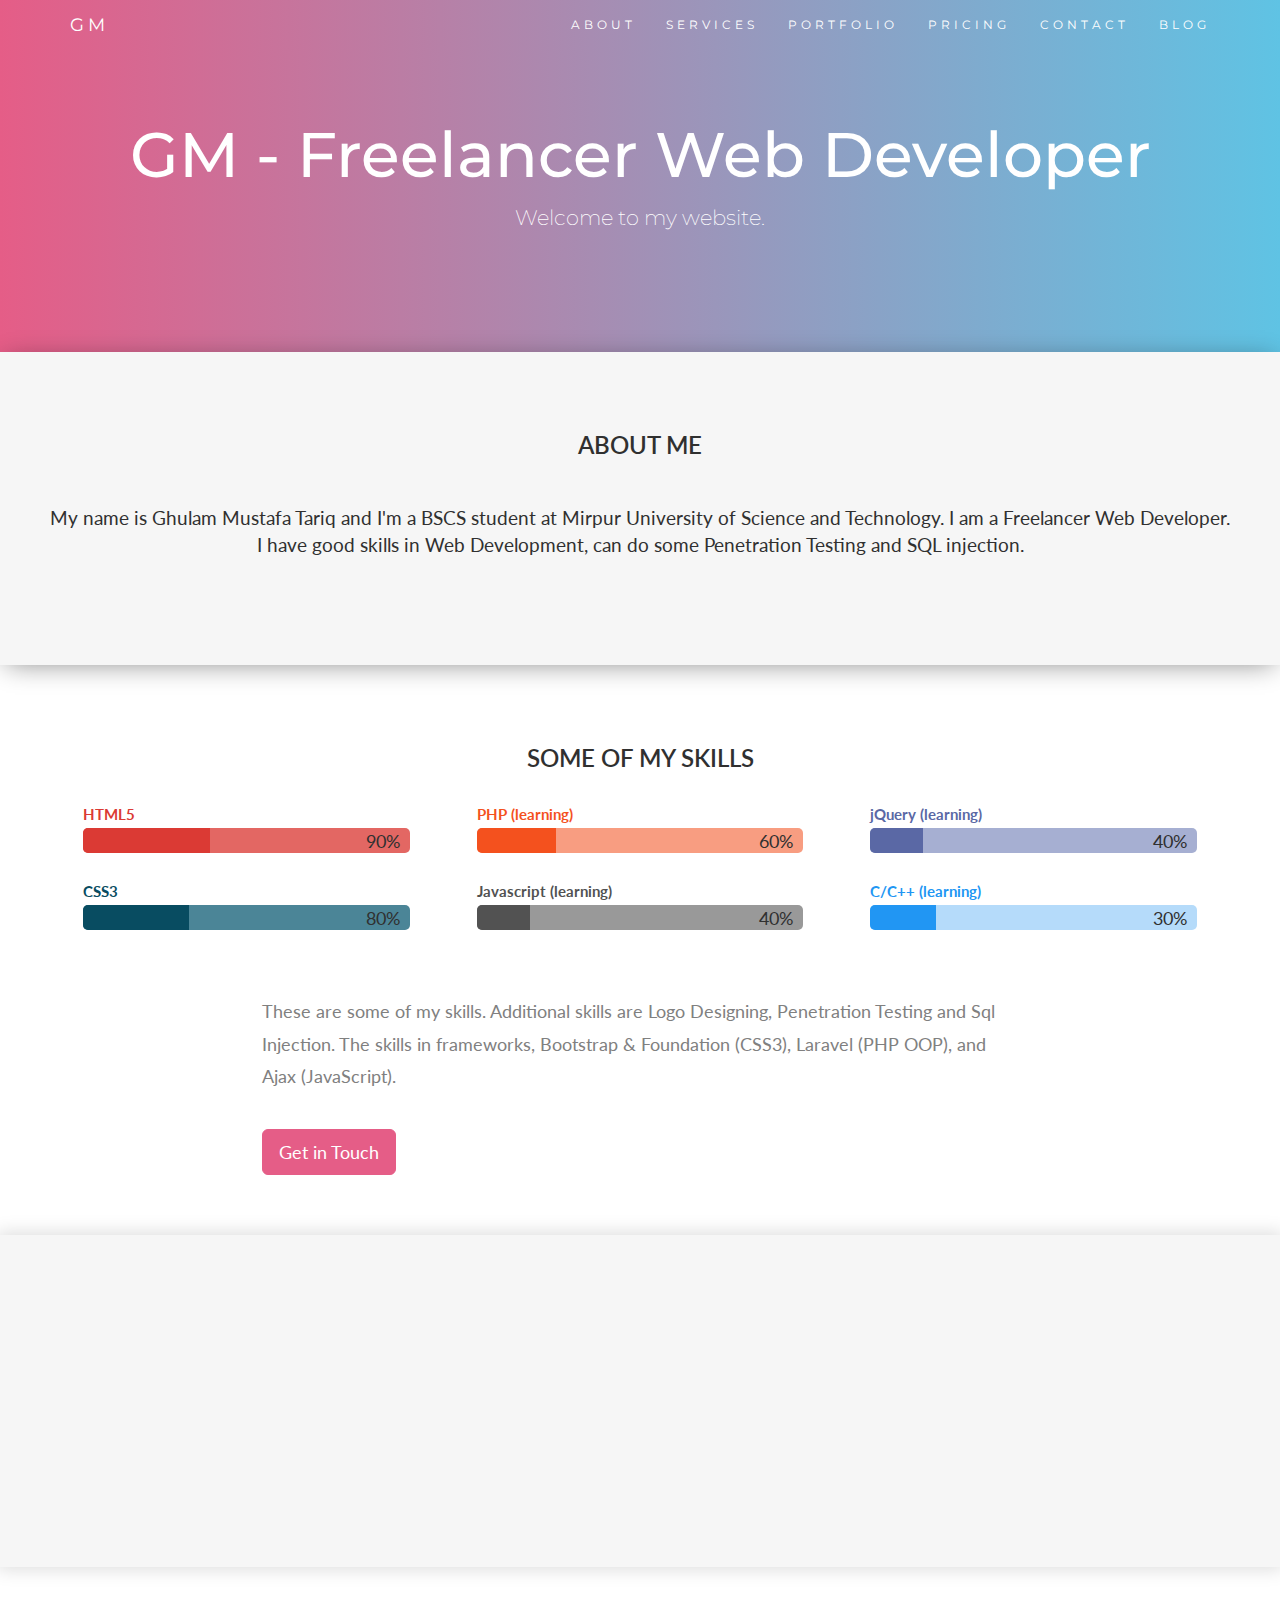
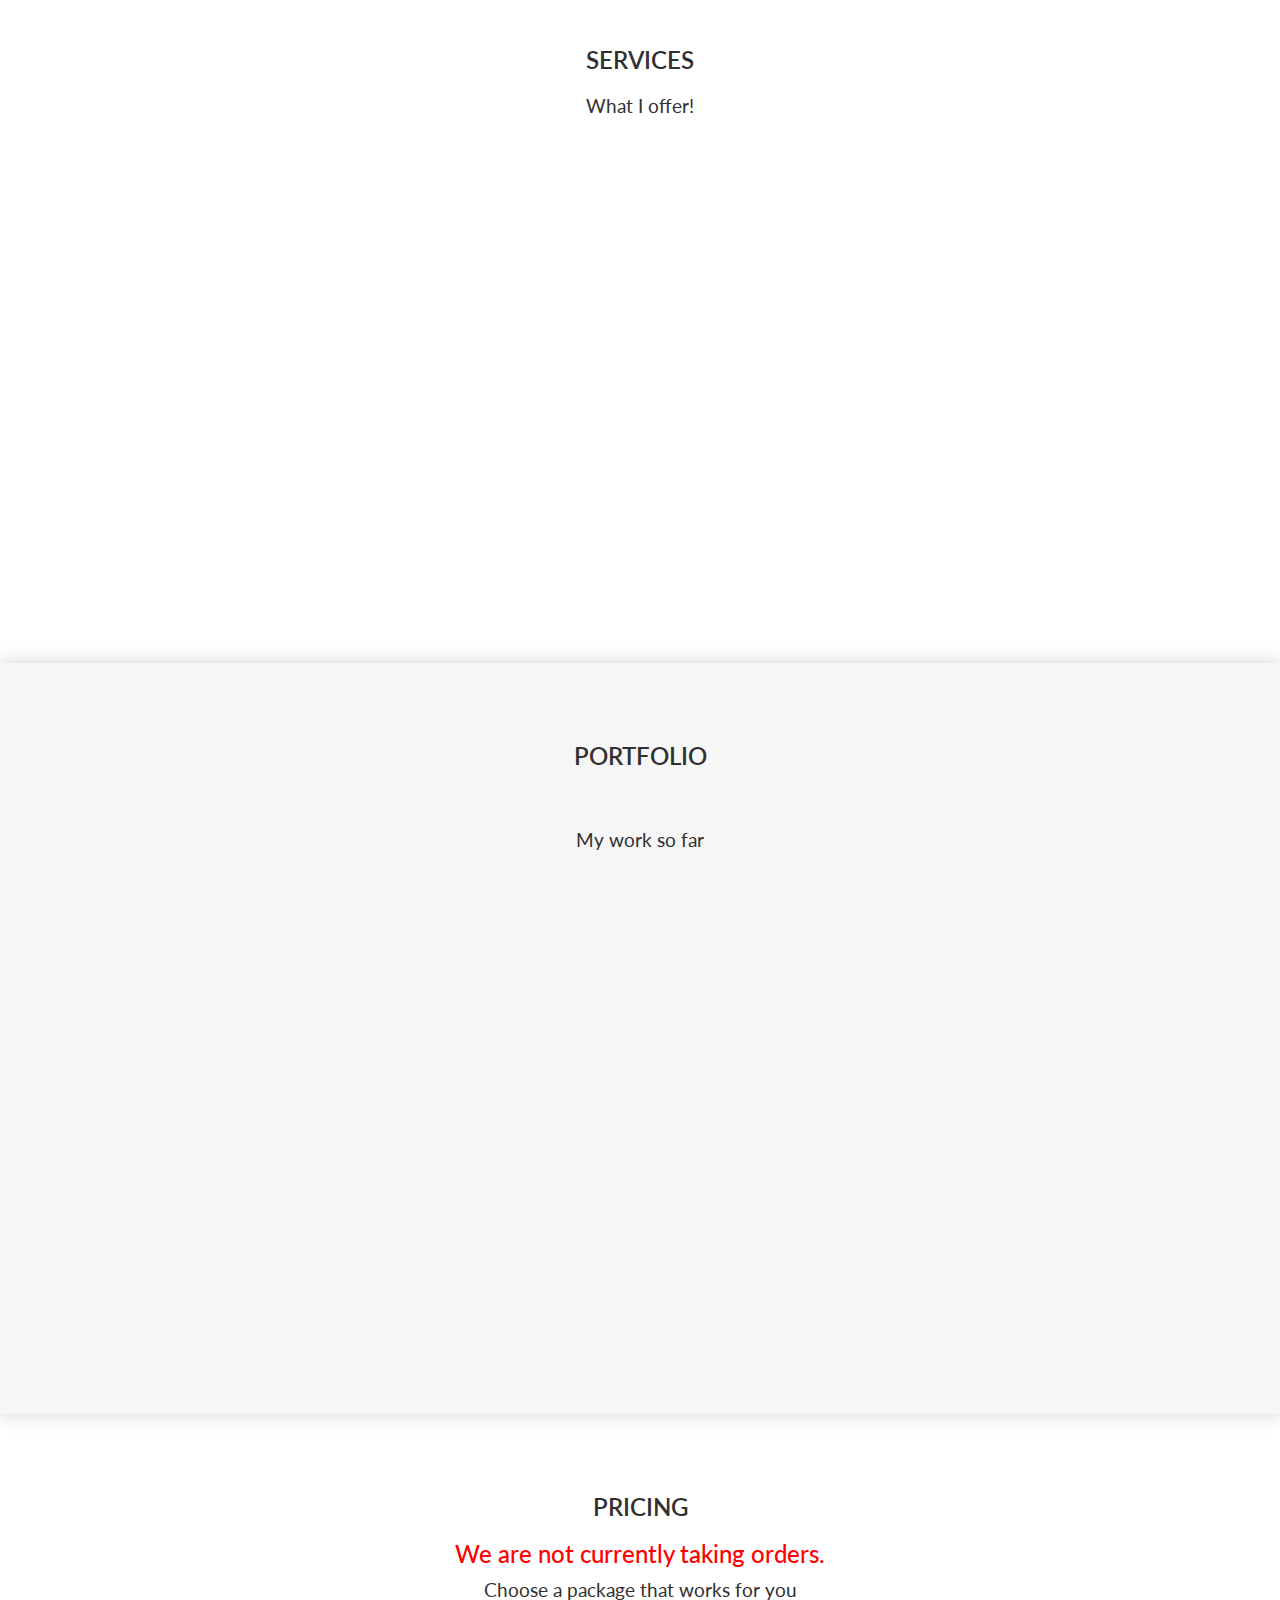
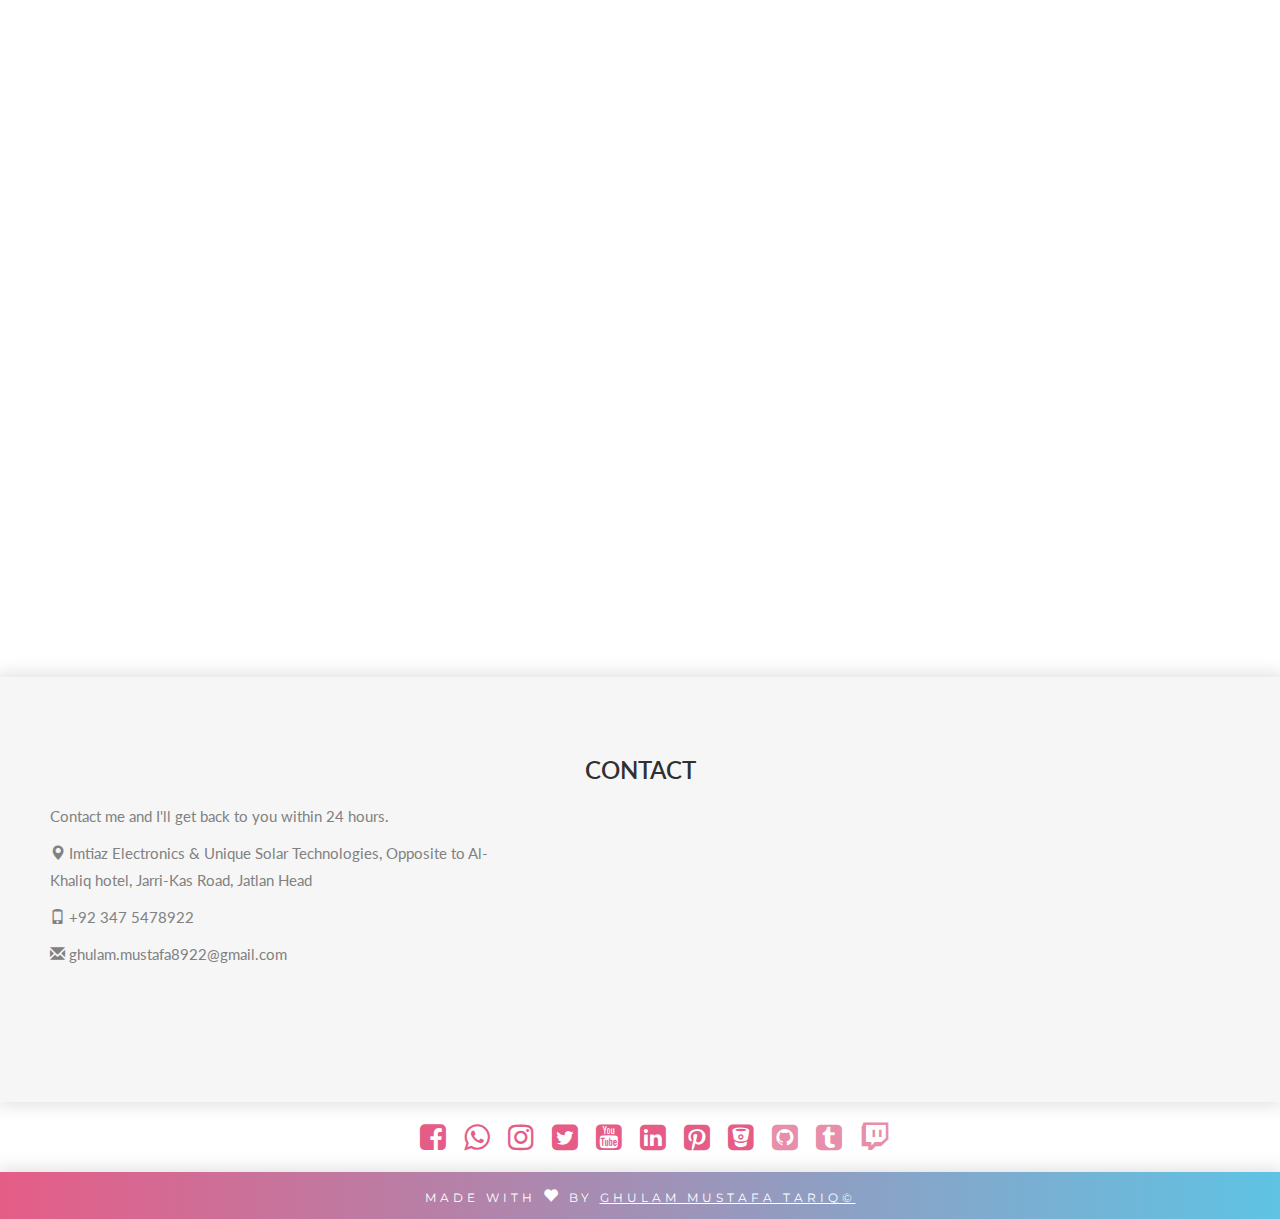
<file: index.html>
<!DOCTYPE html>
<html lang="en">
<head>
  <title>GM - Freelancer Web Developer</title>
  <meta charset="utf-8">
  <meta name="viewport" content="width=device-width, initial-scale=1">
  <link rel="stylesheet" href="https://maxcdn.bootstrapcdn.com/bootstrap/3.3.7/css/bootstrap.min.css">
  <link href="https://fonts.googleapis.com/css?family=Montserrat" rel="stylesheet" type="text/css">
  <link href="https://fonts.googleapis.com/css?family=Lato" rel="stylesheet" type="text/css">
  <link href="https://fonts.googleapis.com/icon?family=Material+Icons" rel="stylesheet">
  <link rel="stylesheet" href="https://cdnjs.cloudflare.com/ajax/libs/font-awesome/4.7.0/css/font-awesome.min.css">
  <script src="https://ajax.googleapis.com/ajax/libs/jquery/3.3.1/jquery.min.js"></script>
  <script src="https://maxcdn.bootstrapcdn.com/bootstrap/3.3.7/js/bootstrap.min.js"></script>

  <link rel="stylesheet" type="text/css" href="css/custom-style.css">
  

</head>
<body id="myPage" data-spy="scroll" data-target=".navbar" data-offset="60">





<nav class="navbar navbar-default navbar-fixed-top">
  <div class="container">
    <div class="navbar-header">
      <button type="button" class="navbar-toggle" data-toggle="collapse" data-target="#myNavbar">
        <span class="icon-bar"></span>
        <span class="icon-bar"></span>
        <span class="icon-bar"></span>                        
      </button>
      <a class="navbar-brand" href="#myPage">GM</a>
    </div>
    <div class="collapse navbar-collapse" id="myNavbar">
      <ul class="nav navbar-nav navbar-right">
        <li><a class="button15" href="#about">ABOUT</a></li>
        <li><a class="button15" href="#services">SERVICES</a></li>
        <li><a class="button15" href="#portfolio" style="border: none;">PORTFOLIO</a></li>
        <li><a class="button15" href="#pricing" style="border: none;">PRICING</a></li>
        <li><a class="button15" href="#contact" style="border: none;">CONTACT</a></li>
        <li><a class="button15" href="blog.html" style="border: none;">BLOG</a></li>
      </ul>
    </div>
  </div>
</nav>

<div class="jumbotron" style="margin-bottom: 0px;">
  <div class="text-center">
    <h1>GM - Freelancer Web Developer</h1> 
    <p>Welcome to my website.</p>
  </div>
</div>
  <div id="abou" class="container-fluid bg-grey">
    <div class="row">
      <div class="col-sm-12" style="text-align: center;">
        <h2 style="padding-bottom: 10px; margin-bottom: 0px;">About Me</h2><br>
          <h4>My name is Ghulam Mustafa Tariq and I'm a BSCS student at Mirpur University of Science and Technology. I am a Freelancer Web Developer. I have good skills in Web Development, can do some Penetration Testing and SQL injection.</h4><br>
      </div>
    </div>
</div>

<!-- Container (About Section) -->


<!-- Container (About Section) -->
<div id="about" class="container-fluid">
  <div class="row">
    <div class="col-sm-12">

<h2 style="text-align: center;">Some of my skills</h2>

<div class="col-sm-4">
	<div class="bar-1">
    	<div class="title">HTML5</div>
    	<div style="background-color: #e36763;" class="bar" data-width="90%">
      	<div class="bar-inner">
      	</div>
      	<div class="bar-percent">90%</div>
    	</div>
    </div>
    <div class="bar-1">
	    <div class="title" style="color: #084c61;">CSS3</div>
    	<div style="background-color: #4b8597;" class="bar" data-width="80%">
      	<div class="bar-inner" style="background: #084c61;">
      	</div>
      	<div class="bar-percent">80%</div>
    	</div>
    </div>
</div>
<div class="col-sm-4">
    <div class="bar-1">
	    <div class="title" style="color: #f4511e;">PHP (learning)</div>
    	<div style="background-color: #f89d81;" class="bar" data-width="60%">
      	<div class="bar-inner" style="background: #f4511e;">
      	</div>
      	<div class="bar-percent">60%</div>
    	</div>
    </div>
    <div class="bar-1">
    	<div class="title" style="color: #525252;">Javascript (learning)</div>
    	<div style="background-color: #999999;" class="bar" data-width="40%">
      	<div class="bar-inner" style="background: #525252;">
      	</div>
      	<div class="bar-percent">40%</div>
    	</div>
    </div>
</div>
<div class="col-sm-4">
    <div class="bar-1">
    	<div class="title" style="color: #5a68a5">jQuery (learning)</div>
    	<div style="background-color: #a6afd2;" class="bar" data-width="40%">
      	<div class="bar-inner" style="background: #5a68a5;">
      	</div>
      	<div class="bar-percent">40%</div>
    	</div>
    </div>
    <div class="bar-1">
    	<div class="title" style="color: #2196F3;">C/C++ (learning)</div>
    	<div style="background-color: #b5dbfa;" class="bar" data-width="50%">
      	<div class="bar-inner" style="background: #2196F3;">
      	</div>
      	<div class="bar-percent">30%</div>
    	</div>
    </div>
</div>
  </div>
  </div>
  	<div class="col-sm-2"></div>
		<div class="col-sm-8">
			<p style="font-size: 18px; color: grey; padding-top: 4rem; ">These are some of my skills. Additional skills are Logo Designing, Penetration Testing and Sql Injection. The skills in frameworks, Bootstrap &amp; Foundation (CSS3), Laravel (PHP OOP), and Ajax (JavaScript).</p>
      		<br><a href="https://api.whatsapp.com/send?phone=03499194707" target="_blank"><button class="btn btn-default btn-lg btn-custom button15">Get in Touch</button></a>
    	</div><div class="col-sm-2"></div>
    </div>
</div>

<div class="container-fluid bg-grey cus-back">
  <div class="row slideanim">
    <div class="col-sm-4">
      <i class="material-icons logo-large" style="font-size: 150px; color:#e55d87;">format_paint</i>
    </div>
    <div class="col-sm-8">
      <h2>Design of the website</h2><br>
      <p>The websites are completely responsive and dynamic. Websites are based on the CSS3 frameworks of bootstrap and foundation to get the maximum responsiveness of the website. The back-end development of the website is based on PHP. The websites are fully dynamic, you can change the content of the website easily without any knowledge of the coding.</p>
    </div>
  </div>
</div>

<!-- Container (Services Section) -->
<div id="services" class="container-fluid text-center">
  <h2>SERVICES</h2>
  <h4>What I offer!</h4>
  <br>
  <div class="row slideanim">
    <div class="col-sm-4">
      <i class="material-icons logo-small">donut_small</i>
      <h4>SUPPORT</h4>
      <p>Full support of maintenance.</p>
    </div>
    <div class="col-sm-4">
      <i class="material-icons logo-small">verified_user</i>
      <h4>SECURITY</h4>
      <p>I chose the best servers to store your website with 100% security of data.</p>
    </div>
    <div class="col-sm-4">
      <i class="material-icons logo-small">aspect_ratio</i>
      <h4>RESPONSIVENESS</h4>
      <p>Websites are fully Responsive, means that the websites run perfect on every PC, Laptop, Tablet and Mobile Phone.</p>
    </div>
  </div>
  <br><br>
  <div class="row slideanim">
    <div class="col-sm-4">
      <i class="material-icons logo-small">bug_report</i>
      <h4>ERROR FREE</h4>
      <p>Websites are totally error free. The code is examined after the completion of website before posting it online.</p>
    </div>
    <div class="col-sm-4">
      <i class="material-icons logo-small">backup</i>
      <h4>BACKUP</h4>
      <p>Regular backup of your website is taken, if somehow website do not work we can recover it from the backup.</p>
    </div>
    <div class="col-sm-4">
      <i class="material-icons logo-small">feedback</i>
      <a href="#"><h4 style="color:#303030;">HAVE QUESTIONES</h4></a>
      <p>If you have questions you can contact me. I will try to answer your questions as soon as possible.</p>
    </div>
  </div>
</div>

<!-- Container (Portfolio Section) -->
<div id="portfolio" class="container-fluid text-center bg-grey cus-back">
  <h2>Portfolio</h2><br>
  <h4>My work so far</h4>
  <div class="row text-center slideanim">
    <div class="col-sm-4">
      <div class="thumbnail">
        <img src="images/gm.jpg" alt="GM - Freelancer" width="400" height="300">
        <p><strong>My Website</strong></p>
        <a href="gm.html">gm-freelancer.github.io</a>
      </div>
    </div>
    <div class="col-sm-4">
      <div class="thumbnail">
        <img src="images/uni.jpg" alt="Unique Solar Tech." width="400" height="300">
        <p><strong>Unique Solar Tech.</strong></p>
        <a href="uniquetech81.github.io">uniquetech81.github.io</a>
      </div>
    </div>
    <div class="col-sm-4">
      <div class="thumbnail">
        <img src="images/social.jpg" alt="Social Site" width="400" height="300">
        <p><strong>Social Website</strong></p>
        <p>In Development!</p>
      </div>
    </div>
  </div>
</div>

<!-- Container (Pricing Section) -->
<div id="pricing" class="container-fluid">
  <div class="text-center">
    <h2>Pricing</h2>
    <h3 style="color: red;">We are not currently taking orders.</h3>
    <h4>Choose a package that works for you</h4>
  </div>
  <div class="row slideanim">
    <div class="col-sm-4 col-xs-12">
      <div class="panel panel-default text-center cus-back">
        <div class="panel-heading">
          <h1>Basic</h1>
        </div>
        <div class="panel-body">
          <p><strong>Simple Clasic</strong> Design</p>
          <p><strong>Responsive</strong> Design</p>
          <p><strong>Single</strong> Page Template</p>
          <p><strong>Delivery Time</strong> 2 Days</p>
          <p><strong>No Content</strong> Upload</p>
          <p><strong>No</strong> Hosting</p>
          <p><strong>No</strong> Domain</p>
        </div>
        <div class="panel-footer">
          <h3>***</h3>
          <a href="https://api.whatsapp.com/send?phone=03499194707" target="_blank">
          	<button class="btn btn-lg button15">Order Here</button>
          </a>
        </div>
      </div>      
    </div>     
    <div class="col-sm-4 col-xs-12">
      <div class="panel panel-default text-center cus-back">
        <div class="panel-heading">
          <h1>Standard</h1>
        </div>
        <div class="panel-body">
          <p><strong>Good Looking</strong> Website</p>
          <p><strong>Responsive</strong> Design</p>
          <p><strong>4</strong> Page Template</p>
          <p><strong>Delivery Time</strong> 5 Days</p>
          <p><strong>No Content</strong> Upload</p>
          <p><strong>No</strong> Hosting</p>
          <p><strong>No</strong> Domain</p>
        </div>
        <div class="panel-footer">
          <h3>***</h3>
          <a href="https://api.whatsapp.com/send?phone=03499194707" target="_blank">
          	<button class="btn btn-lg button15">Order Here</button>
          </a>
        </div>
      </div>      
    </div>       
    <div class="col-sm-4 col-xs-12">
      <div class="panel panel-default text-center cus-back">
        <div class="panel-heading">
          <h1>Premium</h1>
        </div>
        <div class="panel-body">
          <p><strong>Great Looking</strong> Website</p>
          <p><strong>Responsive</strong> Design</p>
          <p><strong>Unlimited</strong> Pages Template</p>
          <p><strong>Delivery Time</strong> 15 Days</p>
          <p><strong>Content</strong> Upload</p>
          <p><strong>Hosting</strong> Included</p>
          <p><strong>Domain</strong> Included</p>
        </div>
        <div class="panel-footer">
          <h3>***</h3>
          <a href="https://api.whatsapp.com/send?phone=03499194707" target="_blank">
          	<button class="btn btn-lg button15">Order Here</button>
          </a>
        </div>
      </div>      
    </div>    
  </div>
</div>

<!-- Container (Contact Section) -->
<div id="contact" class="container-fluid bg-grey cus-back">
  <h2 class="text-center">CONTACT</h2>
  <div class="row">
    <div class="col-sm-5">
      <p>Contact me and I'll get back to you within 24 hours.</p>
      <p><span class="glyphicon glyphicon-map-marker"></span> Imtiaz Electronics &amp; Unique Solar Technologies, Opposite to Al-Khaliq hotel, Jarri-Kas Road, Jatlan Head</p>
      <p><span class="glyphicon glyphicon-phone"></span> +92 347 5478922</p>
      <p><span class="glyphicon glyphicon-envelope"></span> ghulam.mustafa8922@gmail.com</p>
    </div>
    <div class="col-sm-7 slideanim">
      <div class="row">
        <div class="col-sm-6 form-group">
          <input class="form-control" id="name" name="name" placeholder="Name" type="text" required>
        </div>
        <div class="col-sm-6 form-group">
          <input class="form-control" id="email" name="email" placeholder="Email" type="email" required>
        </div>
      </div>
      <textarea class="form-control" id="comments" name="comments" placeholder="Comment" rows="5"></textarea><br>
      <div class="row">
        <div class="col-sm-12 form-group">
          <a href="https://api.whatsapp.com/send?phone=03499194707" target="_blank"><button class="btn btn-default pull-right btn-custom button15" type="submit">Send</button></a>
<!-- The actual snackbar -->
        </div>
      </div>
    </div>
  </div>
</div>

<!-- Container (Pricing Section) -->
<div class="container-fluid" style="padding: 0px;">
  <div class="text-center">
    	<a href="facebook.com/ghulam.mustafa8922" target="_blank"><i class="fa fa-facebook-square"></i></a>
    	<a href="https://api.whatsapp.com/send?phone=03475478922" target="_blank"><i class="fa fa-whatsapp"></i></a>
    	<a href="https://www.instagram.com/gm_saaab/" target="_blank"><i class="fa fa-instagram"></i></a>
    	<a href="https://twitter.com/gm_saaab/" target="_blank"><i class="fa fa-twitter-square"></i></a>
    	<a href="https://www.youtube.com/channel/UC7OZeiuBcNrZEZ1BWjVtz2w" target="_blank"><i class="fa fa-youtube-square"></i></a>
    	<a href="https://www.linkedin.com/in/ghulam-mustafa-tariq-24822014b/" target="_blank"><i class="fa fa-linkedin-square"></i></a>
    	<a href="https://www.pinterest.com/ghulammustafata/" target="_blank"><i class="fa fa-pinterest-square"></i></a>
    	<a href="https://bitbucket.org/account/user/gm-gaming786/" target="_blank"><i class="fa fa-bitbucket-square"></i></a>
    	<i style="color: #e78faa;" class="fa fa-github-square"></i>
    	<i style="color: #e78faa;" class="fa fa-tumblr-square"></i>
    	<i style="color: #e78faa;" class="fa fa-twitch"></i>
  </div>
</div>

<footer class="container-fluid text-center cus-back" style="padding-top: 15px; padding-bottom: 0px; text-transform: uppercase;">
  <p>Made with <span class="glyphicon glyphicon-heart heart" style="font-size: 15px;"></span> by <a href="https://api.whatsapp.com/send?phone=03475478922">Ghulam Mustafa Tariq&copy;</a></p>
</footer>

<script>

	function myFunction() {
    // Get the snackbar DIV
    var x = document.getElementById("snackbar");

    // Add the "show" class to DIV
    x.className = "show";

    // After 3 seconds, remove the show class from DIV
    setTimeout(function(){ x.className = x.className.replace("show", ""); }, 5000);
} 

$(".bar").each(function(){
  $(this).find(".bar-inner").animate({
    width: $(this).attr("data-width")
  },2000)
});

$(document).ready(function(){
  // Add smooth scrolling to all links in navbar + footer link
  $(".navbar a, footer a[href='#myPage']").on('click', function(event) {
    // Make sure this.hash has a value before overriding default behavior
    if (this.hash !== "") {
      // Prevent default anchor click behavior
      event.preventDefault();

      // Store hash
      var hash = this.hash;

      // Using jQuery's animate() method to add smooth page scroll
      // The optional number (900) specifies the number of milliseconds it takes to scroll to the specified area
      $('html, body').animate({
        scrollTop: $(hash).offset().top
      }, 900, function(){
   
        // Add hash (#) to URL when done scrolling (default click behavior)
        window.location.hash = hash;
      });
    } // End if
  });
  
  $(window).scroll(function() {
    $(".slideanim").each(function(){
      var pos = $(this).offset().top;

      var winTop = $(window).scrollTop();
        if (pos < winTop + 600) {
          $(this).addClass("slide");
        }
    });
  });
})
</script>


<script>
$(document).ready(function() {
//Preloader
$(window).on("load", function() {
preloaderFadeOutTime = 500;
function hidePreloader() {
var preloader = $('.spinner-wrapper');
preloader.fadeOut(preloaderFadeOutTime);
}
hidePreloader();
});
});
</script>


</body>
</html>
</file>
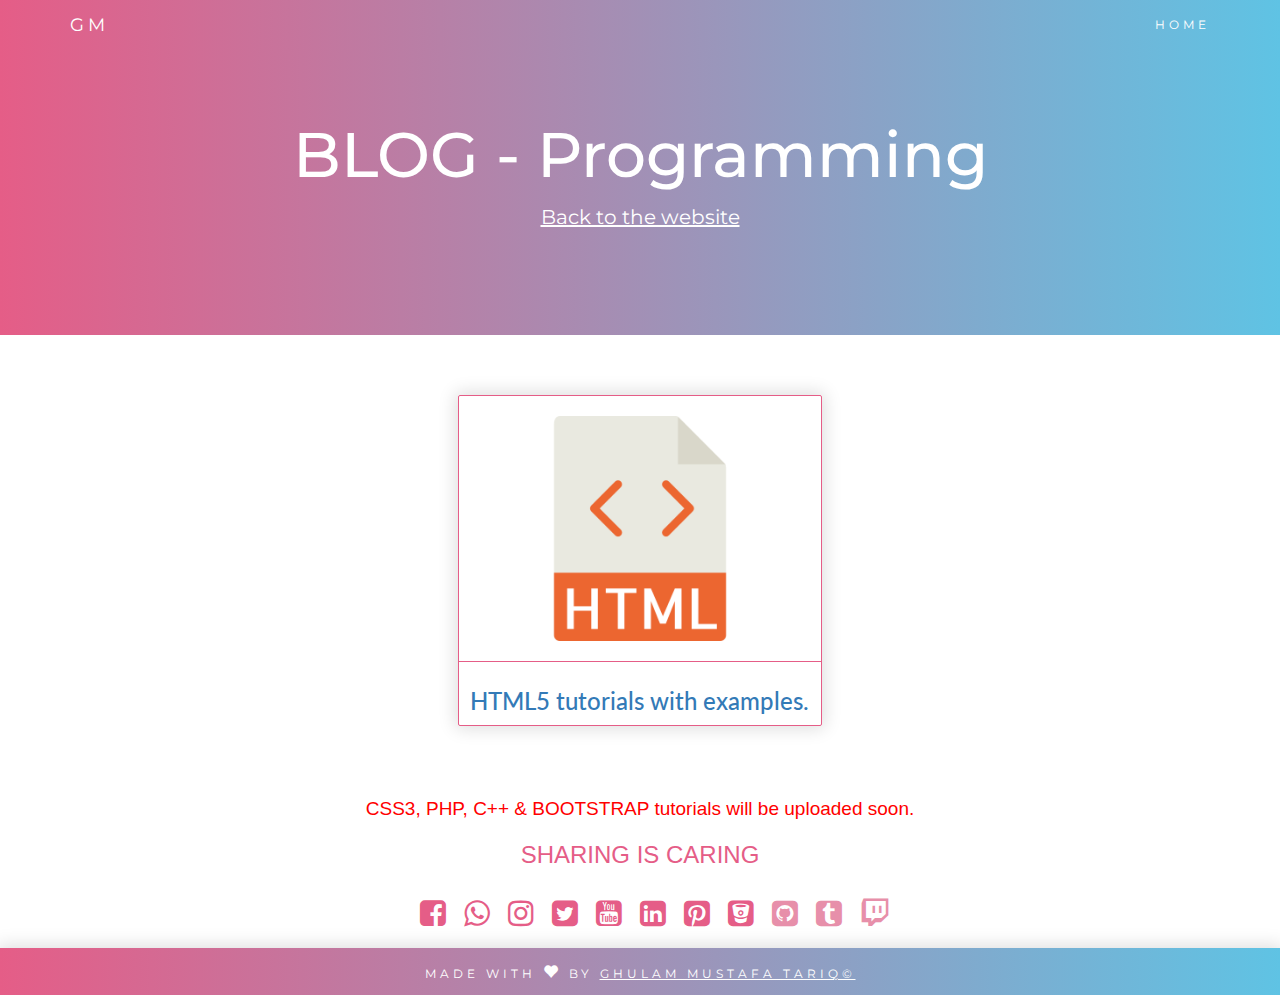
<file: blog.html>
<!DOCTYPE html>
<html lang="en">
<head>
  <title>GM - Freelancer Web Developer</title>
  <meta charset="utf-8">
  <meta name="viewport" content="width=device-width, initial-scale=1">
  <link rel="stylesheet" href="https://maxcdn.bootstrapcdn.com/bootstrap/3.3.7/css/bootstrap.min.css">
  <link href="https://fonts.googleapis.com/css?family=Montserrat" rel="stylesheet" type="text/css">
  <link href="https://fonts.googleapis.com/css?family=Lato" rel="stylesheet" type="text/css">
  <link href="https://fonts.googleapis.com/icon?family=Material+Icons" rel="stylesheet">
  <link rel="stylesheet" href="https://cdnjs.cloudflare.com/ajax/libs/font-awesome/4.7.0/css/font-awesome.min.css">
  <script src="https://ajax.googleapis.com/ajax/libs/jquery/3.3.1/jquery.min.js"></script>
  <script src="https://maxcdn.bootstrapcdn.com/bootstrap/3.3.7/js/bootstrap.min.js"></script>

  <link rel="stylesheet" type="text/css" href="css/custom-style.css">
  

</head>
<body id="myPage" data-spy="scroll" data-target=".navbar" data-offset="60">





<nav class="navbar navbar-default navbar-fixed-top">
  <div class="container">
    <div class="navbar-header">
      <button type="button" class="navbar-toggle" data-toggle="collapse" data-target="#myNavbar">
        <span class="icon-bar"></span>
        <span class="icon-bar"></span>
        <span class="icon-bar"></span>                        
      </button>
      <a class="navbar-brand" href="#myPage">GM</a>
    </div>
    <div class="collapse navbar-collapse" id="myNavbar">
      <ul class="nav navbar-nav navbar-right">
        <li><a class="button15" href="index.html">HOME</a></li>
      </ul>
    </div>
  </div>
</nav>

<div class="jumbotron text-center" style="margin-bottom: 0px;">
  <h1>BLOG - Programming</h1> 
  <a href="index.html">Back to the website</a>
</div>


<!-- Blog section (programmes) -->

<div class="container-fluid">
  <div class="row">
    <div class="col-sm-12">
      <div class="col-sm-4"></div><div class="col-sm-4 col-xs-12">
        <div class="card-custom cus-back">
          <div class="card-head-custom">
            <img src="images/html.png">
          </div>
          <div class="card-body-custom">
            <h3><a href="html5.html">HTML5 tutorials with examples.</a></h3>
          </div>
        </div>
      </div><div class="col-sm-4"></div>
    </div>
  </div>
<!-- main div -->
</div>

<div class="sharing">
  <h4 style="color: red;">CSS3, PHP, C++ & BOOTSTRAP tutorials will be uploaded soon.</h4>
  <h3>SHARING IS CARING</h3>
</div>









<!-- Container (Pricing Section) -->
<div class="container-fluid" style="padding: 0px;">
  <div class="text-center">
      <a href="facebook.com/ghulam.mustafa8922" target="_blank"><i class="fa fa-facebook-square"></i></a>
      <a href="https://api.whatsapp.com/send?phone=03475478922" target="_blank"><i class="fa fa-whatsapp"></i></a>
      <a href="https://www.instagram.com/ghulam.mustafa_gm/" target="_blank"><i class="fa fa-instagram"></i></a>
      <a href="https://twitter.com/GM_Gaming786/" target="_blank"><i class="fa fa-twitter-square"></i></a>
      <a href="https://www.youtube.com/channel/UC7OZeiuBcNrZEZ1BWjVtz2w" target="_blank"><i class="fa fa-youtube-square"></i></a>
      <a href="https://www.linkedin.com/in/ghulam-mustafa-tariq-24822014b/" target="_blank"><i class="fa fa-linkedin-square"></i></a>
      <a href="https://www.pinterest.com/ghulammustafata/" target="_blank"><i class="fa fa-pinterest-square"></i></a>
      <a href="https://bitbucket.org/account/user/gm-gaming786/" target="_blank"><i class="fa fa-bitbucket-square"></i></a>
      <i style="color: #e78faa;" class="fa fa-github-square"></i>
      <i style="color: #e78faa;" class="fa fa-tumblr-square"></i>
      <i style="color: #e78faa;" class="fa fa-twitch"></i>
  </div>
</div>

<footer class="container-fluid text-center cus-back" style="padding-top: 15px; padding-bottom: 0px; text-transform: uppercase;">
  <p>Made with <span class="glyphicon glyphicon-heart heart" style="font-size: 15px;"></span> by <a href="https://api.whatsapp.com/send?phone=03475478922">Ghulam Mustafa Tariq&copy;</a></p>
</footer>

<script>

  function myFunction() {
    // Get the snackbar DIV
    var x = document.getElementById("snackbar");

    // Add the "show" class to DIV
    x.className = "show";

    // After 3 seconds, remove the show class from DIV
    setTimeout(function(){ x.className = x.className.replace("show", ""); }, 5000);
} 

$(".bar").each(function(){
  $(this).find(".bar-inner").animate({
    width: $(this).attr("data-width")
  },2000)
});

$(document).ready(function(){
  // Add smooth scrolling to all links in navbar + footer link
  $(".navbar a, footer a[href='#myPage']").on('click', function(event) {
    // Make sure this.hash has a value before overriding default behavior
    if (this.hash !== "") {
      // Prevent default anchor click behavior
      event.preventDefault();

      // Store hash
      var hash = this.hash;

      // Using jQuery's animate() method to add smooth page scroll
      // The optional number (900) specifies the number of milliseconds it takes to scroll to the specified area
      $('html, body').animate({
        scrollTop: $(hash).offset().top
      }, 900, function(){
   
        // Add hash (#) to URL when done scrolling (default click behavior)
        window.location.hash = hash;
      });
    } // End if
  });
  
  $(window).scroll(function() {
    $(".slideanim").each(function(){
      var pos = $(this).offset().top;

      var winTop = $(window).scrollTop();
        if (pos < winTop + 600) {
          $(this).addClass("slide");
        }
    });
  });
})
</script>


<script>
$(document).ready(function() {
//Preloader
$(window).on("load", function() {
preloaderFadeOutTime = 500;
function hidePreloader() {
var preloader = $('.spinner-wrapper');
preloader.fadeOut(preloaderFadeOutTime);
}
hidePreloader();
});
});
</script>


</body>
</html>
</file>
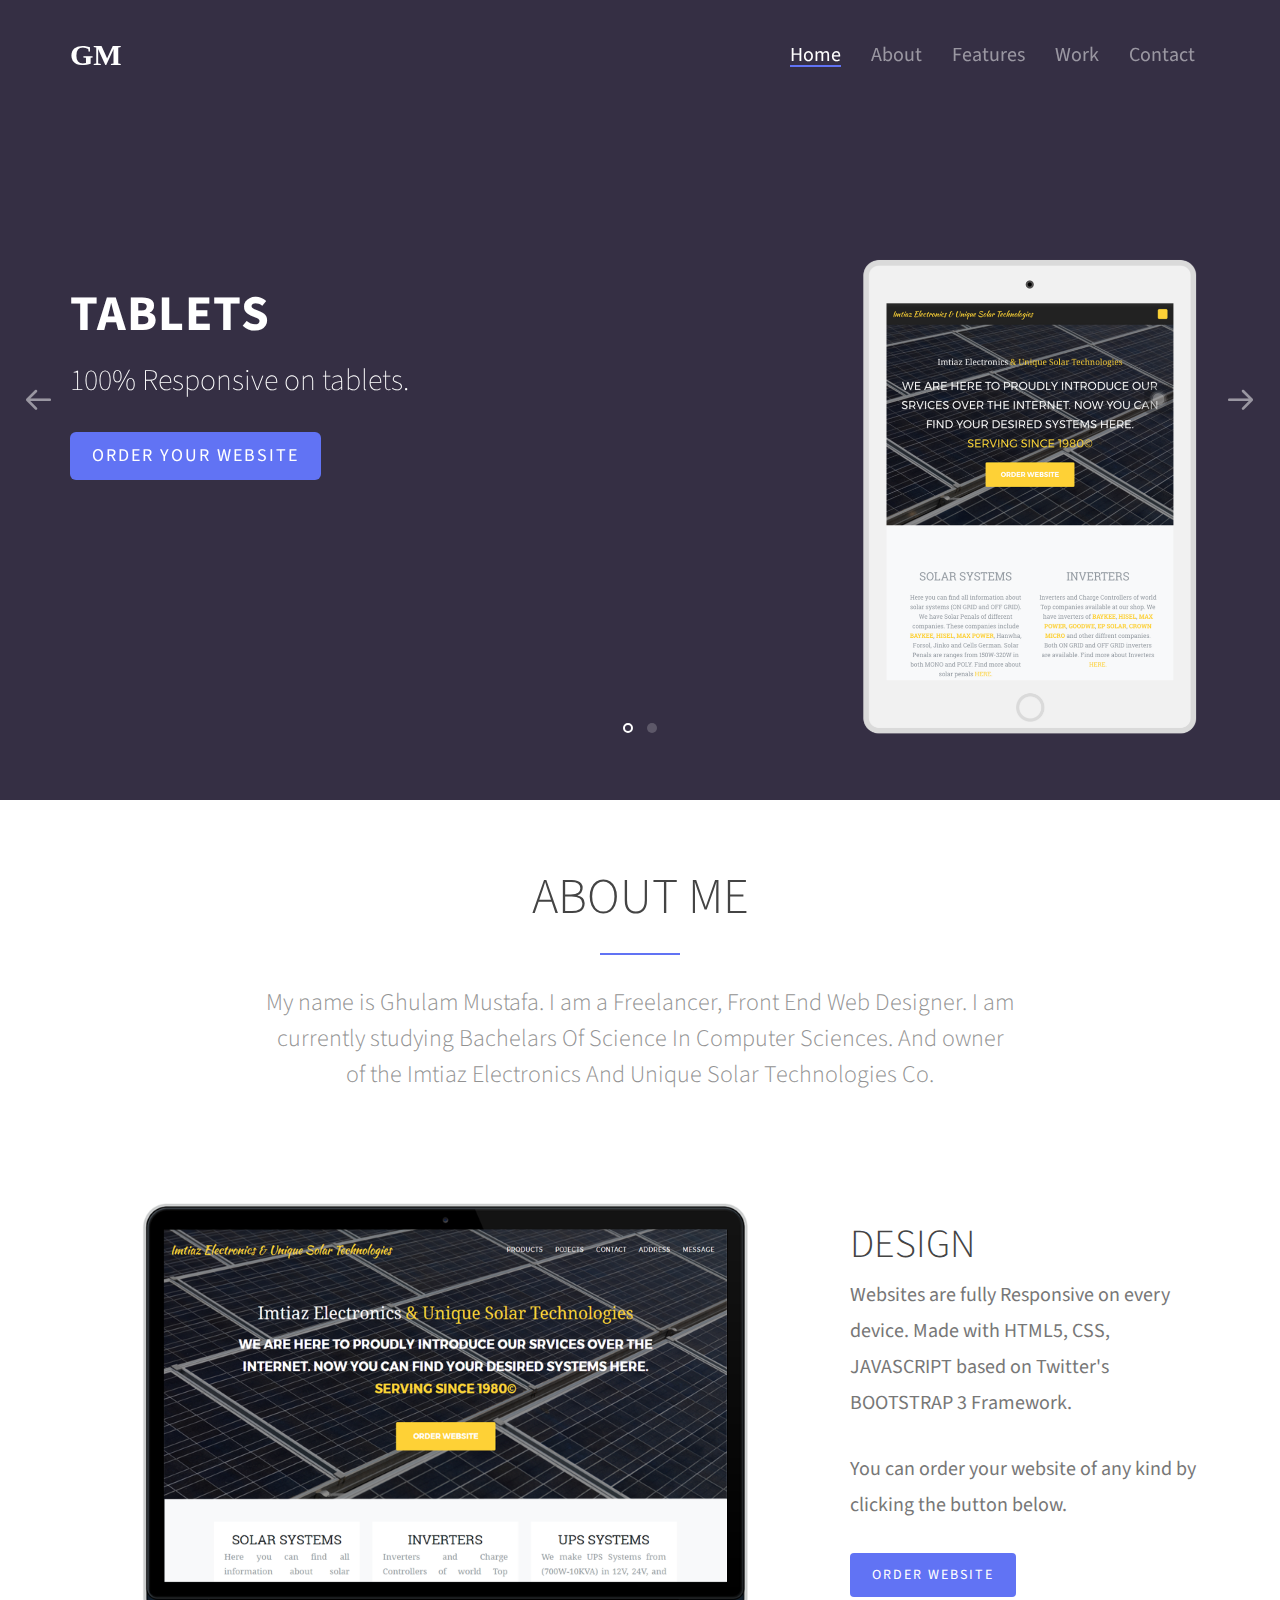
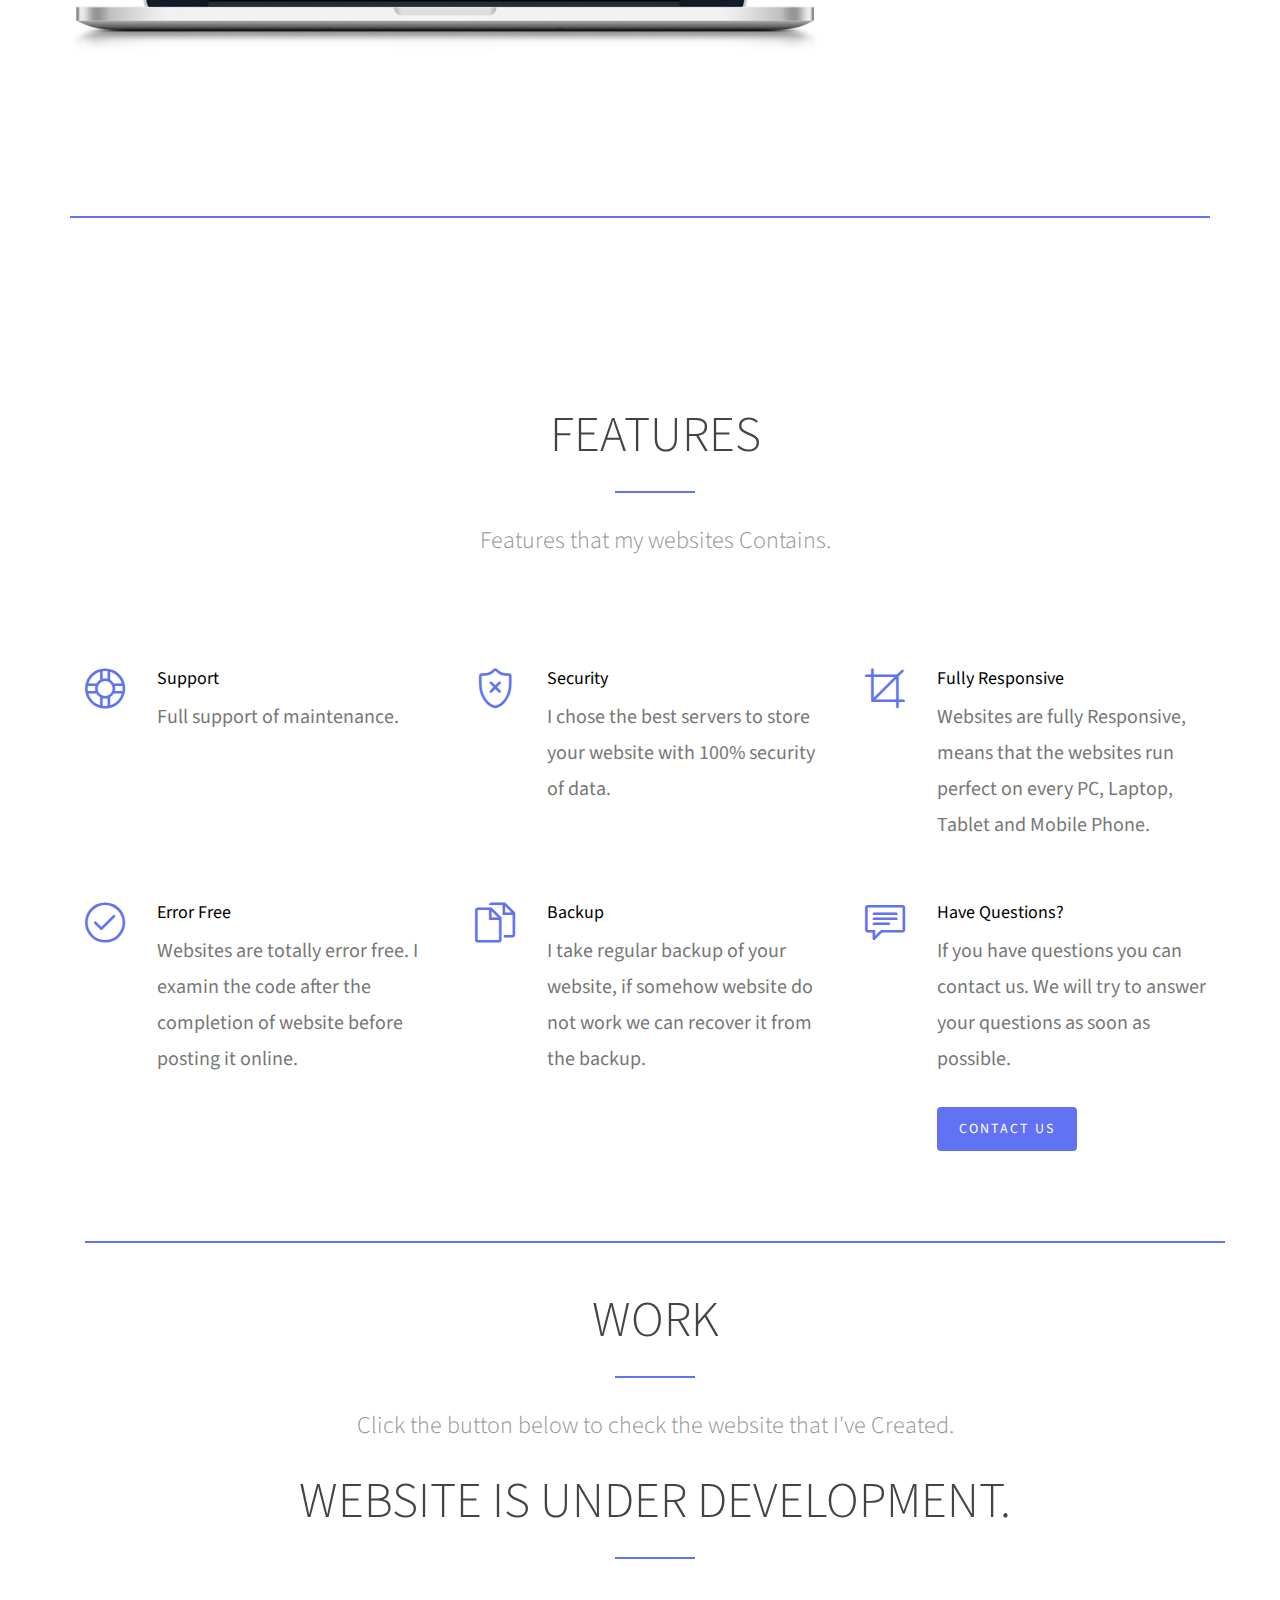
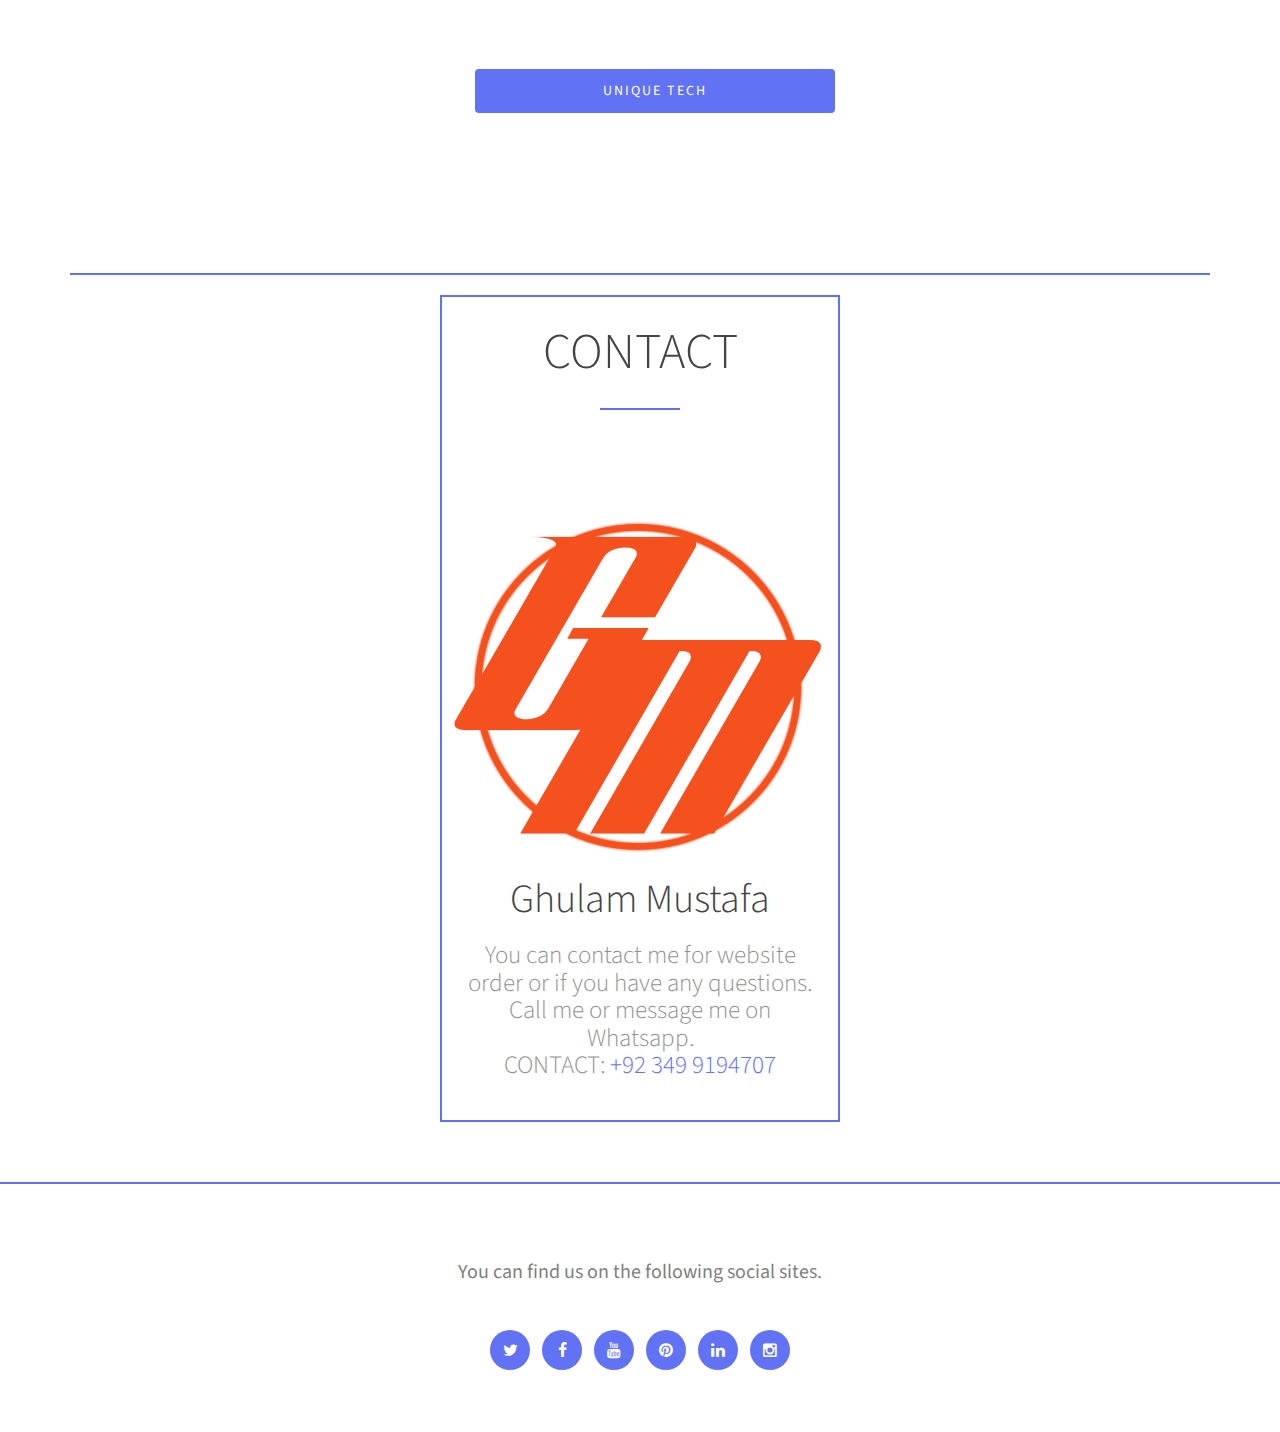
<file: gm.html>
<!DOCTYPE html>
<!--[if lt IE 7]>      <html class="no-js lt-ie9 lt-ie8 lt-ie7"> <![endif]-->
<!--[if IE 7]>         <html class="no-js lt-ie9 lt-ie8"> <![endif]-->
<!--[if IE 8]>         <html class="no-js lt-ie9"> <![endif]-->
<!--[if gt IE 8]><!-->
<html class="no-js">
<!--<![endif]-->

<head>
    <meta charset="utf-8">
    <meta http-equiv="X-UA-Compatible" content="IE=edge">
    <title>GM - Freelancer Front-End Web Designer</title>
    <meta name="viewport" content="width=device-width, initial-scale=1">


    <!-- Facebook and Twitter integration -->
    <meta property="og:title" content="" />
    <meta property="og:image" content="" />
    <meta property="og:url" content="" />
    <meta property="og:site_name" content="" />
    <meta property="og:description" content="" />
    <meta name="twitter:title" content="" />
    <meta name="twitter:image" content="" />
    <meta name="twitter:url" content="" />
    <meta name="twitter:card" content="" />

    <!-- Place favicon.ico and apple-touch-icon.png in the root directory -->
    <link rel="shortcut icon" href="images/LOGO.png">

    <link href="https://fonts.googleapis.com/css?family=Source+Sans+Pro:400,300,600,400italic,700" rel="stylesheet" type="text/css">

    <!-- Animate.css -->
    <link rel="stylesheet" href="css/animate.css">
    <!-- Icomoon Icon Fonts-->
    <link rel="stylesheet" href="css/icomoon.css">
    <!-- Simple Line Icons -->
    <link rel="stylesheet" href="css/simple-line-icons.css">
    <!-- Owl Carousel -->
    <link rel="stylesheet" href="css/owl.carousel.min.css">
    <link rel="stylesheet" href="css/owl.theme.default.min.css">
    <!-- Bootstrap  -->
    <link rel="stylesheet" href="css/bootstrap.css">
    <!-- style sheet -->
    <link rel="stylesheet" href="css/style.css">
</head>

<body>
    <header role="banner" id="fh5co-header">
        <div class="container">
            <!-- <div class="row"> -->
            <nav class="navbar navbar-default">
                <div class="navbar-header">
                    <!-- Mobile Toggle Menu Button -->
                    <a href="#" class="js-fh5co-nav-toggle fh5co-nav-toggle" data-toggle="collapse" data-target="#navbar" aria-expanded="false" aria-controls="navbar"><i></i></a>
                    <a class="navbar-brand" href="index.html">GM</a>
                </div>
                <div id="navbar" class="navbar-collapse collapse">
                    <ul class="nav navbar-nav navbar-right">
                        <li class="active"><a href="#" data-nav-section="home"><span>Home</span></a></li>
                        <li><a href="#" data-nav-section="about"><span>About</span></a></li>
                        <li><a href="#" data-nav-section="features"><span>Features</span></a></li>
                        <li><a href="#" data-nav-section="work"><span>Work</span></a></li>
                        <li><a href="#" data-nav-section="contact"><span>Contact</span></a></li>
                        
                    </ul>
                </div>
            </nav>
            <!-- </div> -->
        </div>
    </header>

    <div id="slider" data-section="home">
        <div class="owl-carousel owl-carousel-fullwidth">
            <!-- You may change the background color here. -->
            <div class="item" style="background: #352f44;">
                <div class="container" style="position: relative;">
                    <div class="row">
                        <div class="col-md-7 col-sm-7">
                            <div class="fh5co-owl-text-wrap">
                                <div class="fh5co-owl-text">
                                    <h1 class="fh5co-lead to-animate">Tablets</h1>
                                    <h2 class="fh5co-sub-lead to-animate">100% Responsive on tablets.</h2>
                                    <p class="to-animate-2"><a href="https://www.facebook.com/messages/t/user:434461016918139" target="_blank" class="btn btn-primary btn-lg">Order Your Website</a></p>
                                </div>
                            </div>
                        </div>
                        <div class="col-md-4 col-md-push-1 col-sm-4 col-sm-push-1 iphone-image">
                            <div class="iphone to-animate-2"><img src="images/ipad2.png" alt=""></div>
                        </div>

                    </div>
                </div>
            </div>
            <!-- You may change the background color here.  -->
            <div class="item" style="background: #38569f;">
                <div class="container" style="position: relative;">
                    <div class="row">
                        <div class="col-md-7 col-md-push-1 col-md-push-5 col-sm-7 col-sm-push-1 col-sm-push-5">
                            <div class="fh5co-owl-text-wrap">
                                <div class="fh5co-owl-text">
                                    <h1 class="fh5co-lead to-animate">Mobiles</h1>
                                    <h2 class="fh5co-sub-lead to-animate">100% Responsive on Mobile devices.</h2>
                                    <p class="to-animate-2"><a href="https://www.facebook.com/messages/t/user:434461016918139" target="_blank" class="btn btn-primary btn-lg">Order Your Website</a></p>
                                </div>
                            </div>
                        </div>
                        <div class="col-md-4 col-md-pull-7 col-sm-4 col-sm-pull-7 iphone-image">
                            <div class="iphone to-animate-2"><img src="images/iphone2.png" alt=""></div>
                        </div>

                    </div>
                </div>
            </div>

        </div>
    </div>

    <div id="fh5co-about-us" data-section="about">
        <div class="container">
            <div class="row row-bottom-padded-lg" id="about-us">
                <div class="col-md-12 section-heading text-center">
                    <h2 class="to-animate">About Me</h2>
                    <div class="row">
                        <div class="col-md-8 col-md-offset-2 to-animate">
                            <h3>My name is Ghulam Mustafa. I am a Freelancer, Front End Web Designer. I am currently studying Bachelars Of Science In Computer Sciences. And owner of the Imtiaz Electronics And Unique Solar Technologies Co.</h3>
                        </div>
                    </div>
                </div>

                <div class="col-md-8 to-animate">
                    <img src="images/macbook.png" class="img-responsive img-rounded" alt="">
                </div>
                <div class="col-md-4 to-animate">
                    <h2 style="font-size: 40px; font-weight: 300; color: #444">DESIGN</h2>
                    <p>Websites are fully Responsive on every device. Made with HTML5, CSS, JAVASCRIPT based on Twitter's BOOTSTRAP 3 Framework.</p>
                    <p>You can order your website of any kind by clicking the button below.</p>
                    <p><a href="https://www.facebook.com/messages/t/user:434461016918139" target="_blank" class="btn btn-primary">Order Website</a></p>
                </div>
            </div>

            <hr class="line">
            <div id="fh5co-features" data-section="features">
                <div class="container">
                    <div class="row">
                        <div class="col-md-12 section-heading text-center">
                            <h2 class="single-animate animate-features-1">Features</h2>
                            <div class="row">
                                <div class="col-md-8 col-md-offset-2 single-animate animate-features-2">
                                    <h3>Features that my websites Contains.</h3>
                                </div>
                            </div>
                        </div>
                    </div>
                    <div class="row row-bottom-padded-sm">
                        <div class="col-md-4 col-sm-6 col-xs-6 col-xxs-12 fh5co-service to-animate">
                            <div class="fh5co-icon"><i class="icon-support"></i></div>
                            <div class="fh5co-desc">
                                <h3>Support</h3>
                                <p>Full support of maintenance.</p>
                            </div>
                        </div>
                        <div class="col-md-4 col-sm-6 col-xs-6 col-xxs-12 fh5co-service to-animate">
                            <div class="fh5co-icon"><i class="icon-shield"></i></div>
                            <div class="fh5co-desc">
                                <h3>Security</h3>
                                <p>I chose the best servers to store your website with 100% security of data.</p>
                            </div>
                        </div>
                        <div class="clearfix visible-sm-block visible-xs-block"></div>
                        <div class="col-md-4 col-sm-6 col-xs-6 col-xxs-12 fh5co-service to-animate">
                            <div class="fh5co-icon"><i class="icon-crop"></i></div>
                            <div class="fh5co-desc">
                                <h3>Fully Responsive</h3>
                                <p>Websites are fully Responsive, means that the websites run perfect on every PC, Laptop, Tablet and Mobile Phone.</p>
                            </div>
                        </div>
                        <div class="col-md-4 col-sm-6 col-xs-6 col-xxs-12 fh5co-service to-animate">
                            <div class="fh5co-icon"><i class="icon-check"></i></div>
                            <div class="fh5co-desc">
                                <h3>Error Free</h3>
                                <p>Websites are totally error free. I examin the code after the completion of website before posting it online.</p>
                            </div>
                        </div>
                        <div class="clearfix visible-sm-block visible-xs-block"></div>
                        <div class="col-md-4 col-sm-6 col-xs-6 col-xxs-12 fh5co-service to-animate">
                            <div class="fh5co-icon"><i class="icon-docs"></i></div>
                            <div class="fh5co-desc">
                                <h3>Backup</h3>
                                <p>I take regular backup of your website, if somehow website do not work we can recover it from the backup.</p>
                            </div>
                        </div>
                        <div class="col-md-4 col-sm-6 col-xs-6 col-xxs-12 fh5co-service to-animate">
                            <div class="fh5co-icon"><i class="icon-speech"></i></div>
                            <div class="fh5co-desc">
                                <h3>Have Questions?</h3>
                                <p>If you have questions you can contact us. We will try to answer your questions as soon as possible.</p>
                                <a href="https://www.facebook.com/messages/t/user:434461016918139" target="_blank" class="btn btn-primary">Contact Us</a>
                            </div>
                        </div>
                        <div class="clearfix visible-sm-block visible-xs-block"></div>
                    </div>

                    <hr class="line">
                    <div class="row" data-section="work">
                        <div class="col-md-12 section-heading text-center">
                            <h2 class="single-animate animate-features-1">Work</h2>
                            <div class="row">
                                <div class="col-md-8 col-md-offset-2 single-animate animate-features-2">
                                    <h3>Click the button below to check the website that I've Created.</h3>
                                    <h2>Website is under development.</h2>
                                </div>
                            </div>
                        </div>
                    </div>
                    <div class="row">
                        <div class="col-md-4 col-md-offset-4 single-animate animate-features-3">
                            <a href="#" class="btn btn-primary btn-block">Unique Tech</a>
                        </div>
                    </div>
                </div>
            </div>

            <hr class="line">
            <div class="row" id="team" data-section="contact">
                <div class="col-md-12 section-heading text-center">
                    <h2>CONTACT</h2>
                </div>
                <div class="card1">
        <img src="images/LOGO.png" alt="GM" style="width:100%">
            <div class="container1">
                        <div class="row">
                            <div class="info">
                                <h2 class="info1">Ghulam Mustafa</h2>
                                <h3 class="info">You can contact me for website order or if you have any questions.<br>
                                        Call me or message me on Whatsapp.<br>
                                        CONTACT: <span style="color: #6173f4;">+92 349 9194707</span></h3>
                                </div>
                            </div>
                        </div>
                    </div>
                </div>
            </div>
        </div>

    <hr class="line">

    <footer id="footer" role="contentinfo">
        <div class="container">
            <div class="row row-bottom-padded-sm">
                <div class="col-md-12">
                    <p class="copyright text-center">You can find us on the following social sites.</p>
                </div>
            </div>
            <div class="row">
                <div class="col-md-12 text-center">
                    <ul class="social social-circle">
                        <li><a href="https://twitter.com/GM_Gaming786/" target="_blank"><i class="icon-twitter"></i></a></li>
                        <li><a href="https://www.facebook.com/gmgaming22/" target="_blank"><i class="icon-facebook"></i></a></li>
                        <li><a href="https://www.youtube.com/channel/UC7OZeiuBcNrZEZ1BWjVtz2w" target="_blank"><i class="icon-youtube"></i></a></li>
                        <li><a href="https://www.pinterest.com/ghulammustafata/" target="_blank"><i class="icon-pinterest"></i></a></li>
                        <li><a href="https://www.linkedin.com/in/ghulam-mustafa-tariq-24822014b/" target="_blank"><i class="icon-linkedin"></i></a></li>
                        <li><a href="https://www.instagram.com/ghulam.mustafa_gm/" target="_blank"><i class="icon-instagram"></i></a></li>
                    </ul>
                </div>
            </div>
        </div>
    </footer>

    <!-- jQuery -->
    <script src="js/jquery.min.js"></script>
    <!-- jQuery Easing -->
    <script src="js/jquery.easing.1.3.js"></script>
    <!-- Bootstrap -->
    <script src="js/bootstrap.min.js"></script>
    <!-- Waypoints -->
    <script src="js/jquery.waypoints.min.js"></script>
    <!-- Owl Carousel -->
    <script src="js/owl.carousel.min.js"></script>
    <!-- Main JS (Do not remove) -->
    <script src="js/main.js"></script>

</body>

</html>
</file>
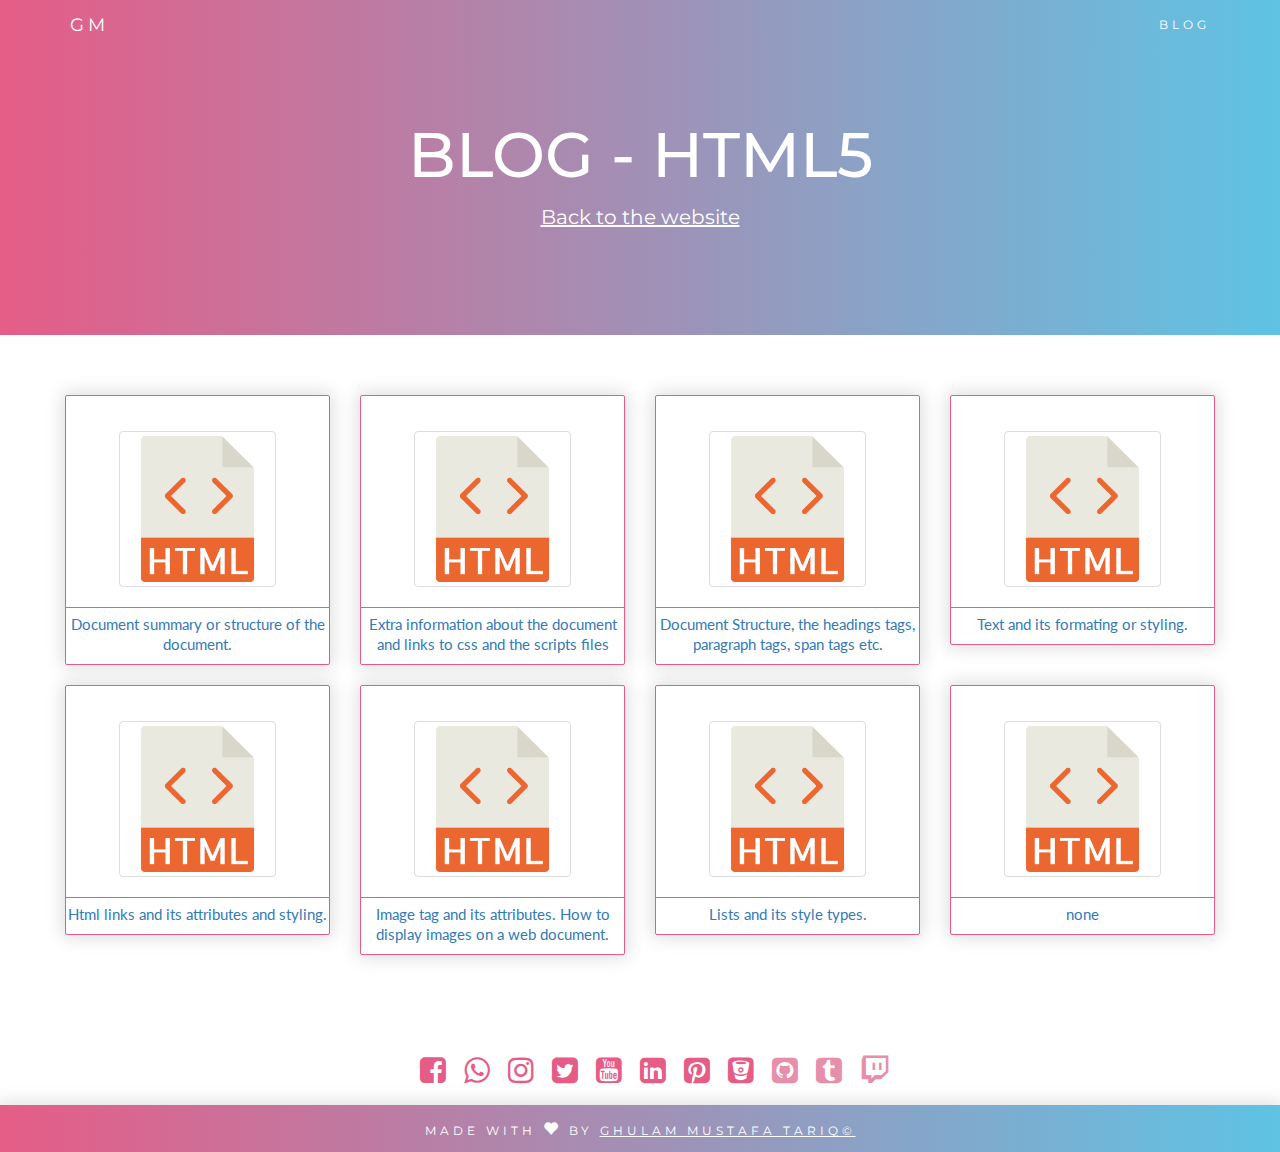
<file: html5.html>
<!DOCTYPE html>
<html lang="en">
<head>
  <title>GM - Freelancer Web Developer</title>
  <meta charset="utf-8">
  <meta name="viewport" content="width=device-width, initial-scale=1">
  <link rel="stylesheet" href="https://maxcdn.bootstrapcdn.com/bootstrap/3.3.7/css/bootstrap.min.css">
  <link href="https://fonts.googleapis.com/css?family=Montserrat" rel="stylesheet" type="text/css">
  <link href="https://fonts.googleapis.com/css?family=Lato" rel="stylesheet" type="text/css">
  <link href="https://fonts.googleapis.com/icon?family=Material+Icons" rel="stylesheet">
  <link rel="stylesheet" href="https://cdnjs.cloudflare.com/ajax/libs/font-awesome/4.7.0/css/font-awesome.min.css">
  <script src="https://ajax.googleapis.com/ajax/libs/jquery/3.3.1/jquery.min.js"></script>
  <script src="https://maxcdn.bootstrapcdn.com/bootstrap/3.3.7/js/bootstrap.min.js"></script>

  <link rel="stylesheet" type="text/css" href="css/custom-style.css">
  

</head>
<body id="myPage" data-spy="scroll" data-target=".navbar" data-offset="60">





<nav class="navbar navbar-default navbar-fixed-top">
  <div class="container">
    <div class="navbar-header">
      <button type="button" class="navbar-toggle" data-toggle="collapse" data-target="#myNavbar">
        <span class="icon-bar"></span>
        <span class="icon-bar"></span>
        <span class="icon-bar"></span>                        
      </button>
      <a class="navbar-brand" href="#myPage">GM</a>
    </div>
    <div class="collapse navbar-collapse" id="myNavbar">
      <ul class="nav navbar-nav navbar-right">
        <li><a class="button15" href="blog.html">BLOG</a></li>
      </ul>
    </div>
  </div>
</nav>

<div class="jumbotron text-center" style="margin-bottom: 0px;">
  <h1>BLOG - HTML5</h1> 
  <a href="index.html">Back to the website</a>
  <h5 class="update">Updated on 4 April 2018</h5>
</div>


<!-- Blog section (programmes) -->

<div class="container-fluid">
  <div class="row">
    <div class="col-sm-12">
      <div class="col-sm-3">
        <div class="card-custom cus-back html5-link">
          <div class="card-head-custom">
            <img src="images/html.png" class="img-thumbnail">
          </div>
          <div class="card-body-custom">
            <p><a href="html5/summary1.html">Document summary or structure of the document.</a></p>
          </div>
        </div>
      </div>
      <div class="col-sm-3">
        <div class="card-custom cus-back html5-link">
          <div class="card-head-custom">
            <img src="images/html.png" class="img-thumbnail">
          </div>
          <div class="card-body-custom">
            <p><a href="html5/information2.html">Extra information about the document and links to css and the scripts files</a></p>
          </div>
        </div>
      </div>
      <div class="col-sm-3">
        <div class="card-custom cus-back html5-link">
          <div class="card-head-custom">
            <img src="images/html.png" class="img-thumbnail">
          </div>
          <div class="card-body-custom">
            <p><a href="html5/structure3.html">Document Structure, the headings tags, paragraph tags, span tags etc.</a></p>
          </div>
        </div>
      </div>
      <div class="col-sm-3">
        <div class="card-custom cus-back html5-link">
          <div class="card-head-custom">
            <img src="images/html.png" class="img-thumbnail">
          </div>
          <div class="card-body-custom">
            <p><a href="html5/text4.html">Text and its formating or styling.</a></p>
          </div>
        </div>
      </div>
    </div>
  </div>
  <div class="row">
    <div class="col-sm-12">
      <div class="col-sm-3">
        <div class="card-custom cus-back html5-link">
          <div class="card-head-custom">
            <img src="images/html.png" class="img-thumbnail">
          </div>
          <div class="card-body-custom">
            <p><a href="html5/links5.html">Html links and its attributes and styling.</a></p>
          </div>
        </div>
      </div>
      <div class="col-sm-3">
        <div class="card-custom cus-back html5-link">
          <div class="card-head-custom">
            <img src="images/html.png" class="img-thumbnail">
          </div>
          <div class="card-body-custom">
            <p><a href="html5/image6.html">Image tag and its attributes. How to display images on a web document.</a></p>
          </div>
        </div>
      </div>
      <div class="col-sm-3">
        <div class="card-custom cus-back html5-link">
          <div class="card-head-custom">
            <img src="images/html.png" class="img-thumbnail">
          </div>
          <div class="card-body-custom">
            <p><a href="html5/lists7.html">Lists and its style types.</a></p>
          </div>
        </div>
      </div>
      <div class="col-sm-3">
        <div class="card-custom cus-back html5-link">
          <div class="card-head-custom">
            <img src="images/html.png" class="img-thumbnail">
          </div>
          <div class="card-body-custom">
            <p><a href="">none</a></p>
          </div>
        </div>
      </div>
    </div>
  </div>
<!-- main div -->
</div>


<!-- Container (Pricing Section) -->
<div class="container-fluid" style="padding: 0px;">
  <div class="text-center">
      <a href="facebook.com/ghulam.mustafa8922" target="_blank"><i class="fa fa-facebook-square"></i></a>
      <a href="https://api.whatsapp.com/send?phone=03475478922" target="_blank"><i class="fa fa-whatsapp"></i></a>
      <a href="https://www.instagram.com/ghulam.mustafa_gm/" target="_blank"><i class="fa fa-instagram"></i></a>
      <a href="https://twitter.com/GM_Gaming786/" target="_blank"><i class="fa fa-twitter-square"></i></a>
      <a href="https://www.youtube.com/channel/UC7OZeiuBcNrZEZ1BWjVtz2w" target="_blank"><i class="fa fa-youtube-square"></i></a>
      <a href="https://www.linkedin.com/in/ghulam-mustafa-tariq-24822014b/" target="_blank"><i class="fa fa-linkedin-square"></i></a>
      <a href="https://www.pinterest.com/ghulammustafata/" target="_blank"><i class="fa fa-pinterest-square"></i></a>
      <a href="https://bitbucket.org/account/user/gm-gaming786/" target="_blank"><i class="fa fa-bitbucket-square"></i></a>
      <i style="color: #e78faa;" class="fa fa-github-square"></i>
      <i style="color: #e78faa;" class="fa fa-tumblr-square"></i>
      <i style="color: #e78faa;" class="fa fa-twitch"></i>
  </div>
</div>

<footer class="container-fluid text-center cus-back" style="padding-top: 15px; padding-bottom: 0px; text-transform: uppercase;">
  <p>Made with <span class="glyphicon glyphicon-heart heart" style="font-size: 15px;"></span> by <a href="https://api.whatsapp.com/send?phone=03475478922">Ghulam Mustafa Tariq&copy;</a></p>
</footer>

<script>

  function myFunction() {
    // Get the snackbar DIV
    var x = document.getElementById("snackbar");

    // Add the "show" class to DIV
    x.className = "show";

    // After 3 seconds, remove the show class from DIV
    setTimeout(function(){ x.className = x.className.replace("show", ""); }, 5000);
} 

$(".bar").each(function(){
  $(this).find(".bar-inner").animate({
    width: $(this).attr("data-width")
  },2000)
});

$(document).ready(function(){
  // Add smooth scrolling to all links in navbar + footer link
  $(".navbar a, footer a[href='#myPage']").on('click', function(event) {
    // Make sure this.hash has a value before overriding default behavior
    if (this.hash !== "") {
      // Prevent default anchor click behavior
      event.preventDefault();

      // Store hash
      var hash = this.hash;

      // Using jQuery's animate() method to add smooth page scroll
      // The optional number (900) specifies the number of milliseconds it takes to scroll to the specified area
      $('html, body').animate({
        scrollTop: $(hash).offset().top
      }, 900, function(){
   
        // Add hash (#) to URL when done scrolling (default click behavior)
        window.location.hash = hash;
      });
    } // End if
  });
  
  $(window).scroll(function() {
    $(".slideanim").each(function(){
      var pos = $(this).offset().top;

      var winTop = $(window).scrollTop();
        if (pos < winTop + 600) {
          $(this).addClass("slide");
        }
    });
  });
})
</script>


<script>
$(document).ready(function() {
//Preloader
$(window).on("load", function() {
preloaderFadeOutTime = 500;
function hidePreloader() {
var preloader = $('.spinner-wrapper');
preloader.fadeOut(preloaderFadeOutTime);
}
hidePreloader();
});
});
</script>


</body>
</html>
</file>
<file: _css/navigation.html>
<!DOCTYPE html>
<html>
<head>
	<title></title>


<script src="https://ajax.googleapis.com/ajax/libs/jquery/3.3.1/jquery.min.js"></script>


<style type="text/css">
	@import url("https://fonts.googleapis.com/css?family=Montserrat");

body,
html {
  background-color: #fff;
  height: 100%;
  width: 100%;
  padding: 0;
  margin: 0;
  font-family: "Montserrat", sans-serif;
}

main {
  height: 100%;
  position: relative;
  overflow: hidden;
}

.aside-section {
  top: 0;
  bottom: 0;
  position: absolute;
}

.aside-left {
  display: none;
  width: 40%;
  left: 0;
  background-color: #ff5964;
  -webkit-transform: translateY(-100%);
  -moz-transform: translateY(-100%);
  -ms-transform: translateY(-100%);
  -o-transform: translateY(-100%);
  transform: translateY(-100%);
  transition: transform 0.4s ease-in-out;
}

.aside-right {
  width: 100%;
  right: 0;
  background-color: #38618c;
  -webkit-transform: translateX(100%);
  -moz-transform: translateX(100%);
  -ms-transform: translateX(100%);
  -o-transform: translateX(100%);
  transform: translateX(100%);
  transition: transform 0.4s ease-in-out;
}

.aside-list {
  list-style: none;
  padding: 0;
  margin: 0;
  margin-top: 150px;
  text-align: left;
  padding-left: 50px;
}

.aside-content {
  margin-top: 150px;
  padding: 0 40px;
  position: relative;
  color: white;
  text-align: center;
}

.aside-list li {
  margin-bottom: 20px;
}

.aside-anchor::after {
  content: "";
  position: absolute;
  bottom: 0;
  background-color: #ff5964;
  left: 0;
  right: 0;
  height: 3px;
  border-radius: 3px;
}

.aside-anchor::before {
  border-radius: 3px;
  content: "";
  position: absolute;
  bottom: 0;
  background-color: #fff;
  left: 0;
  height: 3px;
  z-index: 1;
  width: 50%;
  -webkit-transition: transform 0.2s ease-in-out;
  -o-transition: transform 0.2s ease-in-out;
  transition: transform 0.2s ease-in-out;
}

.aside-anchor:hover:before {
  -webkit-transform: translateX(100%);
  -moz-transform: translateX(100%);
  -ms-transform: translateX(100%);
  -o-transform: translateX(100%);
  transform: translateX(100%);
}

.aside-anchor {
  padding-bottom: 7px;
  color: #fff;
  text-decoration: none;
  font-size: 30px;
  position: relative;
  font-weight: 500;
}

input[type="checkbox"] {
  display: none;
}

input[type="checkbox"]:checked ~ aside .aside-left {
  transform: translateY(0%);
}

input[type="checkbox"]:checked ~ aside .aside-right {
  transform: translateX(0%);
}

input[type="checkbox"]:checked ~ label .bar {
  background-color: #fff;
}

input[type="checkbox"]:checked ~ label .top {
  -webkit-transform: translateY(0px) rotateZ(45deg);
  -moz-transform: translateY(0px) rotateZ(45deg);
  -ms-transform: translateY(0px) rotateZ(45deg);
  -o-transform: translateY(0px) rotateZ(45deg);
  transform: translateY(0px) rotateZ(45deg);
}

input[type="checkbox"]:checked ~ label .bottom {
  -webkit-transform: translateY(-15px) rotateZ(-45deg);
  -moz-transform: translateY(-15px) rotateZ(-45deg);
  -ms-transform: translateY(-15px) rotateZ(-45deg);
  -o-transform: translateY(-15px) rotateZ(-45deg);
  transform: translateY(-15px) rotateZ(-45deg);
}

input[type="checkbox"]:checked ~ label .middle {
  width: 0;
}

.middle {
  margin: 0 auto;
}

label {
  top: 10px;
  display: inline-block;
  padding: 7px 10px;
  background-color: transparent;
  cursor: pointer;
  margin: 10px;
  z-index: 3;
  position: fixed;
}

.bar {
  display: block;
  background-color: #38618c;
  width: 30px;
  height: 3px;
  border-radius: 5px;
  margin: 5px auto;
  transition: background-color 0.4s ease-in, transform 0.4s ease-in,
    width 0.4s ease-in;
}

h1 {
  margin: 0;
  position: relative;
  top: 50%;
  left: 0;
  right: 0;
  transform: translateY(-50%);
  text-align: center;
  font-size: 30px;
}

h1 span {
  font-size: 20px;
  display: block;
}

p {
  font-size: 30px;
}

.button {
  display: inline-block;
  background-image: none;
  background-color: transparent;
  padding-bottom: 7px;
  position: relative;
  cursor: pointer;
  font-size: 20px;
  color: white;
  padding: 7px 50px;
  border: 2px solid white;
}

@media (min-width: 992px) {
  h1 {
    font-size: 40px;
  }
  .aside-left {
    display: block;
  }

  .aside-right {
    width: 60%;
  }
}


</style>


</head>
<body>

<main>
  <input type="checkbox" id="myInput">
  <label for="myInput">
      <span class="bar top"></span>
      <span class="bar middle"></span>
      <span class="bar bottom"></span>
    </label>
  <aside>
    <div class="aside-section aside-left">
      <div class="aside-content">
        <p> Some text that will make you click the cta </p>
        <button class="button"> CTA </button>
      </div>
    </div>
    <div class="aside-section aside-right">
      <ul class="aside-list">
        <li><a href="" class="aside-anchor">Link</a></li>
        <li><a href="" class="aside-anchor">Link</a></li>
        <li><a href="" class="aside-anchor">Link</a></li>
        <li><a href="" class="aside-anchor">Link</a></li>
      </ul>
    </div>
  </aside>
</main>

</body>
</html>
</file>
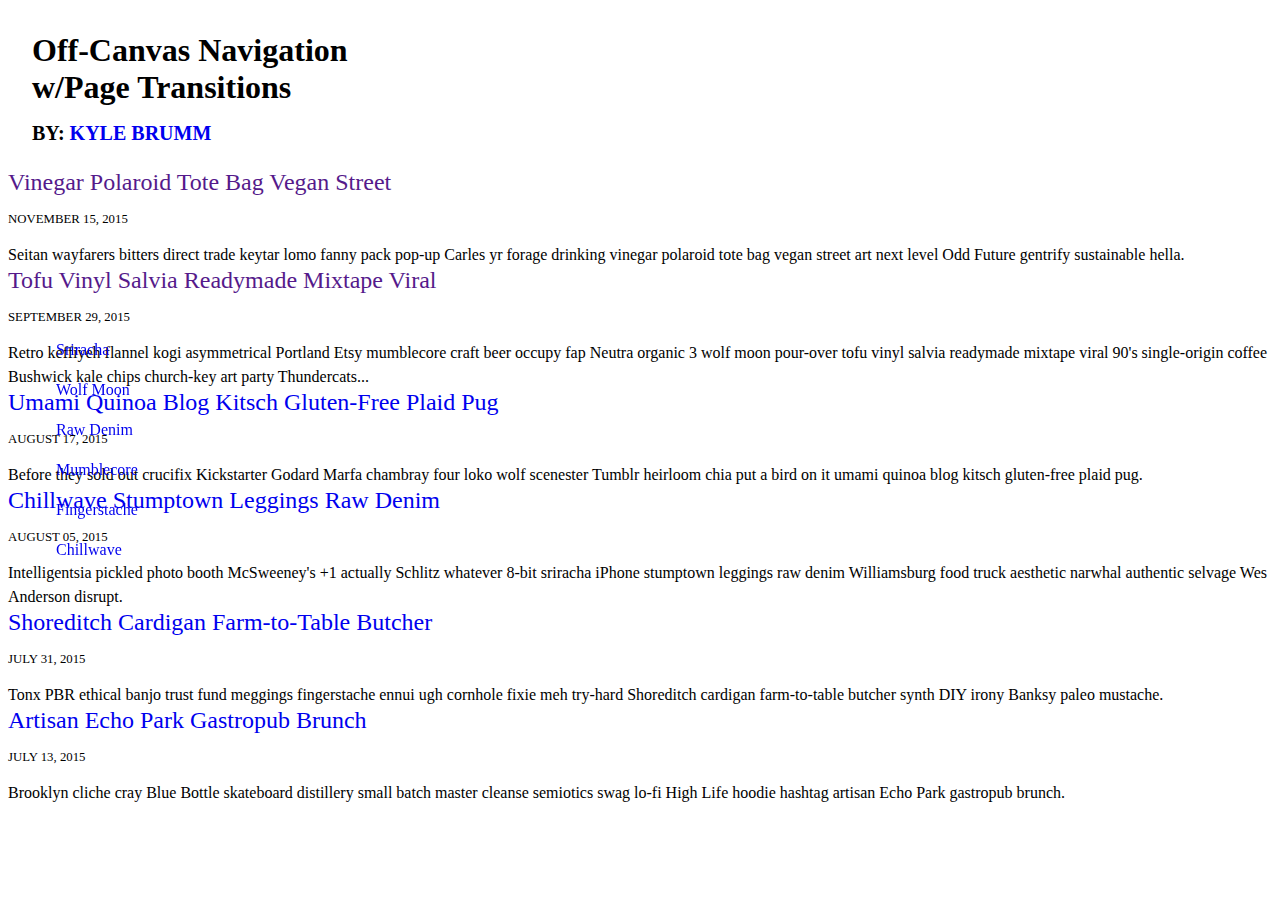
<file: _css/navigation2.html>
<!DOCTYPE html>
<html>
<head>
	<title></title>

<style type="text/css">
	// Colors
$primary: #7d87a8;
$primary-ultralight: mix(white, $primary, 65%);
$primary-light: mix(white, $primary, 40%);
$primary-dark: mix(black, $primary, 40%);
$primary-ultradark: mix(black, $primary, 80%);
$black: #333333;
$white: #eeeeee;

// Fonts
@import url(https://fonts.googleapis.com/css?family=Open+Sans:400|Raleway:300,700);
$open-sans: "Open Sans", Helvetica, arial, sans-serif;
$raleway: "Raleway", "Open Sans", sans-serif;

// Misc
$max-width: 800px;
$mobile-width: 600px;
$ease-in-out-cubic: cubic-bezier(0.645, 0.045, 0.355, 1);
$cubic-transition: 0.55s $ease-in-out-cubic;

$nav-bar-width: 60px;
$bar-length: 28px;
$bar-thickness: 4px;
$nav-item-delay: 0.05s;

// ------------------------------------------------------

*,
*:before,
*:after {
    box-sizing: border-box;
}

html {
    font-family: $open-sans;
    color: $black;
    background-color: $white;
}

body {
    &.is-froze {
        overflow: hidden;
        width: 100vw;
        height: 100vh;
    }
}

h1,
h2,
h3,
h4,
h5,
h6 {
    font-family: $raleway;
}

a {
    color: $black;
    text-decoration: none;
}

img {
    max-width: 100%;
}

a {
    transition: color 0.3s ease-in-out;

    &:hover {
        color: $primary;
    }
}

// ------------------------------------------------------

.main {
    overflow: hidden;
    position: relative;
    width: 100%;
    width: calc(100% - #{$nav-bar-width});
    height: 100vh;
    margin-left: $nav-bar-width;
    background-color: $white;
    transition: $cubic-transition;
    transform: scale(1) translate3d(0, 0, 0);
    clip-path: inset(0 0 0 0);
    will-change: width, height, opacity, transform, clip-path;
    z-index: 1;

    &.is-active {
        overflow: hidden;
        height: 100vh;
        width: 100vw;
        width: calc(100vw - #{$nav-bar-width});
        pointer-events: none;
        opacity: 0.25;
        transform: scale(0.9) translate3d(60%, 0, 0);

        @media (min-width: $mobile-width) {
            transform: scale(0.9) translate3d(40%, 0, 0);
        }
    }

    &.is-transition-out {
        clip-path: inset(0 0 0 100%);
    }
}

// --------------------------------------
// Hero
// --------------------------------------
.hero__content,
.content {
    max-width: $max-width;
    margin: 0 auto;
}

.hero {
    background-color: $primary-ultralight;
}

.hero__content {
    width: 100%;
    padding: 1.5rem;
    color: $primary-dark;
    z-index: 1;

    @media (min-width: $mobile-width) {
        padding: 6vmin;
    }
}

.hero__heading {
    margin: 0;
    font-size: 2rem;
    font-weight: bold;

    @media (min-width: $mobile-width) {
        font-size: 3rem;
    }
}

.hero__subheading {
    margin: 1rem 0 0;
    text-transform: uppercase;
    font-size: 1.25rem;

    @media (min-width: $mobile-width) {
        font-size: 1.5rem;
    }

    &,
    a {
        color: $primary-dark;
    }
}

// --------------------------------------
// Article
// --------------------------------------
.article {
    padding: 1.5rem;
    position: relative;

    @media (min-width: $mobile-width) {
        padding: 6vmin;
    }

    &:not(:last-of-type) {
        &:after {
            content: "";
            position: absolute;
            bottom: 0;
            left: 1.5rem;
            width: 50px;
            height: 2px;
            background-color: $primary;

            @media (min-width: $mobile-width) {
                left: 6vmin;
            }
        }
    }
}

.article__title {
    display: block;
    position: relative;
    font-family: $raleway;
    font-size: 1.5rem;
    color: $primary-ultradark;

    @media (min-width: $mobile-width) {
        font-size: 3vmin;
    }

    &:hover {
        color: $primary;
    }
}

.article__time {
    display: block;
    position: relative;
    text-transform: uppercase;
    font-size: 0.8rem;
    margin-top: 1rem;

    @media (min-width: $mobile-width) {
        font-size: 1.5vmin;
    }
}

.article__content {
    margin: 1rem 0 0;
    font-size: 1rem;
    line-height: 1.5;

    @media (min-width: $mobile-width) {
        font-size: 2vmin;
    }
}

// --------------------------------------
// Navigation
// --------------------------------------
.nav__bar {
    position: fixed;
    top: 0;
    bottom: 0;
    left: 0;
    width: $nav-bar-width;
    height: 100vh;
    border-right: 1px solid rgba($primary, 0.25);
    background-color: $primary-ultradark;
    z-index: 99;
}

.nav__trigger {
    display: block;
    position: absolute;
    top: 50%;
    left: ($nav-bar-width/2) - ($bar-length/2);
    padding: ($bar-thickness*2) 0;
    margin-top: -(($bar-thickness*5) / 2);
    transition: 0.2s ease-in-out;
    z-index: 99;

    .bars {
        position: relative;

        &,
        &:before,
        &:after {
            width: $bar-length;
            height: $bar-thickness;
            background-color: $primary;
            transition: 0.2s ease-in-out;
            border-radius: $bar-thickness;
        }

        &:before,
        &:after {
            content: "";
            display: block;
            position: absolute;
            top: 0;
            left: 0;
            will-change: transform;
        }

        &:before {
            transform: translateY(-($bar-thickness*2));
        }

        &:after {
            transform: translateY(($bar-thickness*2));
        }
    }

    &.is-active {
        transform: rotate(-45deg);

        .bars {
            &:before,
            &:after {
                transform: translateX(0) rotate(-90deg);
            }
        }
    }
}

.nav {
    position: fixed;
    top: 0;
    right: 0;
    bottom: 0;
    left: 0;
    background-color: $primary-ultradark;
    z-index: 0;
}

.nav__list {
    overflow: hidden;
    position: absolute;
    top: 50%;
    left: 0;
    width: 100%;
    margin: 0;
    padding-left: $nav-bar-width;
    list-style: none;
    font-family: $raleway;
    transform: translateY(-50%);

    .nav__item {
        padding: 0.5rem 1rem;

        @media (min-width: $mobile-width) {
            width: percentage(1/3);
            padding: 0.5rem 1rem;
        }
    }

    a {
        display: inline-block;
        color: $primary;
        font-size: 1rem;
        line-height: 1.5;

        &:hover {
            color: $primary-light;
        }

        &.is-active {
            color: $primary-ultralight;
        }

        @media (min-width: $mobile-width) {
            font-size: 1.5rem;
        }
    }
}

</style>


<script type="text/javascript">
	let navigation = {
    // Variables
    $navTrigger: document.querySelector('.nav__trigger'),
    $nav: document.querySelector('.nav'),
    $navItems: document.querySelectorAll('.nav__item a'),
    $main: document.querySelector('.main'),
    transitionEnd: 'webkitTransitionEnd otransitionend oTransitionEnd msTransitionEnd transitionend',
    isOpeningNav: false,

    init() {
        let self = this;

        // Reset overflow and height on load
        self.$main.style.overflow = 'auto';
        self.$main.style.height = 'auto';

        
        // Handle scroll events
        window.addEventListener('scroll', (e) => {
            if (window.scrollY == 0 && self.isOpeningNav) {
                self.isOpeningNav = false;
                
                // Add a small delay
                setTimeout(function() {
                    self.openNavigation();                    
                }, 150);
            }
        });

        // Handle .nav__trigger click event
        self.$navTrigger.addEventListener('click', (e) => {
            e.preventDefault();
            
            if (!self.$navTrigger.classList.contains('is-active')) {
                if (window.scrollY !== 0) {
                    // Scroll to top
                    window.scroll({ top: 0, left: 0, behavior: 'smooth' });

                    // Enable opening nav
                    self.isOpeningNav = true;                    
                } else {
                    self.openNavigation();
                }
            } else {
                self.closeNavigation();
            }
        });
                
        // Handle .nav__item click events
        self.$navItems.forEach((navLink) => {
            navLink.addEventListener('click', function(e) {
                e.preventDefault();
                
                // Remove is-active from all .nav__items
                self.$navItems.forEach((el) => {
                    el.classList.remove('is-active');
                });
                
                // Ad is-active to clicked .nav__item
                this.classList.add('is-active');
                
                // Transition the page
                self.transitionPage();
            });
        });
    },
    
    openNavigation() {
        let self = this;

        // .nav--trigger active
        self.$navTrigger.classList.add('is-active');

        // body froze
        document.body.classList.add('is-froze');

        // Remove old inline styles
        if (self.$main.style.removeProperty) {
            self.$main.style.removeProperty('overflow');
            self.$main.style.removeProperty('height');
        } else {
            self.$main.style.removeAttribute('overflow');
            self.$main.style.removeAttribute('height');
        }

        // .main active
        self.$main.classList.add('is-active');
    },
    
    closeNavigation() {
        let self = this;
        
        // .nav--trigger inactive
        self.$navTrigger.classList.remove('is-active');

        // .main inactive
        self.$main.classList.remove('is-active');
        self.$main.addEventListener('transitionend', (e) => {    
            if (e.propertyName == 'transform' && !self.$navTrigger.classList.contains('is-active')) {
                // Reset overflow and height
                self.$main.style.overflow = 'auto';
                self.$main.style.height = 'auto';

                // body unfroze
                document.body.classList.remove('is-froze');
            }
        });                    

        // no-csstransitions fallback
        if (document.documentElement.classList.contains('no-csstransitions')) {
            // .main inactive
            self.$main.classList.remove('is-active');

            // body unfroze
            document.body.classList.remove('is-froze');
        }
    },
    
    transitionPage() {
        let self = this;
        
        // .main transitioning
        self.$main.classList.add('is-transition-out');
        self.$main.addEventListener('transitionend', (e) => {    
            if (e.propertyName == 'clip-path') {
                if (self.$main.classList.contains('is-transition-in')) {
                    self.$main.classList.remove('is-transition-in');
                    self.$main.classList.remove('is-transition-out');
                    self.closeNavigation();
                }

                if (self.$main.classList.contains('is-transition-out')) {
                    self.$main.classList.remove('is-transition-out');
                    
                    // Add new content to .main
                    
                    setTimeout(function() {
                        self.$main.classList.add('is-transition-in');
                    }, 500);
                }
            }
        });
    }
}

navigation.init();
</script>


</head>
<body>

<!-- https://www.pinterest.com/pin/75576099974715878/ -->
<div class="nav__bar">
    <a href="#" class="nav__trigger">
        <div class="bars"></div>
    </a>        
</div>

<main class="main">
    <section class="hero">
        <div class="hero__content">
            <h1 class="hero__heading">Off-Canvas Navigation<br>w/Page Transitions</h1>
            <h4 class="hero__subheading">By: <a href="http://kylebrumm.com" target="_blank">Kyle Brumm</a></h4>
        </div>
    </section>
    
    <section class="content">
        <article class="article">
            <a href class="article__title">Vinegar Polaroid Tote Bag Vegan Street</a>
            
            <time class="article__time">NOVEMBER 15, 2015</time>
            
            <p class="article__content">
                Seitan wayfarers bitters direct trade  keytar lomo fanny pack pop-up Carles yr forage drinking vinegar polaroid tote bag vegan street art next level Odd Future gentrify sustainable hella.   
            </p>
        </article>
        
        <article class="article">
            <a href class="article__title">Tofu Vinyl Salvia Readymade Mixtape Viral</a>
            
            <time class="article__time">SEPTEMBER 29, 2015</time>
            
            <p class="article__content">
                Retro keffiyeh flannel kogi asymmetrical Portland Etsy mumblecore craft beer occupy fap Neutra organic 3 wolf moon pour-over tofu vinyl salvia readymade mixtape viral 90's single-origin coffee Bushwick kale chips church-key art party Thundercats...
            </p>
        </article>
        
        <article class="article">
            <a href="#" class="article__title">Umami Quinoa Blog Kitsch Gluten-Free Plaid Pug</a>
            
            <time class="article__time">AUGUST 17, 2015</time>
            
            <p class="article__content">
                Before they sold out crucifix Kickstarter Godard Marfa chambray four loko wolf scenester Tumblr heirloom chia put a bird on it umami quinoa blog kitsch gluten-free plaid pug.
            </p>
        </article>
        
        <article class="article">
            <a href="#" class="article__title">Chillwave Stumptown Leggings Raw Denim</a>            
            <time class="article__time">AUGUST 05, 2015</time>
            
            <p class="article__content">
                Intelligentsia pickled photo booth McSweeney's +1 actually Schlitz whatever 8-bit sriracha iPhone stumptown leggings raw denim Williamsburg food truck aesthetic narwhal authentic selvage Wes Anderson disrupt.
            </p>
        </article>
        
        <article class="article">
            <a href="#" class="article__title">Shoreditch Cardigan Farm-to-Table Butcher</a>
            
            <time class="article__time">JULY 31, 2015</time>
            
            <p class="article__content">
                Tonx PBR ethical banjo trust fund meggings fingerstache ennui ugh cornhole fixie meh try-hard Shoreditch cardigan farm-to-table butcher synth DIY irony Banksy paleo mustache.
            </p>
        </article>
        
        <article class="article">
            <a href="#" class="article__title">Artisan Echo Park Gastropub Brunch</a>
            
            <time class="article__time">JULY 13, 2015</time>
            
            <p class="article__content">
                Brooklyn cliche cray Blue Bottle skateboard distillery small batch master cleanse semiotics swag lo-fi High Life hoodie hashtag artisan Echo Park gastropub brunch.
            </p>
        </article>    
    </section>
</main>

<nav class="nav">
    <ul class="nav__list">
        <li class="nav__item"><a href="#">Sriracha</a></li>
        <li class="nav__item"><a href="#">Wolf Moon</a></li>
        <li class="nav__item"><a href="#">Raw Denim</a></li>
        <li class="nav__item"><a href="#">Mumblecore</a></li>
        <li class="nav__item"><a href="#">Fingerstache</a></li>
        <li class="nav__item"><a href="#">Chillwave</a></li>
    </ul>
</nav>

</body>
</html>
</file>
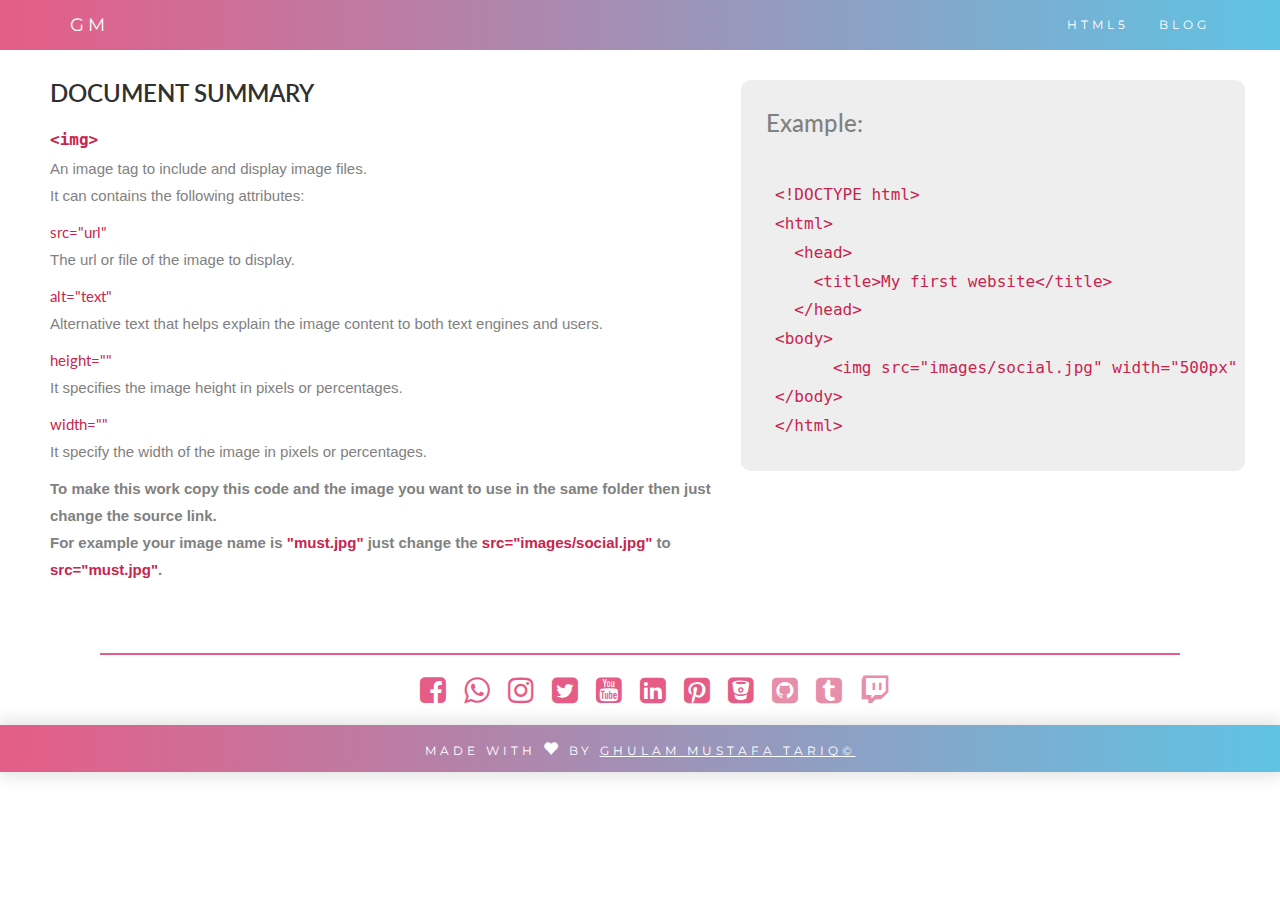
<file: html5/image6.html>
<!DOCTYPE html>
<html lang="en">
<head>
  <title>GM - Freelancer Web Developer</title>
  <meta charset="utf-8">
  <meta name="viewport" content="width=device-width, initial-scale=1">
  <link rel="stylesheet" href="https://maxcdn.bootstrapcdn.com/bootstrap/3.3.7/css/bootstrap.min.css">
  <link href="https://fonts.googleapis.com/css?family=Montserrat" rel="stylesheet" type="text/css">
  <link href="https://fonts.googleapis.com/css?family=Lato" rel="stylesheet" type="text/css">
  <link href="https://fonts.googleapis.com/icon?family=Material+Icons" rel="stylesheet">
  <link rel="stylesheet" href="https://cdnjs.cloudflare.com/ajax/libs/font-awesome/4.7.0/css/font-awesome.min.css">
  <script src="https://ajax.googleapis.com/ajax/libs/jquery/3.3.1/jquery.min.js"></script>
  <script src="https://maxcdn.bootstrapcdn.com/bootstrap/3.3.7/js/bootstrap.min.js"></script>

  <link rel="stylesheet" type="text/css" href="../css/custom-style.css">
  

</head>
<body id="myPage" data-spy="scroll" data-target=".navbar" data-offset="60">





<nav class="navbar navbar-default navbar-fixed-top">
  <div class="container">
    <div class="navbar-header">
      <button type="button" class="navbar-toggle" data-toggle="collapse" data-target="#myNavbar">
        <span class="icon-bar"></span>
        <span class="icon-bar"></span>
        <span class="icon-bar"></span>                        
      </button>
      <a class="navbar-brand" href="#myPage">GM</a>
    </div>
    <div class="collapse navbar-collapse" id="myNavbar">
      <ul class="nav navbar-nav navbar-right">
        <li><a class="button15" href="../html5.html">HTML5</a></li>
        <li><a class="button15" href="../blog.html">BLOG</a></li>
      </ul>
    </div>
  </div>
</nav>


<div class="container-fluid">
    <div class="row coding-paragraph">
      <div class="col-sm-7">
        <h2>Document Summary</h2>
<xmp class="xmpp"><img></xmp>
<p>An image tag to include and display image files.<br>
It can contains the following attributes:</p>

<span class="link-att">src="url"</span>
<p>The url or file of the image to display.</p>

<span class="link-att">alt="text"</span>
<p>Alternative text that helps explain the image content to both text engines and users.</p>

<span class="link-att">height=""</span>
<p>It specifies the image height in pixels or percentages.</p>

<span class="link-att">width=""</span>
<p>It specify the width of the image in pixels or percentages.</p>
	<p style="font-weight: bold">To make this work copy this code and the image you want to use in the same folder then just change the source link.<br>
	For example your image name is <span class="link-att">"must.jpg"</span> just change the <span class="link-att">src="images/social.jpg"</span> to <span class="link-att">src="must.jpg"</span>. 
	</p>
</div>

<div class="col-sm-5 coding">
          <h3>Example:</h3>
<xmp>
  <!DOCTYPE html>
  <html>
    <head>
      <title>My first website</title>
    </head>
  <body>
  	<img src="images/social.jpg" width="500px" height="500px;" alt="social_site">
  </body>
  </html>
</xmp>

		</div>
	</div>
</div>








<!-- Container (Pricing Section) -->
<div class="container-fluid" style="padding: 0px 10rem 0 10rem;">
  <div class="text-center" style="padding: 0px; border-top: 2px solid #e55d87;">
      <a href="facebook.com/ghulam.mustafa8922" target="_blank"><i class="fa fa-facebook-square"></i></a>
      <a href="https://api.whatsapp.com/send?phone=03475478922" target="_blank"><i class="fa fa-whatsapp"></i></a>
      <a href="https://www.instagram.com/ghulam.mustafa_gm/" target="_blank"><i class="fa fa-instagram"></i></a>
      <a href="https://twitter.com/GM_Gaming786/" target="_blank"><i class="fa fa-twitter-square"></i></a>
      <a href="https://www.youtube.com/channel/UC7OZeiuBcNrZEZ1BWjVtz2w" target="_blank"><i class="fa fa-youtube-square"></i></a>
      <a href="https://www.linkedin.com/in/ghulam-mustafa-tariq-24822014b/" target="_blank"><i class="fa fa-linkedin-square"></i></a>
      <a href="https://www.pinterest.com/ghulammustafata/" target="_blank"><i class="fa fa-pinterest-square"></i></a>
      <a href="https://bitbucket.org/account/user/gm-gaming786/" target="_blank"><i class="fa fa-bitbucket-square"></i></a>
      <i style="color: #e78faa;" class="fa fa-github-square"></i>
      <i style="color: #e78faa;" class="fa fa-tumblr-square"></i>
      <i style="color: #e78faa;" class="fa fa-twitch"></i>
  </div>
</div>

<footer class="container-fluid text-center cus-back" style="padding-top: 15px; padding-bottom: 0px; text-transform: uppercase;">
  <p>Made with <span class="glyphicon glyphicon-heart heart" style="font-size: 15px;"></span> by <a href="https://api.whatsapp.com/send?phone=03475478922">Ghulam Mustafa Tariq&copy;</a></p>
</footer>

<script>

  function myFunction() {
    // Get the snackbar DIV
    var x = document.getElementById("snackbar");

    // Add the "show" class to DIV
    x.className = "show";

    // After 3 seconds, remove the show class from DIV
    setTimeout(function(){ x.className = x.className.replace("show", ""); }, 5000);
} 

$(".bar").each(function(){
  $(this).find(".bar-inner").animate({
    width: $(this).attr("data-width")
  },2000)
});

$(document).ready(function(){
  // Add smooth scrolling to all links in navbar + footer link
  $(".navbar a, footer a[href='#myPage']").on('click', function(event) {
    // Make sure this.hash has a value before overriding default behavior
    if (this.hash !== "") {
      // Prevent default anchor click behavior
      event.preventDefault();

      // Store hash
      var hash = this.hash;

      // Using jQuery's animate() method to add smooth page scroll
      // The optional number (900) specifies the number of milliseconds it takes to scroll to the specified area
      $('html, body').animate({
        scrollTop: $(hash).offset().top
      }, 900, function(){
   
        // Add hash (#) to URL when done scrolling (default click behavior)
        window.location.hash = hash;
      });
    } // End if
  });
  
  $(window).scroll(function() {
    $(".slideanim").each(function(){
      var pos = $(this).offset().top;

      var winTop = $(window).scrollTop();
        if (pos < winTop + 600) {
          $(this).addClass("slide");
        }
    });
  });
})
</script>


<script>
$(document).ready(function() {
//Preloader
$(window).on("load", function() {
preloaderFadeOutTime = 500;
function hidePreloader() {
var preloader = $('.spinner-wrapper');
preloader.fadeOut(preloaderFadeOutTime);
}
hidePreloader();
});
});
</script>


</body>
</html>
</file>
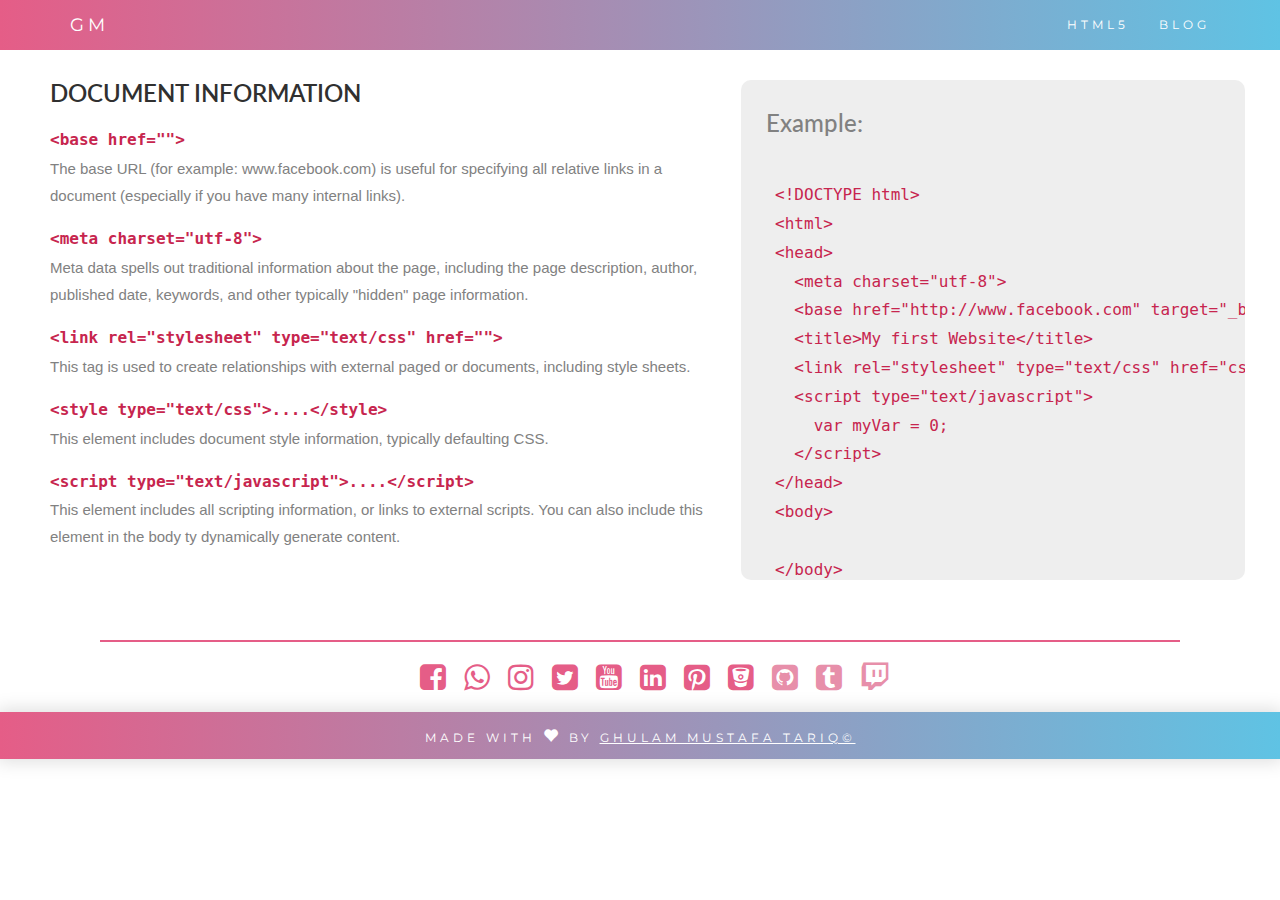
<file: html5/information2.html>
<!DOCTYPE html>
<html lang="en">
<head>
  <title>GM - Freelancer Web Developer</title>
  <meta charset="utf-8">
  <meta name="viewport" content="width=device-width, initial-scale=1">
  <link rel="stylesheet" href="https://maxcdn.bootstrapcdn.com/bootstrap/3.3.7/css/bootstrap.min.css">
  <link href="https://fonts.googleapis.com/css?family=Montserrat" rel="stylesheet" type="text/css">
  <link href="https://fonts.googleapis.com/css?family=Lato" rel="stylesheet" type="text/css">
  <link href="https://fonts.googleapis.com/icon?family=Material+Icons" rel="stylesheet">
  <link rel="stylesheet" href="https://cdnjs.cloudflare.com/ajax/libs/font-awesome/4.7.0/css/font-awesome.min.css">
  <script src="https://ajax.googleapis.com/ajax/libs/jquery/3.3.1/jquery.min.js"></script>
  <script src="https://maxcdn.bootstrapcdn.com/bootstrap/3.3.7/js/bootstrap.min.js"></script>

  <link rel="stylesheet" type="text/css" href="../css/custom-style.css">
  

</head>
<body id="myPage" data-spy="scroll" data-target=".navbar" data-offset="60">





<nav class="navbar navbar-default navbar-fixed-top">
  <div class="container">
    <div class="navbar-header">
      <button type="button" class="navbar-toggle" data-toggle="collapse" data-target="#myNavbar">
        <span class="icon-bar"></span>
        <span class="icon-bar"></span>
        <span class="icon-bar"></span>                        
      </button>
      <a class="navbar-brand" href="#myPage">GM</a>
    </div>
    <div class="collapse navbar-collapse" id="myNavbar">
      <ul class="nav navbar-nav navbar-right">
        <li><a class="button15" href="../html5.html">HTML5</a></li>
        <li><a class="button15" href="../blog.html">BLOG</a></li>
      </ul>
    </div>
  </div>
</nav>


<div class="container-fluid">
    <div class="row coding-paragraph">
      <div class="col-sm-7">
        <h2>Document Information</h2>
          <xmp class="xmpp"><base href=""></xmp>
          <p>The base URL (for example: www.facebook.com) is useful for specifying all relative links in a document (especially if you have many internal links).</p>

          <xmp class="xmpp"><meta charset="utf-8"></xmp>
          <p>Meta data spells out traditional information about the page, including the page description, author, published date, keywords, and other typically "hidden" page information.</p>

          <xmp class="xmpp"><link rel="stylesheet" type="text/css" href=""></xmp>
          <p>This tag is used to create relationships with external paged or documents, including style sheets.</p>

          <xmp class="xmpp"><style type="text/css">....</style></xmp>
          <p>This element includes document style information, typically defaulting CSS.</p>

          <xmp class="xmpp"><script type="text/javascript">....</script></xmp>
          <p>This element includes all scripting information, or links to external scripts. You can also include this element in the body ty dynamically generate content.</p>

        </div>
        <div class="col-sm-5 coding">
          <h3>Example:</h3>
<xmp>
  <!DOCTYPE html>
  <html>
  <head>
    <meta charset="utf-8">
    <base href="http://www.facebook.com" target="_blank">
    <title>My first Website</title>
    <link rel="stylesheet" type="text/css" href="css/style.css">
    <script type="text/javascript">
      var myVar = 0;
    </script>
  </head>
  <body>

  </body>
  </html>
</xmp>
        </div>
      </div>
</div>


















<!-- Container (Pricing Section) -->
<div class="container-fluid" style="padding: 0px 10rem 0 10rem;">
  <div class="text-center" style="padding: 0px; border-top: 2px solid #e55d87;">
      <a href="facebook.com/ghulam.mustafa8922" target="_blank"><i class="fa fa-facebook-square"></i></a>
      <a href="https://api.whatsapp.com/send?phone=03475478922" target="_blank"><i class="fa fa-whatsapp"></i></a>
      <a href="https://www.instagram.com/ghulam.mustafa_gm/" target="_blank"><i class="fa fa-instagram"></i></a>
      <a href="https://twitter.com/GM_Gaming786/" target="_blank"><i class="fa fa-twitter-square"></i></a>
      <a href="https://www.youtube.com/channel/UC7OZeiuBcNrZEZ1BWjVtz2w" target="_blank"><i class="fa fa-youtube-square"></i></a>
      <a href="https://www.linkedin.com/in/ghulam-mustafa-tariq-24822014b/" target="_blank"><i class="fa fa-linkedin-square"></i></a>
      <a href="https://www.pinterest.com/ghulammustafata/" target="_blank"><i class="fa fa-pinterest-square"></i></a>
      <a href="https://bitbucket.org/account/user/gm-gaming786/" target="_blank"><i class="fa fa-bitbucket-square"></i></a>
      <i style="color: #e78faa;" class="fa fa-github-square"></i>
      <i style="color: #e78faa;" class="fa fa-tumblr-square"></i>
      <i style="color: #e78faa;" class="fa fa-twitch"></i>
  </div>
</div>

<footer class="container-fluid text-center cus-back" style="padding-top: 15px; padding-bottom: 0px; text-transform: uppercase;">
  <p>Made with <span class="glyphicon glyphicon-heart heart" style="font-size: 15px;"></span> by <a href="https://api.whatsapp.com/send?phone=03475478922">Ghulam Mustafa Tariq&copy;</a></p>
</footer>

<script>

  function myFunction() {
    // Get the snackbar DIV
    var x = document.getElementById("snackbar");

    // Add the "show" class to DIV
    x.className = "show";

    // After 3 seconds, remove the show class from DIV
    setTimeout(function(){ x.className = x.className.replace("show", ""); }, 5000);
} 

$(".bar").each(function(){
  $(this).find(".bar-inner").animate({
    width: $(this).attr("data-width")
  },2000)
});

$(document).ready(function(){
  // Add smooth scrolling to all links in navbar + footer link
  $(".navbar a, footer a[href='#myPage']").on('click', function(event) {
    // Make sure this.hash has a value before overriding default behavior
    if (this.hash !== "") {
      // Prevent default anchor click behavior
      event.preventDefault();

      // Store hash
      var hash = this.hash;

      // Using jQuery's animate() method to add smooth page scroll
      // The optional number (900) specifies the number of milliseconds it takes to scroll to the specified area
      $('html, body').animate({
        scrollTop: $(hash).offset().top
      }, 900, function(){
   
        // Add hash (#) to URL when done scrolling (default click behavior)
        window.location.hash = hash;
      });
    } // End if
  });
  
  $(window).scroll(function() {
    $(".slideanim").each(function(){
      var pos = $(this).offset().top;

      var winTop = $(window).scrollTop();
        if (pos < winTop + 600) {
          $(this).addClass("slide");
        }
    });
  });
})
</script>


<script>
$(document).ready(function() {
//Preloader
$(window).on("load", function() {
preloaderFadeOutTime = 500;
function hidePreloader() {
var preloader = $('.spinner-wrapper');
preloader.fadeOut(preloaderFadeOutTime);
}
hidePreloader();
});
});
</script>


</body>
</html>
</file>
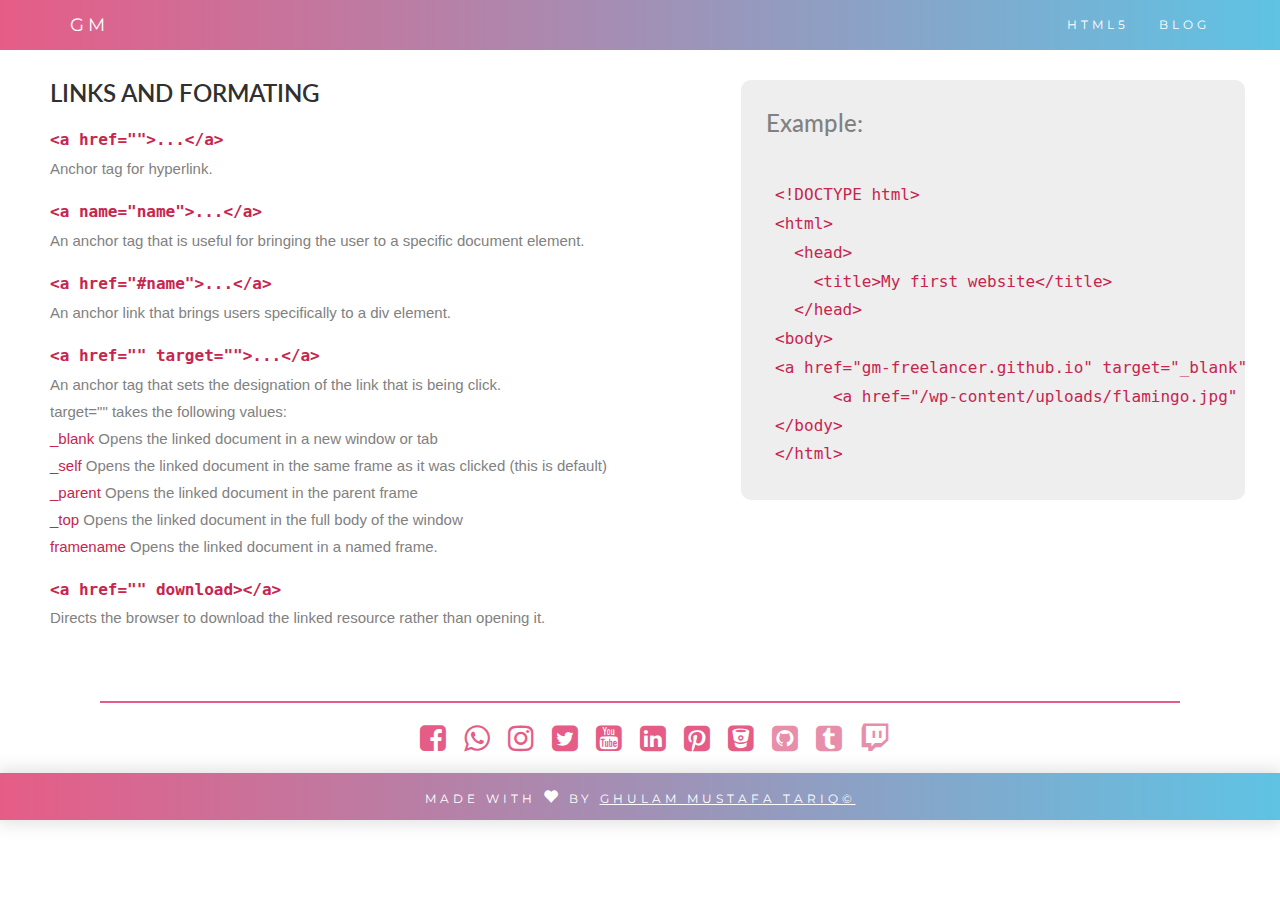
<file: html5/links5.html>
<!DOCTYPE html>
<html lang="en">
<head>
  <title>GM - Freelancer Web Developer</title>
  <meta charset="utf-8">
  <meta name="viewport" content="width=device-width, initial-scale=1">
  <link rel="stylesheet" href="https://maxcdn.bootstrapcdn.com/bootstrap/3.3.7/css/bootstrap.min.css">
  <link href="https://fonts.googleapis.com/css?family=Montserrat" rel="stylesheet" type="text/css">
  <link href="https://fonts.googleapis.com/css?family=Lato" rel="stylesheet" type="text/css">
  <link href="https://fonts.googleapis.com/icon?family=Material+Icons" rel="stylesheet">
  <link rel="stylesheet" href="https://cdnjs.cloudflare.com/ajax/libs/font-awesome/4.7.0/css/font-awesome.min.css">
  <script src="https://ajax.googleapis.com/ajax/libs/jquery/3.3.1/jquery.min.js"></script>
  <script src="https://maxcdn.bootstrapcdn.com/bootstrap/3.3.7/js/bootstrap.min.js"></script>

  <link rel="stylesheet" type="text/css" href="../css/custom-style.css">
  

</head>
<body id="myPage" data-spy="scroll" data-target=".navbar" data-offset="60">





<nav class="navbar navbar-default navbar-fixed-top">
  <div class="container">
    <div class="navbar-header">
      <button type="button" class="navbar-toggle" data-toggle="collapse" data-target="#myNavbar">
        <span class="icon-bar"></span>
        <span class="icon-bar"></span>
        <span class="icon-bar"></span>                        
      </button>
      <a class="navbar-brand" href="#myPage">GM</a>
    </div>
    <div class="collapse navbar-collapse" id="myNavbar">
      <ul class="nav navbar-nav navbar-right">
        <li><a class="button15" href="../html5.html">HTML5</a></li>
        <li><a class="button15" href="../blog.html">BLOG</a></li>
      </ul>
    </div>
  </div>
</nav>


<div class="container-fluid">
    <div class="row coding-paragraph">
      <div class="col-sm-7">
        <h2>Links and Formating</h2>
<xmp class="xmpp"><a href="">...</a></xmp>
<p>Anchor tag for hyperlink.</p>

<xmp class="xmpp"><a name="name">...</a></xmp>
<p>An anchor tag that is useful for bringing the user to a specific document element.</p>

<xmp class="xmpp"><a href="#name">...</a></xmp>
<p>An anchor link that brings users specifically to a div element.</p>

<xmp class="xmpp"><a href="" target="">...</a></xmp>
<p>An anchor tag that sets the designation of the link that is being click.<br>
target="" takes the following values:<br>
<span class="link-att">_blank</span>	Opens the linked document in a new window or tab<br>
<span class="link-att">_self</span>	Opens the linked document in the same frame as it was clicked (this is default)<br>
<span class="link-att">_parent</span>	Opens the linked document in the parent frame<br>
<span class="link-att">_top</span>	Opens the linked document in the full body of the window<br>
<span class="link-att">framename</span>	Opens the linked document in a named frame.</p>

<xmp class="xmpp"><a href="" download></a></xmp>
<p>Directs the browser to download the linked resource rather than opening it.</p>
</div>
<div class="col-sm-5 coding">
<h3>Example:</h3>
<xmp>
  <!DOCTYPE html>
  <html>
    <head>
      <title>My first website</title>
    </head>
  <body>
  <a href="gm-freelancer.github.io" target="_blank">Facebook</a>
	<a href="/wp-content/uploads/flamingo.jpg" download> Download this picture</a>
  </body>
  </html>
</xmp>

</div>
      </div>
</div>


















<!-- Container (Pricing Section) -->
<div class="container-fluid" style="padding: 0px 10rem 0 10rem;">
  <div class="text-center" style="padding: 0px; border-top: 2px solid #e55d87;">
      <a href="facebook.com/ghulam.mustafa8922" target="_blank"><i class="fa fa-facebook-square"></i></a>
      <a href="https://api.whatsapp.com/send?phone=03475478922" target="_blank"><i class="fa fa-whatsapp"></i></a>
      <a href="https://www.instagram.com/ghulam.mustafa_gm/" target="_blank"><i class="fa fa-instagram"></i></a>
      <a href="https://twitter.com/GM_Gaming786/" target="_blank"><i class="fa fa-twitter-square"></i></a>
      <a href="https://www.youtube.com/channel/UC7OZeiuBcNrZEZ1BWjVtz2w" target="_blank"><i class="fa fa-youtube-square"></i></a>
      <a href="https://www.linkedin.com/in/ghulam-mustafa-tariq-24822014b/" target="_blank"><i class="fa fa-linkedin-square"></i></a>
      <a href="https://www.pinterest.com/ghulammustafata/" target="_blank"><i class="fa fa-pinterest-square"></i></a>
      <a href="https://bitbucket.org/account/user/gm-gaming786/" target="_blank"><i class="fa fa-bitbucket-square"></i></a>
      <i style="color: #e78faa;" class="fa fa-github-square"></i>
      <i style="color: #e78faa;" class="fa fa-tumblr-square"></i>
      <i style="color: #e78faa;" class="fa fa-twitch"></i>
  </div>
</div>

<footer class="container-fluid text-center cus-back" style="padding-top: 15px; padding-bottom: 0px; text-transform: uppercase;">
  <p>Made with <span class="glyphicon glyphicon-heart heart" style="font-size: 15px;"></span> by <a href="https://api.whatsapp.com/send?phone=03475478922">Ghulam Mustafa Tariq&copy;</a></p>
</footer>

<script>

  function myFunction() {
    // Get the snackbar DIV
    var x = document.getElementById("snackbar");

    // Add the "show" class to DIV
    x.className = "show";

    // After 3 seconds, remove the show class from DIV
    setTimeout(function(){ x.className = x.className.replace("show", ""); }, 5000);
} 

$(".bar").each(function(){
  $(this).find(".bar-inner").animate({
    width: $(this).attr("data-width")
  },2000)
});

$(document).ready(function(){
  // Add smooth scrolling to all links in navbar + footer link
  $(".navbar a, footer a[href='#myPage']").on('click', function(event) {
    // Make sure this.hash has a value before overriding default behavior
    if (this.hash !== "") {
      // Prevent default anchor click behavior
      event.preventDefault();

      // Store hash
      var hash = this.hash;

      // Using jQuery's animate() method to add smooth page scroll
      // The optional number (900) specifies the number of milliseconds it takes to scroll to the specified area
      $('html, body').animate({
        scrollTop: $(hash).offset().top
      }, 900, function(){
   
        // Add hash (#) to URL when done scrolling (default click behavior)
        window.location.hash = hash;
      });
    } // End if
  });
  
  $(window).scroll(function() {
    $(".slideanim").each(function(){
      var pos = $(this).offset().top;

      var winTop = $(window).scrollTop();
        if (pos < winTop + 600) {
          $(this).addClass("slide");
        }
    });
  });
})
</script>


<script>
$(document).ready(function() {
//Preloader
$(window).on("load", function() {
preloaderFadeOutTime = 500;
function hidePreloader() {
var preloader = $('.spinner-wrapper');
preloader.fadeOut(preloaderFadeOutTime);
}
hidePreloader();
});
});
</script>


</body>
</html>
</file>
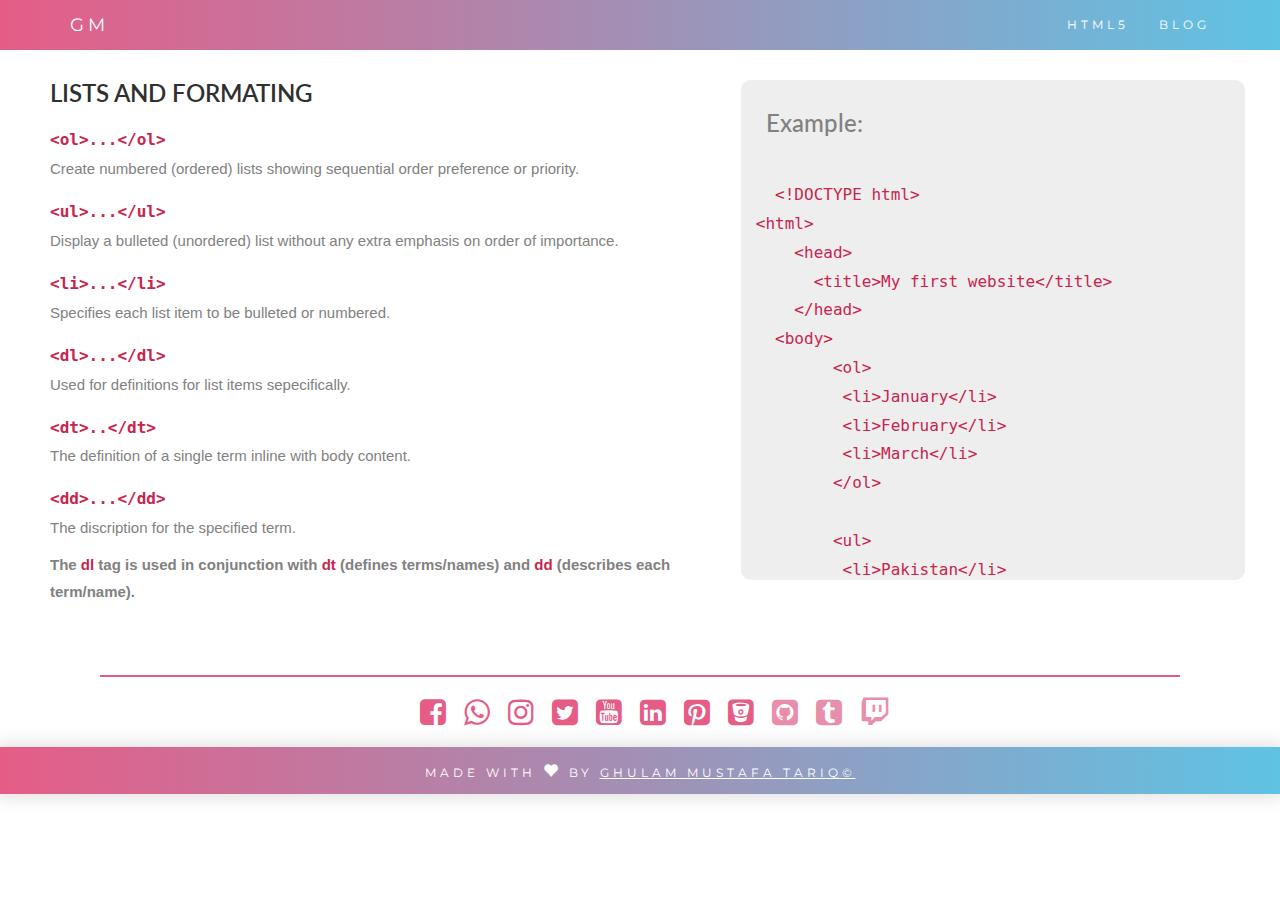
<file: html5/lists7.html>
<!DOCTYPE html>
<html lang="en">
<head>
  <title>GM - Freelancer Web Developer</title>
  <meta charset="utf-8">
  <meta name="viewport" content="width=device-width, initial-scale=1">
  <link rel="stylesheet" href="https://maxcdn.bootstrapcdn.com/bootstrap/3.3.7/css/bootstrap.min.css">
  <link href="https://fonts.googleapis.com/css?family=Montserrat" rel="stylesheet" type="text/css">
  <link href="https://fonts.googleapis.com/css?family=Lato" rel="stylesheet" type="text/css">
  <link href="https://fonts.googleapis.com/icon?family=Material+Icons" rel="stylesheet">
  <link rel="stylesheet" href="https://cdnjs.cloudflare.com/ajax/libs/font-awesome/4.7.0/css/font-awesome.min.css">
  <script src="https://ajax.googleapis.com/ajax/libs/jquery/3.3.1/jquery.min.js"></script>
  <script src="https://maxcdn.bootstrapcdn.com/bootstrap/3.3.7/js/bootstrap.min.js"></script>

  <link rel="stylesheet" type="text/css" href="../css/custom-style.css">
  

</head>
<body id="myPage" data-spy="scroll" data-target=".navbar" data-offset="60">





<nav class="navbar navbar-default navbar-fixed-top">
  <div class="container">
    <div class="navbar-header">
      <button type="button" class="navbar-toggle" data-toggle="collapse" data-target="#myNavbar">
        <span class="icon-bar"></span>
        <span class="icon-bar"></span>
        <span class="icon-bar"></span>                        
      </button>
      <a class="navbar-brand" href="#myPage">GM</a>
    </div>
    <div class="collapse navbar-collapse" id="myNavbar">
      <ul class="nav navbar-nav navbar-right">
        <li><a class="button15" href="../html5.html">HTML5</a></li>
        <li><a class="button15" href="../blog.html">BLOG</a></li>
      </ul>
    </div>
  </div>
</nav>


<div class="container-fluid">
    <div class="row coding-paragraph">
      <div class="col-sm-7">
      	<h2>Lists and Formating</h2>
<xmp class="xmpp"><ol>...</ol></xmp>
<p>Create numbered (ordered) lists showing sequential order preference or priority.</p>

<xmp class="xmpp"><ul>...</ul></xmp>
<p>Display a bulleted (unordered) list without any extra emphasis on order of importance.</p>

<xmp class="xmpp"><li>...</li></xmp>
<p>Specifies each list item to be bulleted or numbered.</p>

<xmp class="xmpp"><dl>...</dl></xmp>
<p>Used for definitions for list items sepecifically.</p>

<xmp class="xmpp"><dt>..</dt></xmp>
<p>The definition of a single term inline with body content.</p>

<xmp class="xmpp"><dd>...</dd></xmp>
<p>The discription for the specified term.</p>

<p style="font-weight: bold;">The <span class="link-att">dl</span> tag is used in conjunction with <span class="link-att">dt</span> (defines terms/names) and <span class="link-att">dd</span> (describes each term/name).
</div>

	<div class="col-sm-5 coding">
          <h3>Example:</h3>
<xmp>
  <!DOCTYPE html>
<html>
    <head>
      <title>My first website</title>
    </head>
  <body>
	<ol>
	 <li>January</li>
	 <li>February</li>
	 <li>March</li>
	</ol>

	<ul>
	 <li>Pakistan</li>
	 <li>China</li>
	 <li>AJK</li>
	</ul>

	<dl>
	 <dt>MUST</dt>
	  <dd>Located in Mirpur AJK</dd>
	 <dt>NUML</dt>
	  <dd>Located in Islamabad</dd>
	</dl>
  </body>
</html>
</xmp>


		</div>
	</div>
</div>


















<!-- Container (Pricing Section) -->
<div class="container-fluid" style="padding: 0px 10rem 0 10rem;">
  <div class="text-center" style="padding: 0px; border-top: 2px solid #e55d87;">
      <a href="facebook.com/ghulam.mustafa8922" target="_blank"><i class="fa fa-facebook-square"></i></a>
      <a href="https://api.whatsapp.com/send?phone=03475478922" target="_blank"><i class="fa fa-whatsapp"></i></a>
      <a href="https://www.instagram.com/ghulam.mustafa_gm/" target="_blank"><i class="fa fa-instagram"></i></a>
      <a href="https://twitter.com/GM_Gaming786/" target="_blank"><i class="fa fa-twitter-square"></i></a>
      <a href="https://www.youtube.com/channel/UC7OZeiuBcNrZEZ1BWjVtz2w" target="_blank"><i class="fa fa-youtube-square"></i></a>
      <a href="https://www.linkedin.com/in/ghulam-mustafa-tariq-24822014b/" target="_blank"><i class="fa fa-linkedin-square"></i></a>
      <a href="https://www.pinterest.com/ghulammustafata/" target="_blank"><i class="fa fa-pinterest-square"></i></a>
      <a href="https://bitbucket.org/account/user/gm-gaming786/" target="_blank"><i class="fa fa-bitbucket-square"></i></a>
      <i style="color: #e78faa;" class="fa fa-github-square"></i>
      <i style="color: #e78faa;" class="fa fa-tumblr-square"></i>
      <i style="color: #e78faa;" class="fa fa-twitch"></i>
  </div>
</div>

<footer class="container-fluid text-center cus-back" style="padding-top: 15px; padding-bottom: 0px; text-transform: uppercase;">
  <p>Made with <span class="glyphicon glyphicon-heart heart" style="font-size: 15px;"></span> by <a href="https://api.whatsapp.com/send?phone=03475478922">Ghulam Mustafa Tariq&copy;</a></p>
</footer>

<script>

  function myFunction() {
    // Get the snackbar DIV
    var x = document.getElementById("snackbar");

    // Add the "show" class to DIV
    x.className = "show";

    // After 3 seconds, remove the show class from DIV
    setTimeout(function(){ x.className = x.className.replace("show", ""); }, 5000);
} 

$(".bar").each(function(){
  $(this).find(".bar-inner").animate({
    width: $(this).attr("data-width")
  },2000)
});

$(document).ready(function(){
  // Add smooth scrolling to all links in navbar + footer link
  $(".navbar a, footer a[href='#myPage']").on('click', function(event) {
    // Make sure this.hash has a value before overriding default behavior
    if (this.hash !== "") {
      // Prevent default anchor click behavior
      event.preventDefault();

      // Store hash
      var hash = this.hash;

      // Using jQuery's animate() method to add smooth page scroll
      // The optional number (900) specifies the number of milliseconds it takes to scroll to the specified area
      $('html, body').animate({
        scrollTop: $(hash).offset().top
      }, 900, function(){
   
        // Add hash (#) to URL when done scrolling (default click behavior)
        window.location.hash = hash;
      });
    } // End if
  });
  
  $(window).scroll(function() {
    $(".slideanim").each(function(){
      var pos = $(this).offset().top;

      var winTop = $(window).scrollTop();
        if (pos < winTop + 600) {
          $(this).addClass("slide");
        }
    });
  });
})
</script>


<script>
$(document).ready(function() {
//Preloader
$(window).on("load", function() {
preloaderFadeOutTime = 500;
function hidePreloader() {
var preloader = $('.spinner-wrapper');
preloader.fadeOut(preloaderFadeOutTime);
}
hidePreloader();
});
});
</script>


</body>
</html>
</file>
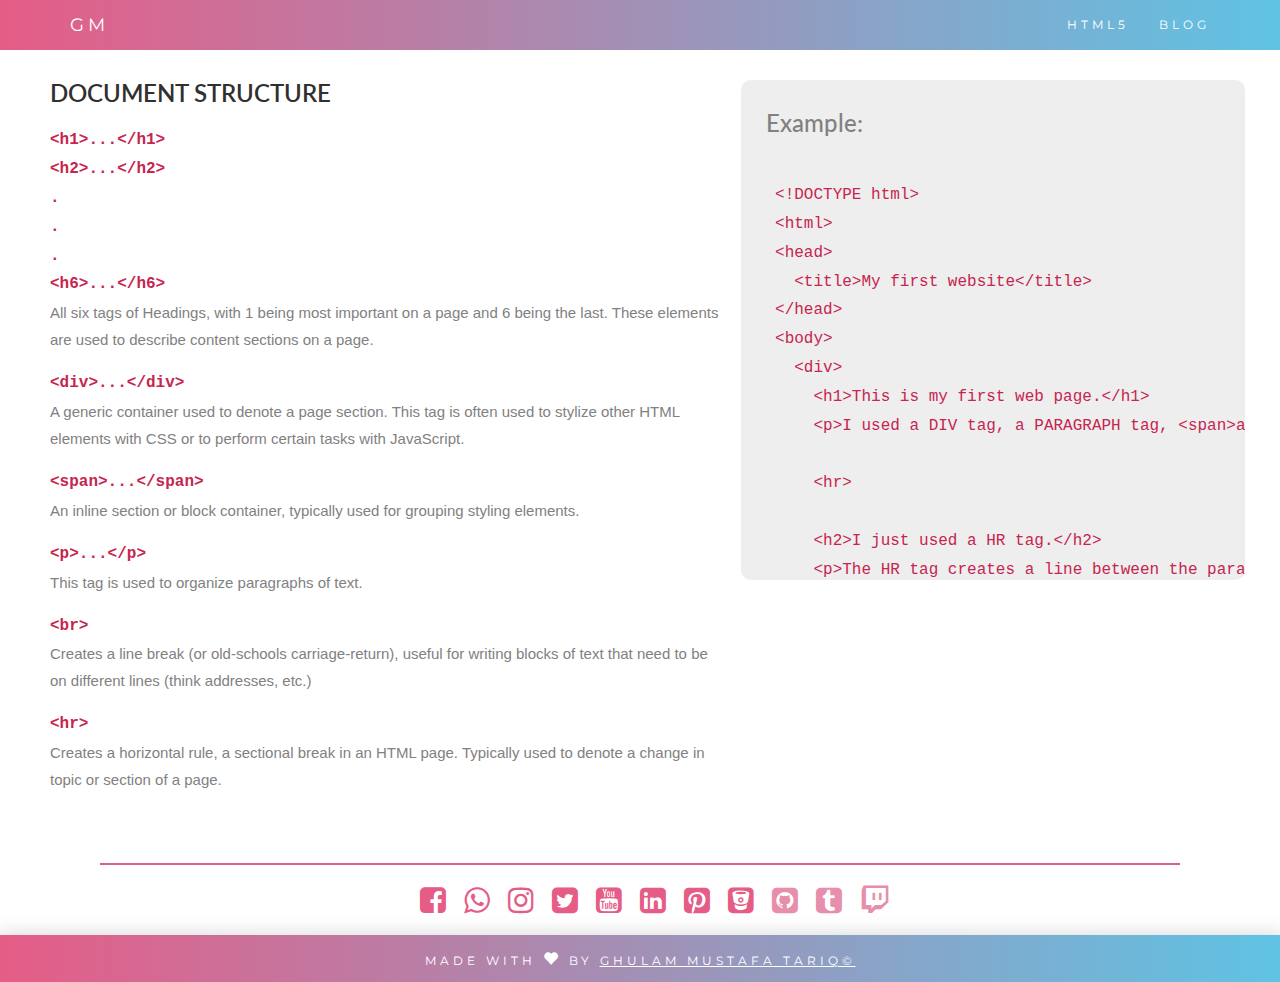
<file: html5/structure3.html>
<!DOCTYPE html>
<html lang="en">
<head>
  <title>GM - Freelancer Web Developer</title>
  <meta charset="utf-8">
  <meta name="viewport" content="width=device-width, initial-scale=1">
  <link rel="stylesheet" href="https://maxcdn.bootstrapcdn.com/bootstrap/3.3.7/css/bootstrap.min.css">
  <link href="https://fonts.googleapis.com/css?family=Montserrat" rel="stylesheet" type="text/css">
  <link href="https://fonts.googleapis.com/css?family=Lato" rel="stylesheet" type="text/css">
  <link href="https://fonts.googleapis.com/icon?family=Material+Icons" rel="stylesheet">
  <link rel="stylesheet" href="https://cdnjs.cloudflare.com/ajax/libs/font-awesome/4.7.0/css/font-awesome.min.css">
  <script src="https://ajax.googleapis.com/ajax/libs/jquery/3.3.1/jquery.min.js"></script>
  <script src="https://maxcdn.bootstrapcdn.com/bootstrap/3.3.7/js/bootstrap.min.js"></script>

  <link rel="stylesheet" type="text/css" href="../css/custom-style.css">
  

</head>
<body id="myPage" data-spy="scroll" data-target=".navbar" data-offset="60">





<nav class="navbar navbar-default navbar-fixed-top">
  <div class="container">
    <div class="navbar-header">
      <button type="button" class="navbar-toggle" data-toggle="collapse" data-target="#myNavbar">
        <span class="icon-bar"></span>
        <span class="icon-bar"></span>
        <span class="icon-bar"></span>                        
      </button>
      <a class="navbar-brand" href="#myPage">GM</a>
    </div>
    <div class="collapse navbar-collapse" id="myNavbar">
      <ul class="nav navbar-nav navbar-right">
        <li><a class="button15" href="../html5.html">HTML5</a></li>
        <li><a class="button15" href="../blog.html">BLOG</a></li>
      </ul>
    </div>
  </div>
</nav>


<div class="container-fluid">
  <div class="row coding-paragraph">
      <div class="col-sm-7">
        <h2>DOCUMENT STRUCTURE</h2>

        <xmp class="xmpp"><h1>...</h1>
<h2>...</h2>
.
.
.
<h6>...</h6></xmp>
        <p>All six tags of Headings, with 1 being most important on a page and 6 being the last. These elements are used to describe content sections on a page.</p>

        <xmp class="xmpp"><div>...</div></xmp>
        <p>A generic container used to denote a page section. This tag is often used to stylize other HTML elements with CSS or to perform certain tasks with JavaScript.</p>

        <xmp class="xmpp"><span>...</span></xmp>
        <p>An inline section or block container, typically used for grouping styling elements.</p>

        <xmp class="xmpp"><p>...</p></xmp>
        <p>This tag is used to organize paragraphs of text.</p>

        <xmp class="xmpp"><br></xmp>
        <p>Creates a line break (or old-schools carriage-return), useful for writing blocks of text that need to be on different lines (think addresses, etc.)</p>

        <xmp class="xmpp"><hr></xmp>
        <p>Creates a horizontal rule, a sectional break in an HTML page. Typically used to denote a change in topic or section of a page.</p>

        </div>
        <div class="col-sm-5 coding">
          <h3>Example:</h3>
<xmp>
  <!DOCTYPE html>
  <html>
  <head>
    <title>My first website</title>
  </head>
  <body>
    <div>
      <h1>This is my first web page.</h1>
      <p>I used a DIV tag, a PARAGRAPH tag, <span>a SPAN tag</span> , <br> a BR tag and a HR tag </p>

      <hr>

      <h2>I just used a HR tag.</h2>
      <p>The HR tag creates a line between the paragraphs.</p>
    </div>
  </body>
  </html>
</xmp>
        </div>
      </div>
</div>


















<!-- Container (Pricing Section) -->
<div class="container-fluid" style="padding: 0px 10rem 0 10rem;">
  <div class="text-center" style="padding: 0px; border-top: 2px solid #e55d87;">
      <a href="facebook.com/ghulam.mustafa8922" target="_blank"><i class="fa fa-facebook-square"></i></a>
      <a href="https://api.whatsapp.com/send?phone=03475478922" target="_blank"><i class="fa fa-whatsapp"></i></a>
      <a href="https://www.instagram.com/ghulam.mustafa_gm/" target="_blank"><i class="fa fa-instagram"></i></a>
      <a href="https://twitter.com/GM_Gaming786/" target="_blank"><i class="fa fa-twitter-square"></i></a>
      <a href="https://www.youtube.com/channel/UC7OZeiuBcNrZEZ1BWjVtz2w" target="_blank"><i class="fa fa-youtube-square"></i></a>
      <a href="https://www.linkedin.com/in/ghulam-mustafa-tariq-24822014b/" target="_blank"><i class="fa fa-linkedin-square"></i></a>
      <a href="https://www.pinterest.com/ghulammustafata/" target="_blank"><i class="fa fa-pinterest-square"></i></a>
      <a href="https://bitbucket.org/account/user/gm-gaming786/" target="_blank"><i class="fa fa-bitbucket-square"></i></a>
      <i style="color: #e78faa;" class="fa fa-github-square"></i>
      <i style="color: #e78faa;" class="fa fa-tumblr-square"></i>
      <i style="color: #e78faa;" class="fa fa-twitch"></i>
  </div>
</div>

<footer class="container-fluid text-center cus-back" style="padding-top: 15px; padding-bottom: 0px; text-transform: uppercase;">
  <p>Made with <span class="glyphicon glyphicon-heart heart" style="font-size: 15px;"></span> by <a href="https://api.whatsapp.com/send?phone=03475478922">Ghulam Mustafa Tariq&copy;</a></p>
</footer>

<script>

  function myFunction() {
    // Get the snackbar DIV
    var x = document.getElementById("snackbar");

    // Add the "show" class to DIV
    x.className = "show";

    // After 3 seconds, remove the show class from DIV
    setTimeout(function(){ x.className = x.className.replace("show", ""); }, 5000);
} 

$(".bar").each(function(){
  $(this).find(".bar-inner").animate({
    width: $(this).attr("data-width")
  },2000)
});

$(document).ready(function(){
  // Add smooth scrolling to all links in navbar + footer link
  $(".navbar a, footer a[href='#myPage']").on('click', function(event) {
    // Make sure this.hash has a value before overriding default behavior
    if (this.hash !== "") {
      // Prevent default anchor click behavior
      event.preventDefault();

      // Store hash
      var hash = this.hash;

      // Using jQuery's animate() method to add smooth page scroll
      // The optional number (900) specifies the number of milliseconds it takes to scroll to the specified area
      $('html, body').animate({
        scrollTop: $(hash).offset().top
      }, 900, function(){
   
        // Add hash (#) to URL when done scrolling (default click behavior)
        window.location.hash = hash;
      });
    } // End if
  });
  
  $(window).scroll(function() {
    $(".slideanim").each(function(){
      var pos = $(this).offset().top;

      var winTop = $(window).scrollTop();
        if (pos < winTop + 600) {
          $(this).addClass("slide");
        }
    });
  });
})
</script>


<script>
$(document).ready(function() {
//Preloader
$(window).on("load", function() {
preloaderFadeOutTime = 500;
function hidePreloader() {
var preloader = $('.spinner-wrapper');
preloader.fadeOut(preloaderFadeOutTime);
}
hidePreloader();
});
});
</script>


</body>
</html>
</file>
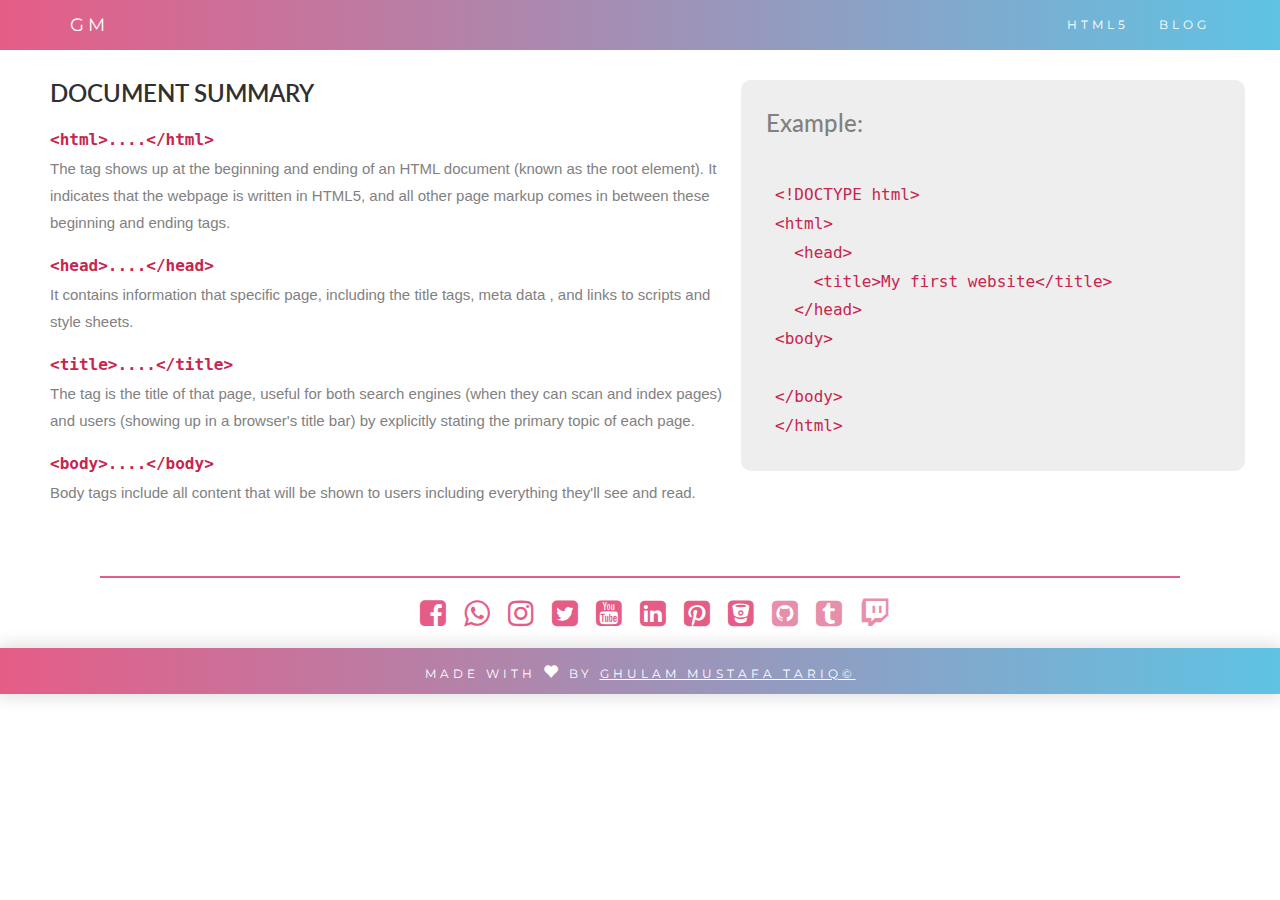
<file: html5/summary1.html>
<!DOCTYPE html>
<html lang="en">
<head>
  <title>GM - Freelancer Web Developer</title>
  <meta charset="utf-8">
  <meta name="viewport" content="width=device-width, initial-scale=1">
  <link rel="stylesheet" href="https://maxcdn.bootstrapcdn.com/bootstrap/3.3.7/css/bootstrap.min.css">
  <link href="https://fonts.googleapis.com/css?family=Montserrat" rel="stylesheet" type="text/css">
  <link href="https://fonts.googleapis.com/css?family=Lato" rel="stylesheet" type="text/css">
  <link href="https://fonts.googleapis.com/icon?family=Material+Icons" rel="stylesheet">
  <link rel="stylesheet" href="https://cdnjs.cloudflare.com/ajax/libs/font-awesome/4.7.0/css/font-awesome.min.css">
  <script src="https://ajax.googleapis.com/ajax/libs/jquery/3.3.1/jquery.min.js"></script>
  <script src="https://maxcdn.bootstrapcdn.com/bootstrap/3.3.7/js/bootstrap.min.js"></script>

  <link rel="stylesheet" type="text/css" href="../css/custom-style.css">
  

</head>
<body id="myPage" data-spy="scroll" data-target=".navbar" data-offset="60">





<nav class="navbar navbar-default navbar-fixed-top">
  <div class="container">
    <div class="navbar-header">
      <button type="button" class="navbar-toggle" data-toggle="collapse" data-target="#myNavbar">
        <span class="icon-bar"></span>
        <span class="icon-bar"></span>
        <span class="icon-bar"></span>                        
      </button>
      <a class="navbar-brand" href="#myPage">GM</a>
    </div>
    <div class="collapse navbar-collapse" id="myNavbar">
      <ul class="nav navbar-nav navbar-right">
        <li><a class="button15" href="../html5.html">HTML5</a></li>
        <li><a class="button15" href="../blog.html">BLOG</a></li>
      </ul>
    </div>
  </div>
</nav>

<div class="container-fluid">
    <div class="row coding-paragraph">
      <div class="col-sm-7">
        <h2>Document Summary</h2>
          <xmp class="xmpp"><html>....</html></xmp>
          <p>The tag shows up at the beginning and ending of an HTML document (known as the root element). It indicates that the webpage is written in HTML5, and all other page markup comes in between these beginning and ending tags.</p>

          <xmp class="xmpp"><head>....</head></xmp>
          <p>It contains information that specific page, including the title tags, meta data , and links to scripts and style sheets.</p>

          <xmp class="xmpp"><title>....</title></xmp>
          <p>The tag is the title of that page, useful for both search engines (when they can scan and index pages) and users (showing up in a browser's title bar) by explicitly stating the primary topic of each page.</p>

          <xmp class="xmpp"><body>....</body></xmp>
          <p>Body tags include all content that will be shown to users including everything they'll see and read.</p>
        </div>
        <div class="col-sm-5 coding">
          <h3>Example:</h3>
<xmp>
  <!DOCTYPE html>
  <html>
    <head>
      <title>My first website</title>
    </head>
  <body>

  </body>
  </html>
</xmp>
        </div>
      </div>
</div>


















<!-- Container (Pricing Section) -->
<div class="container-fluid" style="padding: 0px 10rem 0 10rem;">
  <div class="text-center" style="padding: 0px; border-top: 2px solid #e55d87;">
      <a href="facebook.com/ghulam.mustafa8922" target="_blank"><i class="fa fa-facebook-square"></i></a>
      <a href="https://api.whatsapp.com/send?phone=03475478922" target="_blank"><i class="fa fa-whatsapp"></i></a>
      <a href="https://www.instagram.com/ghulam.mustafa_gm/" target="_blank"><i class="fa fa-instagram"></i></a>
      <a href="https://twitter.com/GM_Gaming786/" target="_blank"><i class="fa fa-twitter-square"></i></a>
      <a href="https://www.youtube.com/channel/UC7OZeiuBcNrZEZ1BWjVtz2w" target="_blank"><i class="fa fa-youtube-square"></i></a>
      <a href="https://www.linkedin.com/in/ghulam-mustafa-tariq-24822014b/" target="_blank"><i class="fa fa-linkedin-square"></i></a>
      <a href="https://www.pinterest.com/ghulammustafata/" target="_blank"><i class="fa fa-pinterest-square"></i></a>
      <a href="https://bitbucket.org/account/user/gm-gaming786/" target="_blank"><i class="fa fa-bitbucket-square"></i></a>
      <i style="color: #e78faa;" class="fa fa-github-square"></i>
      <i style="color: #e78faa;" class="fa fa-tumblr-square"></i>
      <i style="color: #e78faa;" class="fa fa-twitch"></i>
  </div>
</div>

<footer class="container-fluid text-center cus-back" style="padding-top: 15px; padding-bottom: 0px; text-transform: uppercase;">
  <p>Made with <span class="glyphicon glyphicon-heart heart" style="font-size: 15px;"></span> by <a href="https://api.whatsapp.com/send?phone=03475478922">Ghulam Mustafa Tariq&copy;</a></p>
</footer>

<script>

  function myFunction() {
    // Get the snackbar DIV
    var x = document.getElementById("snackbar");

    // Add the "show" class to DIV
    x.className = "show";

    // After 3 seconds, remove the show class from DIV
    setTimeout(function(){ x.className = x.className.replace("show", ""); }, 5000);
} 

$(".bar").each(function(){
  $(this).find(".bar-inner").animate({
    width: $(this).attr("data-width")
  },2000)
});

$(document).ready(function(){
  // Add smooth scrolling to all links in navbar + footer link
  $(".navbar a, footer a[href='#myPage']").on('click', function(event) {
    // Make sure this.hash has a value before overriding default behavior
    if (this.hash !== "") {
      // Prevent default anchor click behavior
      event.preventDefault();

      // Store hash
      var hash = this.hash;

      // Using jQuery's animate() method to add smooth page scroll
      // The optional number (900) specifies the number of milliseconds it takes to scroll to the specified area
      $('html, body').animate({
        scrollTop: $(hash).offset().top
      }, 900, function(){
   
        // Add hash (#) to URL when done scrolling (default click behavior)
        window.location.hash = hash;
      });
    } // End if
  });
  
  $(window).scroll(function() {
    $(".slideanim").each(function(){
      var pos = $(this).offset().top;

      var winTop = $(window).scrollTop();
        if (pos < winTop + 600) {
          $(this).addClass("slide");
        }
    });
  });
})
</script>


<script>
$(document).ready(function() {
//Preloader
$(window).on("load", function() {
preloaderFadeOutTime = 500;
function hidePreloader() {
var preloader = $('.spinner-wrapper');
preloader.fadeOut(preloaderFadeOutTime);
}
hidePreloader();
});
});
</script>


</body>
</html>
</file>
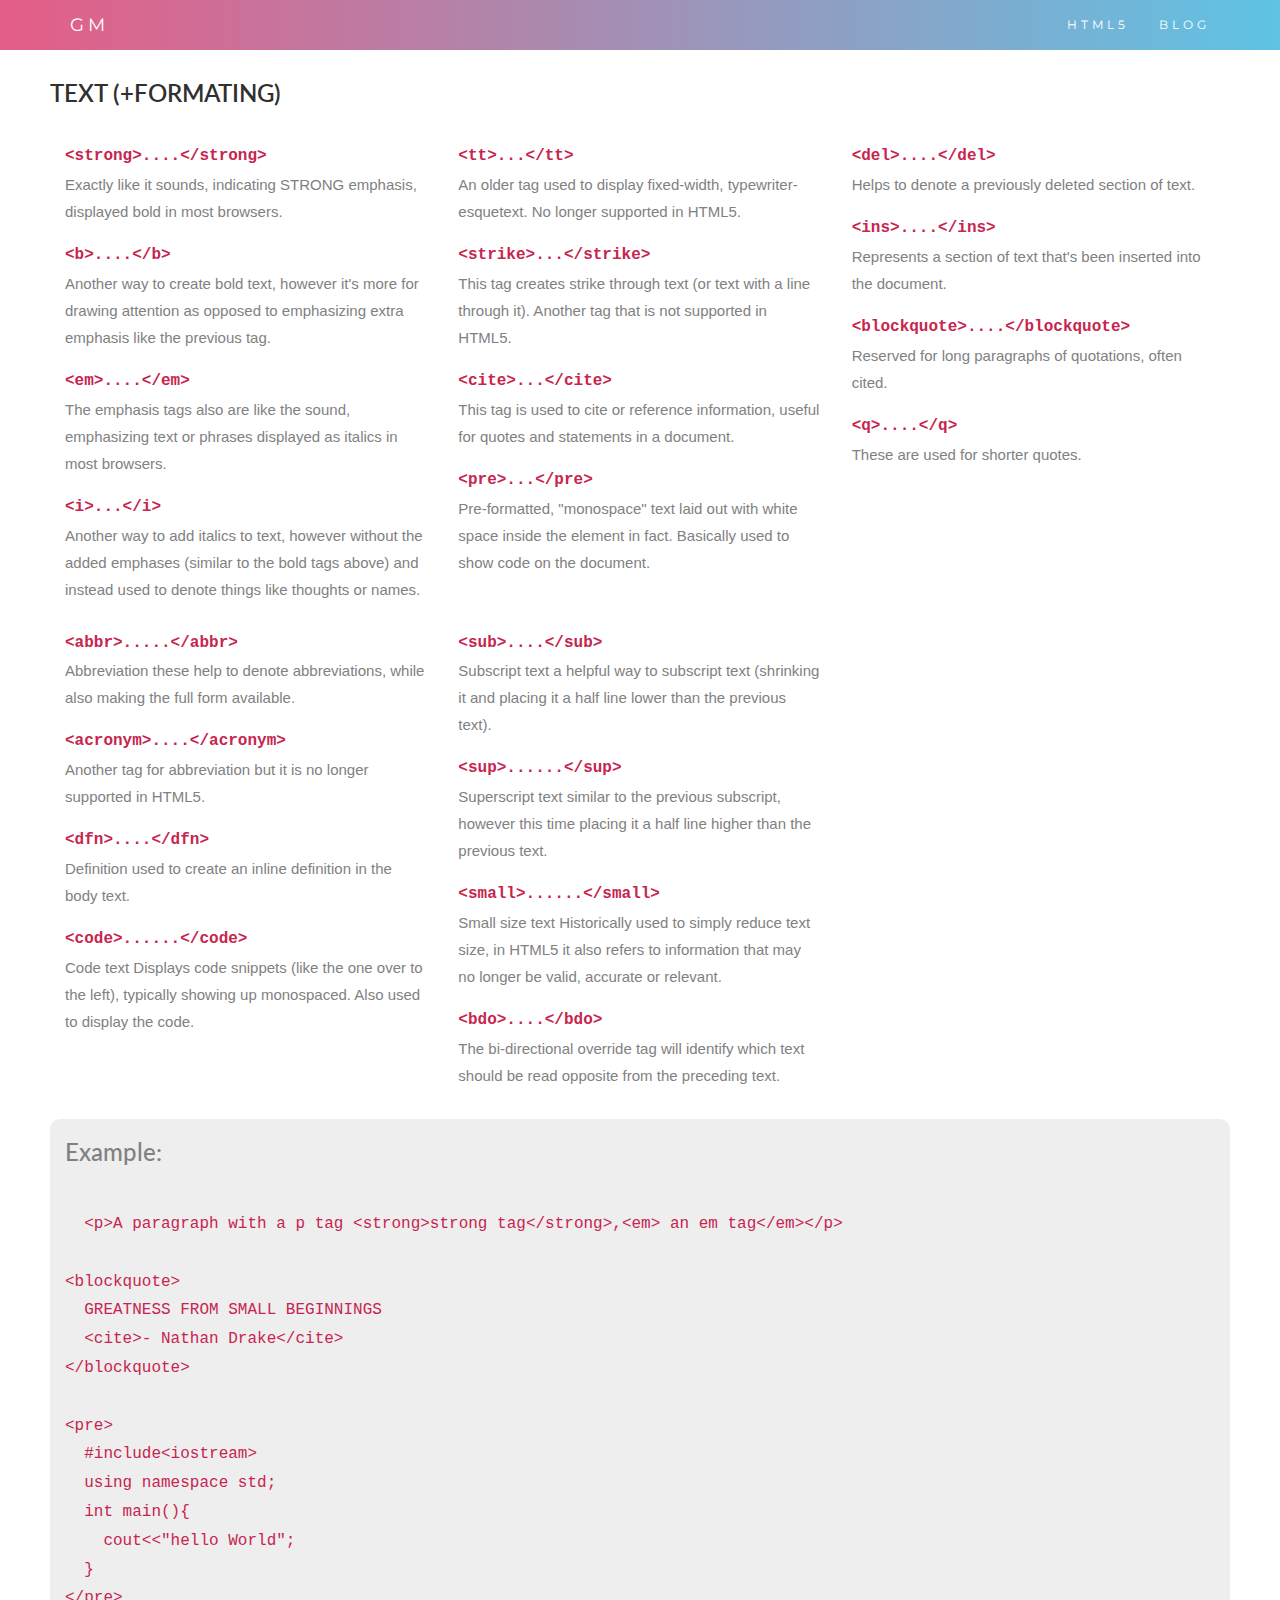
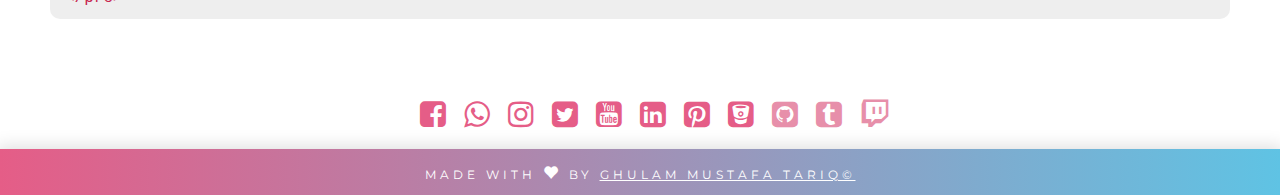
<file: html5/text4.html>
<!DOCTYPE html>
<html lang="en">
<head>
  <title>GM - Freelancer Web Developer</title>
  <meta charset="utf-8">
  <meta name="viewport" content="width=device-width, initial-scale=1">
  <link rel="stylesheet" href="https://maxcdn.bootstrapcdn.com/bootstrap/3.3.7/css/bootstrap.min.css">
  <link href="https://fonts.googleapis.com/css?family=Montserrat" rel="stylesheet" type="text/css">
  <link href="https://fonts.googleapis.com/css?family=Lato" rel="stylesheet" type="text/css">
  <link href="https://fonts.googleapis.com/icon?family=Material+Icons" rel="stylesheet">
  <link rel="stylesheet" href="https://cdnjs.cloudflare.com/ajax/libs/font-awesome/4.7.0/css/font-awesome.min.css">
  <script src="https://ajax.googleapis.com/ajax/libs/jquery/3.3.1/jquery.min.js"></script>
  <script src="https://maxcdn.bootstrapcdn.com/bootstrap/3.3.7/js/bootstrap.min.js"></script>

  <link rel="stylesheet" type="text/css" href="../css/custom-style.css">
  

</head>
<body id="myPage" data-spy="scroll" data-target=".navbar" data-offset="60">





<nav class="navbar navbar-default navbar-fixed-top">
  <div class="container">
    <div class="navbar-header">
      <button type="button" class="navbar-toggle" data-toggle="collapse" data-target="#myNavbar">
        <span class="icon-bar"></span>
        <span class="icon-bar"></span>
        <span class="icon-bar"></span>                        
      </button>
      <a class="navbar-brand" href="#myPage">GM</a>
    </div>
    <div class="collapse navbar-collapse" id="myNavbar">
      <ul class="nav navbar-nav navbar-right">
        <li><a class="button15" href="../html5.html">HTML5</a></li>
        <li><a class="button15" href="../blog.html">BLOG</a></li>
      </ul>
    </div>
  </div>
</nav>


<!-- Blog section (programmes) -->

<div class="container-fluid">
<div class="row coding-paragraph">
<div class="col-sm-12">
  <h2>TEXT (+FORMATING)</h2>
  
  <div class="col-sm-4">
  <xmp class="xmpp"><strong>....</strong></xmp>
  <p>Exactly like it sounds, indicating STRONG emphasis, displayed bold in most browsers.</p>

  <xmp class="xmpp"><b>....</b></xmp>
  <p>Another way to create bold text, however it's more for drawing attention as opposed to emphasizing extra emphasis like the previous tag.</p>

  <xmp class="xmpp"><em>....</em></xmp>
  <p>The emphasis tags also are like the sound, emphasizing text or phrases displayed as italics in most browsers.</p>

  <xmp class="xmpp"><i>...</i></xmp>
  <p>Another way to add italics to text, however without the added emphases (similar to the bold tags above) and instead used to denote things like thoughts or names.</p>
  </div>

  <div class="col-sm-4">
  <xmp class="xmpp"><tt>...</tt></xmp>
  <p>An older tag used to display fixed-width, typewriter-esquetext. No longer supported in HTML5.</p>

  <xmp class="xmpp"><strike>...</strike></xmp>
  <p>This tag creates strike through text (or text with a line through it). Another tag that is not supported in HTML5.</p>

  <xmp class="xmpp"><cite>...</cite></xmp>
  <p>This tag is used to cite or reference information, useful for quotes and statements in a document.</p>

  <xmp class="xmpp"><pre>...</pre></xmp>
  <p>Pre-formatted, "monospace" text laid out with white space inside the element in fact. Basically used to show code on the document.</p>
  </div>

  <div class="col-sm-4">
  <xmp class="xmpp"><del>....</del></xmp>
  <p>Helps to denote a previously deleted section of text.</p>

  <xmp class="xmpp"><ins>....</ins></xmp>
  <p>Represents a section of text that's been inserted into the document.</p>

  <xmp class="xmpp"><blockquote>....</blockquote></xmp>
  <p>Reserved for long paragraphs of quotations, often cited.</p>

  <xmp class="xmpp"><q>....</q></xmp>
  <p>These are used for shorter quotes.</p>
  </div>
  </div>

  <div class="col-sm-12">
  <div class="col-sm-4">
  <xmp class="xmpp"><abbr>.....</abbr></xmp>
  <p>Abbreviation these help to denote abbreviations, while also making the full form available.</p>

  <xmp class="xmpp"><acronym>....</acronym></xmp>
  <p>Another tag for abbreviation but it is no longer supported in HTML5.</p>

  <xmp class="xmpp"><dfn>....</dfn></xmp>
  <p>Definition used to create an inline definition in the body text.</p>

  <xmp class="xmpp"><code>......</code></xmp>
  <p>Code text Displays code snippets (like the one over to the left), typically showing up monospaced. Also used to display the code.</p>
  </div>

  <div class="col-sm-4">
  <xmp class="xmpp"><sub>....</sub></xmp>
  <p>Subscript text a helpful way to subscript text (shrinking it and placing it a half line lower than the previous text).</p>

  <xmp class="xmpp"><sup>......</sup></xmp>
  <p>Superscript text similar to the previous subscript, however this time placing it a half line higher than the previous text.</p>

  <xmp class="xmpp"><small>......</small></xmp>
  <p>Small size text Historically used to simply reduce text size, in HTML5 it also refers to information that may no longer be valid, accurate or relevant.</p>

  <xmp class="xmpp"><bdo>....</bdo></xmp></xmp>
  <p>The bi-directional override tag will identify which text should be read opposite from the preceding text.</p>
  </div>
  </div>

  </div>
<div class="col-sm-12 coding">
    <h3>Example:</h3>
<xmp>
  <p>A paragraph with a p tag <strong>strong tag</strong>,<em> an em tag</em></p>

<blockquote>
  GREATNESS FROM SMALL BEGINNINGS
  <cite>- Nathan Drake</cite>
</blockquote>

<pre>
  #include<iostream>
  using namespace std;
  int main(){
    cout<<"hello World";
  }
</pre>

<code>
  #include<iostream>
  using namespace std;
  int main(){
    cout<<"hello World";
  }
</code>

</xmp>
        </div>











<!-- main div -->
</div>



<!-- Container (Pricing Section) -->
<div class="container-fluid" style="padding: 0px;">
  <div class="text-center">
      <a href="facebook.com/ghulam.mustafa8922" target="_blank"><i class="fa fa-facebook-square"></i></a>
      <a href="https://api.whatsapp.com/send?phone=03475478922" target="_blank"><i class="fa fa-whatsapp"></i></a>
      <a href="https://www.instagram.com/ghulam.mustafa_gm/" target="_blank"><i class="fa fa-instagram"></i></a>
      <a href="https://twitter.com/GM_Gaming786/" target="_blank"><i class="fa fa-twitter-square"></i></a>
      <a href="https://www.youtube.com/channel/UC7OZeiuBcNrZEZ1BWjVtz2w" target="_blank"><i class="fa fa-youtube-square"></i></a>
      <a href="https://www.linkedin.com/in/ghulam-mustafa-tariq-24822014b/" target="_blank"><i class="fa fa-linkedin-square"></i></a>
      <a href="https://www.pinterest.com/ghulammustafata/" target="_blank"><i class="fa fa-pinterest-square"></i></a>
      <a href="https://bitbucket.org/account/user/gm-gaming786/" target="_blank"><i class="fa fa-bitbucket-square"></i></a>
      <i style="color: #e78faa;" class="fa fa-github-square"></i>
      <i style="color: #e78faa;" class="fa fa-tumblr-square"></i>
      <i style="color: #e78faa;" class="fa fa-twitch"></i>
  </div>
</div>

<footer class="container-fluid text-center cus-back" style="padding-top: 15px; padding-bottom: 0px; text-transform: uppercase;">
  <p>Made with <span class="glyphicon glyphicon-heart heart" style="font-size: 15px;"></span> by <a href="https://api.whatsapp.com/send?phone=03475478922">Ghulam Mustafa Tariq&copy;</a></p>
</footer>

<script>

  function myFunction() {
    // Get the snackbar DIV
    var x = document.getElementById("snackbar");

    // Add the "show" class to DIV
    x.className = "show";

    // After 3 seconds, remove the show class from DIV
    setTimeout(function(){ x.className = x.className.replace("show", ""); }, 5000);
} 

$(".bar").each(function(){
  $(this).find(".bar-inner").animate({
    width: $(this).attr("data-width")
  },2000)
});

$(document).ready(function(){
  // Add smooth scrolling to all links in navbar + footer link
  $(".navbar a, footer a[href='#myPage']").on('click', function(event) {
    // Make sure this.hash has a value before overriding default behavior
    if (this.hash !== "") {
      // Prevent default anchor click behavior
      event.preventDefault();

      // Store hash
      var hash = this.hash;

      // Using jQuery's animate() method to add smooth page scroll
      // The optional number (900) specifies the number of milliseconds it takes to scroll to the specified area
      $('html, body').animate({
        scrollTop: $(hash).offset().top
      }, 900, function(){
   
        // Add hash (#) to URL when done scrolling (default click behavior)
        window.location.hash = hash;
      });
    } // End if
  });
  
  $(window).scroll(function() {
    $(".slideanim").each(function(){
      var pos = $(this).offset().top;

      var winTop = $(window).scrollTop();
        if (pos < winTop + 600) {
          $(this).addClass("slide");
        }
    });
  });
})
</script>


<script>
$(document).ready(function() {
//Preloader
$(window).on("load", function() {
preloaderFadeOutTime = 500;
function hidePreloader() {
var preloader = $('.spinner-wrapper');
preloader.fadeOut(preloaderFadeOutTime);
}
hidePreloader();
});
});
</script>


</body>
</html>
</file>
<file: css/custom-style.css>
.spinner-wrapper {
position: fixed;
top: 0;
left: 0;
right: 0;
bottom: 0;
background-color: #e55d87;
z-index: 999999;
}

.spinner {
  width: 40px;
  height: 40px;
  background-color: #fff;
  position: absolute;
top: 48%;
left: 48%;

  -webkit-animation: sk-rotateplane 1.2s infinite ease-in-out;
  animation: sk-rotateplane 1.2s infinite ease-in-out;
}

@-webkit-keyframes sk-rotateplane {
  0% { -webkit-transform: perspective(120px) }
  50% { -webkit-transform: perspective(120px) rotateY(180deg) }
  100% { -webkit-transform: perspective(120px) rotateY(180deg)  rotateX(180deg) }
}

@keyframes sk-rotateplane {
  0% { 
    transform: perspective(120px) rotateX(0deg) rotateY(0deg);
    -webkit-transform: perspective(120px) rotateX(0deg) rotateY(0deg) 
  } 50% { 
    transform: perspective(120px) rotateX(-180.1deg) rotateY(0deg);
    -webkit-transform: perspective(120px) rotateX(-180.1deg) rotateY(0deg) 
  } 100% { 
    transform: perspective(120px) rotateX(-180deg) rotateY(-179.9deg);
    -webkit-transform: perspective(120px) rotateX(-180deg) rotateY(-179.9deg);
  }
}


.socail-icons{
  
}

  .btn-custom{
  	border: 1px solid #e55d87;
  	background-color: #e55d87;
  	color: white;
  }
  .btn-custom:hover{
  	background-color: #e78faa;
  	border: 1px solid #e78faa;
  	color: white;
  }
  body {
      font: 400 15px Lato, sans-serif;
      line-height: 1.8;
      color: #818181;
  }
  h2 {
      font-size: 24px;
      text-transform: uppercase;
      color: #303030;
      font-weight: 600;
      margin-bottom: 20px;
  }
  h4 {
      font-size: 19px;
      line-height: 1.375em;
      color: #303030;
      font-weight: 400;
      margin-bottom: 20px;
  }  
  .jumbotron {
        background: #e55d87; /* fallback for old browsers */
  background: -webkit-linear-gradient(to right, #e55d87, #5fc3e4); /* Chrome 10-25, Safari 5.1-6 */
  background: linear-gradient(to right, #e55d87, #5fc3e4); /* W3C, IE 10+/ Edge, Firefox 16+, Chrome 26+, Opera 12+, Safari 7+ */
      width: 100%;
      color: #fff;
      padding: 100px 25px;
      font-family: Montserrat, sans-serif;
  }

  .jumbotron .social-icons li{
    padding: 0px;
    margin: 0px;
    text-decoration: none;
    list-style-type: none;
    position: absolute;
    display: block;
    right: 2%;
    top: 5%;
  }

  .jumbotron i{
    color: white;
    font-size: 2rem;
  }

  .container-fluid {
      padding: 60px 50px;
  }
  .bg-grey {
      background-color: #f6f6f6;
  }
  .logo-small {
      color: #e55d87;
      font-size: 50px;
  }
  .logo {
      color: #e55d87;
      font-size: 200px;
  }
  .thumbnail {
      padding: 0 0 15px 0;
      border: none;
      border-radius: 0;
  }
  .thumbnail img {
      width: 100%;
      height: 100%;
      margin-bottom: 10px;
  }
  .carousel-control.right, .carousel-control.left {
      background-image: none;
      color: #e55d87;
  }
  .carousel-indicators li {
      border-color: #e55d87;
  }
  .carousel-indicators li.active {
      background-color: #e55d87;
  }
  .item h4 {
      font-size: 19px;
      line-height: 1.375em;
      font-weight: 400;
      font-style: italic;
      margin: 70px 0;
  }
  .item span {
      font-style: normal;
  }
  .panel {
      border: 1px solid #e55d87; 
      border-radius:0 !important;
      transition: box-shadow 0.5s;
  }
  .panel:hover {
      box-shadow: 5px 0px 40px rgba(0,0,0, .2);
  }
  .panel-footer .btn:hover {
      border: 1px solid #e55d87;
      background-color: #fff !important;
      color: #e55d87;
  }
  .panel-heading {
      color: #fff !important;
      background-color: #e55d87 !important;
      padding: 25px;
      border-bottom: 1px solid transparent;
      border-top-left-radius: 0px;
      border-top-right-radius: 0px;
      border-bottom-left-radius: 0px;
      border-bottom-right-radius: 0px;
  }
  .panel-footer {
      background-color: white !important;
  }
  .panel-footer h3 {
      font-size: 32px;
  }
  .panel-footer h4 {
      color: #aaa;
      font-size: 14px;
  }
  .panel-footer .btn {
      margin: 15px 0;
      background-color: #e55d87;
      color: #fff;
  }
  .navbar {
      margin-bottom: 0;
        background: #e55d87; /* fallback for old browsers */
  background: -webkit-linear-gradient(to right, #e55d87, #5fc3e4); /* Chrome 10-25, Safari 5.1-6 */
  background: linear-gradient(to right, #e55d87, #5fc3e4); /* W3C, IE 10+/ Edge, Firefox 16+, Chrome 26+, Opera 12+, Safari 7+ */
      z-index: 9999;
      border: 0;
      font-size: 12px !important;
      line-height: 1.42857143 !important;
      letter-spacing: 4px;
      border-radius: 0;
      font-family: Montserrat, sans-serif;
  }
  .navbar li a, .navbar .navbar-brand {
      color: #fff !important;
  }
  .navbar-nav li a:hover, .navbar-nav li.active a {
      color: #fff !important;
      background-color: rgba(255,255,255,0.25) !important;
  }
  .navbar-default .navbar-toggle {
      border-color: transparent;
      color: #fff !important;
  }

.navbar-default .navbar-toggle{
  background-color: #5fc3e4;
  border: 1px solid #e55d87;
}

.navbar-default .navbar-toggle .icon-bar{
  background-color: #e55d87;
}


.navbar-default .navbar-toggle:hover{
  background: #e55d87;
  background-color: rgba(255,255,255,0.25) !important;
}

.navbar-default .navbar-toggle:active{
  background: #e55d87;
  background-color: rgba(255,255,255,0.25) !important;
}

.navbar-default .navbar-toggle:focus{
  background: #e55d87;
  background-color: rgba(255,255,255,0.25) !important;
}

  footer{
  	  margin-bottom: 0;
      background-color: #e55d87;
      z-index: 9999;
      color: #fff;
      border: 0;
      font-size: 12px !important;
      letter-spacing: 4px;
      border-radius: 0;
      font-family: Montserrat, sans-serif;
  }

  footer .glyphicon {
      font-size: 20px;
      color: #fff;
  }
  .slideanim {visibility:hidden;}
  .slide {
      animation-name: slide;
      -webkit-animation-name: slide;
      animation-duration: 1s;
      -webkit-animation-duration: 1s;
      visibility: visible;
  }
  @keyframes slide {
    0% {
      opacity: 0;
      transform: translateY(70%);
    } 
    100% {
      opacity: 1;
      transform: translateY(0%);
    }
  }
  @-webkit-keyframes slide {
    0% {
      opacity: 0;
      -webkit-transform: translateY(70%);
    } 
    100% {
      opacity: 1;
      -webkit-transform: translateY(0%);
    }
  }
  @media screen and (max-width: 768px) {
    .col-sm-4 {
      text-align: center;
      margin: 25px 0;
    }
    .btn-lg {
        width: 100%;
        margin-bottom: 35px;
    }
  }
  @media screen and (max-width: 480px) {
    .logo {
        font-size: 150px;
    }
  }

  .title {
  font-size: 15px;
  font-weight: bold;
  color: #db3a34;
}

.bar {
  width: 100%;
  height: 25px;
  background: #fff;
  border-radius: 5px;
  position: relative;
  transition: all 2s linear;
}

.bar-1,
.my-skills {
  width: 90%;
  margin: 10px auto 25px;
}

.bar-inner {
  width: 0;
  height: 25px;
  line-height: 25px;
  background: #db3a34;
  border-radius: 5px 0 0 5px;
}

.bar-percent {
  position: absolute;
  color: #303030;
  right: 10px;
  top: -3px;
  font-size: 18px;
}

.fa {
    padding: 20px;
    font-size: 30px;
    color: #e55d87;
    width: 30px;
    text-align: center;
    text-decoration: none;
    border-radius: 50%;
}

.fa:hover{
	color: #e78faa;
	cursor: pointer;
}

/* The snackbar - position it at the bottom and in the middle of the screen */
#snackbar {
    visibility: hidden; /* Hidden by default. Visible on click */
    min-width: 250px; /* Set a default minimum width */
    margin-left: -125px; /* Divide value of min-width by 2 */
    background-color: #333; /* Black background color */
    color: #fff; /* White text color */
    text-align: center; /* Centered text */
    border-radius: 2px; /* Rounded borders */
    padding: 16px; /* Padding */
    position: fixed; /* Sit on top of the screen */
    z-index: 1; /* Add a z-index if needed */
    left: 50%; /* Center the snackbar */
    bottom: 30px; /* 30px from the bottom */
}

/* Show the snackbar when clicking on a button (class added with JavaScript) */
#snackbar.show {
    visibility: visible; /* Show the snackbar */

/* Add animation: Take 0.5 seconds to fade in and out the snackbar. 
However, delay the fade out process for 2.5 seconds */
    -webkit-animation: fadein 0.5s, fadeout 0.5s 2.5s;
    animation: fadein 0.5s, fadeout 0.5s 2.5s;
}

/* Animations to fade the snackbar in and out */
@-webkit-keyframes fadein {
    from {bottom: 0; opacity: 0;} 
    to {bottom: 30px; opacity: 1;}
}

@keyframes fadein {
    from {bottom: 0; opacity: 0;}
    to {bottom: 30px; opacity: 1;}
}

@-webkit-keyframes fadeout {
    from {bottom: 30px; opacity: 1;} 
    to {bottom: 0; opacity: 0;}
}

@keyframes fadeout {
    from {bottom: 30px; opacity: 1;}
    to {bottom: 0; opacity: 0;}
} 

.jumbotron a{
  text-decoration: underline;
  color: white;
  font-size: 2rem;
}

.panel-heading{

}

footer{

  background: #e55d87; /* fallback for old browsers */
  background: -webkit-linear-gradient(to right, #e55d87, #5fc3e4); /* Chrome 10-25, Safari 5.1-6 */
  background: linear-gradient(to right, #e55d87, #5fc3e4);
}

footer a{
	color: white;
	text-decoration: underline;
}

footer a:hover{
	color: white;
	text-decoration: underline;
}

footer a:active{
	color: white;
	text-decoration: underline;
}

footer a:focus{
	color: white;
	text-decoration: underline;
}

#abou{
	-webkit-box-shadow: 0px 4px 26px -6px rgba(0,0,0,0.49);
	-moz-box-shadow: 0px 4px 26px -6px rgba(0,0,0,0.49);
	box-shadow: 0px 4px 26px -6px rgba(0,0,0,0.49);
}

/*#about{
	margin-top: 30rem;
}*/



/*@media only screen and (max-width: 600px) {
  #abou{
  	position: relative;
  	border-radius: 0px;
  }
  #about{
    margin-top: 35rem;
  }
}*/

@media only screen and (max-width: 1070px) {
  #abou{
  	position: relative;
  	border-radius: 0px;
    padding: 2rem;
    box-shadow: none;
    margin: 0px;
  }
  #about{
  	margin-top: 0px;
  }
}

.cus-back{
-webkit-box-shadow: 0px 0px 17px 3px rgba(0,0,0,0.13);
-moz-box-shadow: 0px 0px 17px 3px rgba(0,0,0,0.13);
box-shadow: 0px 0px 17px 3px rgba(0,0,0,0.13);
}


.button15 {
  color: rgba(255,255,255,1);
  -webkit-transition: all 0.5s;
  -moz-transition: all 0.5s;
  -o-transition: all 0.5s;
  transition: all 0.5s;
  position: relative;
  overflow: hidden;
}
.button15 a{
  color: rgba(51,51,51,1);
  text-decoration: none;
  display: block;
}
.button15::before, .button15::after{
  content: '';
  position: absolute;
  top: 0;
  left: 0;
  width: 100%;
  height: 100%;
  z-index: 1;
  background-color: rgba(255,255,255,0.25);
  -webkit-transition: all 0.3s;
  -moz-transition: all 0.3s;
  -o-transition: all 0.3s;
  transition: all 0.3s;
  -webkit-transform: translate(0,-100%);
  transform: translate(0,-100%);
  -webkit-transition-timing-function: cubic-bezier(0.75, 0, 0.125, 1);
  transition-timing-function: cubic-bezier(0.75, 0, 0.125, 1);
}
.button15::after{
  -webkit-transition-delay: 0.2s; /* Safari */
    transition-delay: 0.2s;
}
.button15:hover::before, .button15:hover::after{
  -webkit-transform: translate(0,0);
  transform: translate(0,0);
}


xmp{
  font-size: 16px;
  color: #c7254e;
}


code{

}

.coding-paragraph p{
  font-size: 15px;
  font-family: sans-serif;
}

.coding-paragraph h3{
  padding: 1rem 0 0 1rem;
}

.coding{
  margin-top: 2rem;
  padding-bottom: 1.5rem;
  background-color: #eee;
  border-radius: 1rem;
  max-height: 500px;
  overflow: auto;
}

.coding-box{
}

.xmpp{
  margin-bottom: 0px;
  font-weight: bold;
}

.pagination{
  text-decoration: none;
  list-style-type: none;
  display: inline-block;
}

.pagination li a{
  text-decoration: none;
  color: grey;
}

.link-att{
  color: #c7254e; 
}

.card-custom{
  text-align: center;
  border: 1px solid #e55d87;
  border-radius: 2px;
}

.card-custom img{
  max-width: 70%;

}

.card-head-custom{
  padding: 2rem;
}

.card-body-custom{
  line-height: 2rem;
  padding-top: .6rem; 
  border-top: 1px solid #e55d87; 
}

.sharing{
  font-family: "Comic Sans MS", cursive, sans-serif;
  padding: 0px;
  text-align: center;
  color: #e55d87;
}

.html5-link{
  padding-top: 1.5rem;
  margin-bottom: 2rem;
}

.update{
  right: 1%;
  top: 45%;
  position: absolute;
}
</file>
<file: css/icomoon.css>
@font-face {
	font-family: 'icomoon';
	src:url('../fonts/icomoon/icomoon.eot?qtatmt');
	src:url('../fonts/icomoon/icomoon.eot?qtatmt#iefix') format('embedded-opentype'),
		url('../fonts/icomoon/icomoon.ttf?qtatmt') format('truetype'),
		url('../fonts/icomoon/icomoon.woff?qtatmt') format('woff'),
		url('../fonts/icomoon/icomoon.svg?qtatmt#icomoon') format('svg');
	font-weight: normal;
	font-style: normal;
}

[class^="icon-"], [class*=" icon-"] {
	font-family: 'icomoon';
	speak: none;
	font-style: normal;
	font-weight: normal;
	font-variant: normal;
	text-transform: none;
	line-height: 1;

	/* Better Font Rendering =========== */
	-webkit-font-smoothing: antialiased;
	-moz-osx-font-smoothing: grayscale;
}

.icon-glass:before {
	content: "\f000";
}
.icon-music:before {
	content: "\f001";
}
.icon-search2:before {
	content: "\f002";
}
.icon-envelope-o:before {
	content: "\f003";
}
.icon-heart:before {
	content: "\f004";
}
.icon-star:before {
	content: "\f005";
}
.icon-star-o:before {
	content: "\f006";
}
.icon-user:before {
	content: "\f007";
}
.icon-film:before {
	content: "\f008";
}
.icon-th-large:before {
	content: "\f009";
}
.icon-th:before {
	content: "\f00a";
}
.icon-th-list:before {
	content: "\f00b";
}
.icon-check:before {
	content: "\f00c";
}
.icon-close:before {
	content: "\f00d";
}
.icon-remove:before {
	content: "\f00d";
}
.icon-times:before {
	content: "\f00d";
}
.icon-search-plus:before {
	content: "\f00e";
}
.icon-search-minus:before {
	content: "\f010";
}
.icon-power-off:before {
	content: "\f011";
}
.icon-signal:before {
	content: "\f012";
}
.icon-cog:before {
	content: "\f013";
}
.icon-gear:before {
	content: "\f013";
}
.icon-trash-o:before {
	content: "\f014";
}
.icon-home:before {
	content: "\f015";
}
.icon-file-o:before {
	content: "\f016";
}
.icon-clock-o:before {
	content: "\f017";
}
.icon-road:before {
	content: "\f018";
}
.icon-download:before {
	content: "\f019";
}
.icon-arrow-circle-o-down:before {
	content: "\f01a";
}
.icon-arrow-circle-o-up:before {
	content: "\f01b";
}
.icon-inbox:before {
	content: "\f01c";
}
.icon-play-circle-o:before {
	content: "\f01d";
}
.icon-repeat2:before {
	content: "\f01e";
}
.icon-rotate-right:before {
	content: "\f01e";
}
.icon-refresh:before {
	content: "\f021";
}
.icon-list-alt:before {
	content: "\f022";
}
.icon-lock:before {
	content: "\f023";
}
.icon-flag:before {
	content: "\f024";
}
.icon-headphones:before {
	content: "\f025";
}
.icon-volume-off:before {
	content: "\f026";
}
.icon-volume-down:before {
	content: "\f027";
}
.icon-volume-up:before {
	content: "\f028";
}
.icon-qrcode:before {
	content: "\f029";
}
.icon-barcode:before {
	content: "\f02a";
}
.icon-tag:before {
	content: "\f02b";
}
.icon-tags:before {
	content: "\f02c";
}
.icon-book:before {
	content: "\f02d";
}
.icon-bookmark:before {
	content: "\f02e";
}
.icon-print:before {
	content: "\f02f";
}
.icon-camera:before {
	content: "\f030";
}
.icon-font:before {
	content: "\f031";
}
.icon-bold:before {
	content: "\f032";
}
.icon-italic:before {
	content: "\f033";
}
.icon-text-height:before {
	content: "\f034";
}
.icon-text-width:before {
	content: "\f035";
}
.icon-align-left:before {
	content: "\f036";
}
.icon-align-center2:before {
	content: "\f037";
}
.icon-align-right:before {
	content: "\f038";
}
.icon-align-justify2:before {
	content: "\f039";
}
.icon-list:before {
	content: "\f03a";
}
.icon-dedent:before {
	content: "\f03b";
}
.icon-outdent:before {
	content: "\f03b";
}
.icon-indent:before {
	content: "\f03c";
}
.icon-video-camera:before {
	content: "\f03d";
}
.icon-image:before {
	content: "\f03e";
}
.icon-photo:before {
	content: "\f03e";
}
.icon-picture-o:before {
	content: "\f03e";
}
.icon-pencil:before {
	content: "\f040";
}
.icon-map-marker:before {
	content: "\f041";
}
.icon-adjust:before {
	content: "\f042";
}
.icon-tint:before {
	content: "\f043";
}
.icon-edit:before {
	content: "\f044";
}
.icon-pencil-square-o:before {
	content: "\f044";
}
.icon-share-square-o:before {
	content: "\f045";
}
.icon-check-square-o:before {
	content: "\f046";
}
.icon-arrows:before {
	content: "\f047";
}
.icon-step-backward:before {
	content: "\f048";
}
.icon-fast-backward:before {
	content: "\f049";
}
.icon-backward:before {
	content: "\f04a";
}
.icon-play2:before {
	content: "\f04b";
}
.icon-pause2:before {
	content: "\f04c";
}
.icon-stop2:before {
	content: "\f04d";
}
.icon-forward:before {
	content: "\f04e";
}
.icon-fast-forward2:before {
	content: "\f050";
}
.icon-step-forward:before {
	content: "\f051";
}
.icon-eject:before {
	content: "\f052";
}
.icon-chevron-left:before {
	content: "\f053";
}
.icon-chevron-right:before {
	content: "\f054";
}
.icon-plus-circle:before {
	content: "\f055";
}
.icon-minus-circle:before {
	content: "\f056";
}
.icon-times-circle:before {
	content: "\f057";
}
.icon-check-circle:before {
	content: "\f058";
}
.icon-question-circle:before {
	content: "\f059";
}
.icon-info-circle:before {
	content: "\f05a";
}
.icon-crosshairs:before {
	content: "\f05b";
}
.icon-times-circle-o:before {
	content: "\f05c";
}
.icon-check-circle-o:before {
	content: "\f05d";
}
.icon-ban2:before {
	content: "\f05e";
}
.icon-arrow-left:before {
	content: "\f060";
}
.icon-arrow-right:before {
	content: "\f061";
}
.icon-arrow-up:before {
	content: "\f062";
}
.icon-arrow-down:before {
	content: "\f063";
}
.icon-mail-forward:before {
	content: "\f064";
}
.icon-share:before {
	content: "\f064";
}
.icon-expand2:before {
	content: "\f065";
}
.icon-compress:before {
	content: "\f066";
}
.icon-plus:before {
	content: "\f067";
}
.icon-minus:before {
	content: "\f068";
}
.icon-asterisk:before {
	content: "\f069";
}
.icon-exclamation-circle:before {
	content: "\f06a";
}
.icon-gift:before {
	content: "\f06b";
}
.icon-leaf:before {
	content: "\f06c";
}
.icon-fire:before {
	content: "\f06d";
}
.icon-eye:before {
	content: "\f06e";
}
.icon-eye-slash:before {
	content: "\f070";
}
.icon-exclamation-triangle:before {
	content: "\f071";
}
.icon-warning:before {
	content: "\f071";
}
.icon-plane:before {
	content: "\f072";
}
.icon-calendar:before {
	content: "\f073";
}
.icon-random:before {
	content: "\f074";
}
.icon-comment:before {
	content: "\f075";
}
.icon-magnet:before {
	content: "\f076";
}
.icon-chevron-up:before {
	content: "\f077";
}
.icon-chevron-down:before {
	content: "\f078";
}
.icon-retweet:before {
	content: "\f079";
}
.icon-shopping-cart:before {
	content: "\f07a";
}
.icon-folder:before {
	content: "\f07b";
}
.icon-folder-open:before {
	content: "\f07c";
}
.icon-arrows-v:before {
	content: "\f07d";
}
.icon-arrows-h:before {
	content: "\f07e";
}
.icon-bar-chart:before {
	content: "\f080";
}
.icon-bar-chart-o:before {
	content: "\f080";
}
.icon-twitter-square:before {
	content: "\f081";
}
.icon-facebook-square:before {
	content: "\f082";
}
.icon-camera-retro:before {
	content: "\f083";
}
.icon-key:before {
	content: "\f084";
}
.icon-cogs:before {
	content: "\f085";
}
.icon-gears:before {
	content: "\f085";
}
.icon-comments:before {
	content: "\f086";
}
.icon-thumbs-o-up:before {
	content: "\f087";
}
.icon-thumbs-o-down:before {
	content: "\f088";
}
.icon-star-half:before {
	content: "\f089";
}
.icon-heart-o:before {
	content: "\f08a";
}
.icon-sign-out:before {
	content: "\f08b";
}
.icon-linkedin-square:before {
	content: "\f08c";
}
.icon-thumb-tack:before {
	content: "\f08d";
}
.icon-external-link:before {
	content: "\f08e";
}
.icon-sign-in:before {
	content: "\f090";
}
.icon-trophy:before {
	content: "\f091";
}
.icon-github-square:before {
	content: "\f092";
}
.icon-upload:before {
	content: "\f093";
}
.icon-lemon-o:before {
	content: "\f094";
}
.icon-phone:before {
	content: "\f095";
}
.icon-square-o:before {
	content: "\f096";
}
.icon-bookmark-o:before {
	content: "\f097";
}
.icon-phone-square:before {
	content: "\f098";
}
.icon-twitter:before {
	content: "\f099";
}
.icon-facebook:before {
	content: "\f09a";
}
.icon-facebook-f:before {
	content: "\f09a";
}
.icon-github:before {
	content: "\f09b";
}
.icon-unlock2:before {
	content: "\f09c";
}
.icon-credit-card:before {
	content: "\f09d";
}
.icon-feed:before {
	content: "\f09e";
}
.icon-rss:before {
	content: "\f09e";
}
.icon-hdd-o:before {
	content: "\f0a0";
}
.icon-bullhorn:before {
	content: "\f0a1";
}
.icon-bell-o:before {
	content: "\f0a2";
}
.icon-certificate:before {
	content: "\f0a3";
}
.icon-hand-o-right:before {
	content: "\f0a4";
}
.icon-hand-o-left:before {
	content: "\f0a5";
}
.icon-hand-o-up:before {
	content: "\f0a6";
}
.icon-hand-o-down:before {
	content: "\f0a7";
}
.icon-arrow-circle-left:before {
	content: "\f0a8";
}
.icon-arrow-circle-right:before {
	content: "\f0a9";
}
.icon-arrow-circle-up:before {
	content: "\f0aa";
}
.icon-arrow-circle-down:before {
	content: "\f0ab";
}
.icon-globe:before {
	content: "\f0ac";
}
.icon-wrench:before {
	content: "\f0ad";
}
.icon-tasks:before {
	content: "\f0ae";
}
.icon-filter:before {
	content: "\f0b0";
}
.icon-briefcase:before {
	content: "\f0b1";
}
.icon-arrows-alt:before {
	content: "\f0b2";
}
.icon-group:before {
	content: "\f0c0";
}
.icon-users:before {
	content: "\f0c0";
}
.icon-chain:before {
	content: "\f0c1";
}
.icon-link:before {
	content: "\f0c1";
}
.icon-cloud:before {
	content: "\f0c2";
}
.icon-flask:before {
	content: "\f0c3";
}
.icon-cut:before {
	content: "\f0c4";
}
.icon-scissors:before {
	content: "\f0c4";
}
.icon-copy:before {
	content: "\f0c5";
}
.icon-files-o:before {
	content: "\f0c5";
}
.icon-paperclip:before {
	content: "\f0c6";
}
.icon-floppy-o:before {
	content: "\f0c7";
}
.icon-save:before {
	content: "\f0c7";
}
.icon-square:before {
	content: "\f0c8";
}
.icon-bars:before {
	content: "\f0c9";
}
.icon-navicon:before {
	content: "\f0c9";
}
.icon-reorder:before {
	content: "\f0c9";
}
.icon-list-ul:before {
	content: "\f0ca";
}
.icon-list-ol:before {
	content: "\f0cb";
}
.icon-strikethrough:before {
	content: "\f0cc";
}
.icon-underline:before {
	content: "\f0cd";
}
.icon-table:before {
	content: "\f0ce";
}
.icon-magic:before {
	content: "\f0d0";
}
.icon-truck:before {
	content: "\f0d1";
}
.icon-pinterest:before {
	content: "\f0d2";
}
.icon-pinterest-square:before {
	content: "\f0d3";
}
.icon-google-plus-square:before {
	content: "\f0d4";
}
.icon-google-plus:before {
	content: "\f0d5";
}
.icon-money:before {
	content: "\f0d6";
}
.icon-caret-down:before {
	content: "\f0d7";
}
.icon-caret-up:before {
	content: "\f0d8";
}
.icon-caret-left:before {
	content: "\f0d9";
}
.icon-caret-right:before {
	content: "\f0da";
}
.icon-columns2:before {
	content: "\f0db";
}
.icon-sort:before {
	content: "\f0dc";
}
.icon-unsorted:before {
	content: "\f0dc";
}
.icon-sort-desc:before {
	content: "\f0dd";
}
.icon-sort-down:before {
	content: "\f0dd";
}
.icon-sort-asc:before {
	content: "\f0de";
}
.icon-sort-up:before {
	content: "\f0de";
}
.icon-envelope:before {
	content: "\f0e0";
}
.icon-linkedin:before {
	content: "\f0e1";
}
.icon-rotate-left:before {
	content: "\f0e2";
}
.icon-undo:before {
	content: "\f0e2";
}
.icon-gavel:before {
	content: "\f0e3";
}
.icon-legal:before {
	content: "\f0e3";
}
.icon-dashboard:before {
	content: "\f0e4";
}
.icon-tachometer:before {
	content: "\f0e4";
}
.icon-comment-o:before {
	content: "\f0e5";
}
.icon-comments-o:before {
	content: "\f0e6";
}
.icon-bolt:before {
	content: "\f0e7";
}
.icon-flash:before {
	content: "\f0e7";
}
.icon-sitemap:before {
	content: "\f0e8";
}
.icon-umbrella2:before {
	content: "\f0e9";
}
.icon-clipboard:before {
	content: "\f0ea";
}
.icon-paste:before {
	content: "\f0ea";
}
.icon-lightbulb-o:before {
	content: "\f0eb";
}
.icon-exchange:before {
	content: "\f0ec";
}
.icon-cloud-download2:before {
	content: "\f0ed";
}
.icon-cloud-upload2:before {
	content: "\f0ee";
}
.icon-user-md:before {
	content: "\f0f0";
}
.icon-stethoscope:before {
	content: "\f0f1";
}
.icon-suitcase:before {
	content: "\f0f2";
}
.icon-bell:before {
	content: "\f0f3";
}
.icon-coffee:before {
	content: "\f0f4";
}
.icon-cutlery:before {
	content: "\f0f5";
}
.icon-file-text-o:before {
	content: "\f0f6";
}
.icon-building-o:before {
	content: "\f0f7";
}
.icon-hospital-o:before {
	content: "\f0f8";
}
.icon-ambulance:before {
	content: "\f0f9";
}
.icon-medkit:before {
	content: "\f0fa";
}
.icon-fighter-jet:before {
	content: "\f0fb";
}
.icon-beer:before {
	content: "\f0fc";
}
.icon-h-square:before {
	content: "\f0fd";
}
.icon-plus-square:before {
	content: "\f0fe";
}
.icon-angle-double-left:before {
	content: "\f100";
}
.icon-angle-double-right:before {
	content: "\f101";
}
.icon-angle-double-up:before {
	content: "\f102";
}
.icon-angle-double-down:before {
	content: "\f103";
}
.icon-angle-left:before {
	content: "\f104";
}
.icon-angle-right:before {
	content: "\f105";
}
.icon-angle-up:before {
	content: "\f106";
}
.icon-angle-down:before {
	content: "\f107";
}
.icon-desktop:before {
	content: "\f108";
}
.icon-laptop:before {
	content: "\f109";
}
.icon-tablet:before {
	content: "\f10a";
}
.icon-mobile:before {
	content: "\f10b";
}
.icon-mobile-phone:before {
	content: "\f10b";
}
.icon-circle-o:before {
	content: "\f10c";
}
.icon-quote-left:before {
	content: "\f10d";
}
.icon-quote-right:before {
	content: "\f10e";
}
.icon-spinner:before {
	content: "\f110";
}
.icon-circle:before {
	content: "\f111";
}
.icon-mail-reply:before {
	content: "\f112";
}
.icon-reply:before {
	content: "\f112";
}
.icon-github-alt:before {
	content: "\f113";
}
.icon-folder-o:before {
	content: "\f114";
}
.icon-folder-open-o:before {
	content: "\f115";
}
.icon-smile-o:before {
	content: "\f118";
}
.icon-frown-o:before {
	content: "\f119";
}
.icon-meh-o:before {
	content: "\f11a";
}
.icon-gamepad:before {
	content: "\f11b";
}
.icon-keyboard-o:before {
	content: "\f11c";
}
.icon-flag-o:before {
	content: "\f11d";
}
.icon-flag-checkered:before {
	content: "\f11e";
}
.icon-terminal:before {
	content: "\f120";
}
.icon-code:before {
	content: "\f121";
}
.icon-mail-reply-all:before {
	content: "\f122";
}
.icon-reply-all:before {
	content: "\f122";
}
.icon-star-half-empty:before {
	content: "\f123";
}
.icon-star-half-full:before {
	content: "\f123";
}
.icon-star-half-o:before {
	content: "\f123";
}
.icon-location-arrow:before {
	content: "\f124";
}
.icon-crop:before {
	content: "\f125";
}
.icon-code-fork:before {
	content: "\f126";
}
.icon-chain-broken:before {
	content: "\f127";
}
.icon-unlink:before {
	content: "\f127";
}
.icon-question:before {
	content: "\f128";
}
.icon-info:before {
	content: "\f129";
}
.icon-exclamation:before {
	content: "\f12a";
}
.icon-superscript:before {
	content: "\f12b";
}
.icon-subscript:before {
	content: "\f12c";
}
.icon-eraser:before {
	content: "\f12d";
}
.icon-puzzle-piece:before {
	content: "\f12e";
}
.icon-microphone2:before {
	content: "\f130";
}
.icon-microphone-slash:before {
	content: "\f131";
}
.icon-shield:before {
	content: "\f132";
}
.icon-calendar-o:before {
	content: "\f133";
}
.icon-fire-extinguisher:before {
	content: "\f134";
}
.icon-rocket:before {
	content: "\f135";
}
.icon-maxcdn:before {
	content: "\f136";
}
.icon-chevron-circle-left:before {
	content: "\f137";
}
.icon-chevron-circle-right:before {
	content: "\f138";
}
.icon-chevron-circle-up:before {
	content: "\f139";
}
.icon-chevron-circle-down:before {
	content: "\f13a";
}
.icon-html5:before {
	content: "\f13b";
}
.icon-css3:before {
	content: "\f13c";
}
.icon-anchor2:before {
	content: "\f13d";
}
.icon-unlock-alt:before {
	content: "\f13e";
}
.icon-bullseye:before {
	content: "\f140";
}
.icon-ellipsis-h:before {
	content: "\f141";
}
.icon-ellipsis-v:before {
	content: "\f142";
}
.icon-rss-square:before {
	content: "\f143";
}
.icon-play-circle:before {
	content: "\f144";
}
.icon-ticket:before {
	content: "\f145";
}
.icon-minus-square:before {
	content: "\f146";
}
.icon-minus-square-o:before {
	content: "\f147";
}
.icon-level-up:before {
	content: "\f148";
}
.icon-level-down:before {
	content: "\f149";
}
.icon-check-square:before {
	content: "\f14a";
}
.icon-pencil-square:before {
	content: "\f14b";
}
.icon-external-link-square:before {
	content: "\f14c";
}
.icon-share-square:before {
	content: "\f14d";
}
.icon-compass:before {
	content: "\f14e";
}
.icon-caret-square-o-down:before {
	content: "\f150";
}
.icon-toggle-down:before {
	content: "\f150";
}
.icon-caret-square-o-up:before {
	content: "\f151";
}
.icon-toggle-up:before {
	content: "\f151";
}
.icon-caret-square-o-right:before {
	content: "\f152";
}
.icon-toggle-right:before {
	content: "\f152";
}
.icon-eur:before {
	content: "\f153";
}
.icon-euro:before {
	content: "\f153";
}
.icon-gbp:before {
	content: "\f154";
}
.icon-dollar:before {
	content: "\f155";
}
.icon-usd:before {
	content: "\f155";
}
.icon-inr:before {
	content: "\f156";
}
.icon-rupee:before {
	content: "\f156";
}
.icon-cny:before {
	content: "\f157";
}
.icon-jpy:before {
	content: "\f157";
}
.icon-rmb:before {
	content: "\f157";
}
.icon-yen:before {
	content: "\f157";
}
.icon-rouble:before {
	content: "\f158";
}
.icon-rub:before {
	content: "\f158";
}
.icon-ruble:before {
	content: "\f158";
}
.icon-krw:before {
	content: "\f159";
}
.icon-won:before {
	content: "\f159";
}
.icon-bitcoin:before {
	content: "\f15a";
}
.icon-btc:before {
	content: "\f15a";
}
.icon-file2:before {
	content: "\f15b";
}
.icon-file-text:before {
	content: "\f15c";
}
.icon-sort-alpha-asc:before {
	content: "\f15d";
}
.icon-sort-alpha-desc:before {
	content: "\f15e";
}
.icon-sort-amount-asc:before {
	content: "\f160";
}
.icon-sort-amount-desc:before {
	content: "\f161";
}
.icon-sort-numeric-asc:before {
	content: "\f162";
}
.icon-sort-numeric-desc:before {
	content: "\f163";
}
.icon-thumbs-up:before {
	content: "\f164";
}
.icon-thumbs-down:before {
	content: "\f165";
}
.icon-youtube-square:before {
	content: "\f166";
}
.icon-youtube:before {
	content: "\f167";
}
.icon-xing:before {
	content: "\f168";
}
.icon-xing-square:before {
	content: "\f169";
}
.icon-youtube-play:before {
	content: "\f16a";
}
.icon-dropbox:before {
	content: "\f16b";
}
.icon-stack-overflow:before {
	content: "\f16c";
}
.icon-instagram:before {
	content: "\f16d";
}
.icon-flickr:before {
	content: "\f16e";
}
.icon-adn:before {
	content: "\f170";
}
.icon-bitbucket:before {
	content: "\f171";
}
.icon-bitbucket-square:before {
	content: "\f172";
}
.icon-tumblr:before {
	content: "\f173";
}
.icon-tumblr-square:before {
	content: "\f174";
}
.icon-long-arrow-down:before {
	content: "\f175";
}
.icon-long-arrow-up:before {
	content: "\f176";
}
.icon-long-arrow-left:before {
	content: "\f177";
}
.icon-long-arrow-right:before {
	content: "\f178";
}
.icon-apple:before {
	content: "\f179";
}
.icon-windows:before {
	content: "\f17a";
}
.icon-android:before {
	content: "\f17b";
}
.icon-linux:before {
	content: "\f17c";
}
.icon-dribbble:before {
	content: "\f17d";
}
.icon-skype:before {
	content: "\f17e";
}
.icon-foursquare:before {
	content: "\f180";
}
.icon-trello:before {
	content: "\f181";
}
.icon-female:before {
	content: "\f182";
}
.icon-male:before {
	content: "\f183";
}
.icon-gittip:before {
	content: "\f184";
}
.icon-gratipay:before {
	content: "\f184";
}
.icon-sun-o:before {
	content: "\f185";
}
.icon-moon-o:before {
	content: "\f186";
}
.icon-archive:before {
	content: "\f187";
}
.icon-bug:before {
	content: "\f188";
}
.icon-vk:before {
	content: "\f189";
}
.icon-weibo:before {
	content: "\f18a";
}
.icon-renren:before {
	content: "\f18b";
}
.icon-pagelines:before {
	content: "\f18c";
}
.icon-stack-exchange:before {
	content: "\f18d";
}
.icon-arrow-circle-o-right:before {
	content: "\f18e";
}
.icon-arrow-circle-o-left:before {
	content: "\f190";
}
.icon-caret-square-o-left:before {
	content: "\f191";
}
.icon-toggle-left:before {
	content: "\f191";
}
.icon-dot-circle-o:before {
	content: "\f192";
}
.icon-wheelchair:before {
	content: "\f193";
}
.icon-vimeo-square:before {
	content: "\f194";
}
.icon-try:before {
	content: "\f195";
}
.icon-turkish-lira:before {
	content: "\f195";
}
.icon-plus-square-o:before {
	content: "\f196";
}
.icon-space-shuttle:before {
	content: "\f197";
}
.icon-slack:before {
	content: "\f198";
}
.icon-envelope-square:before {
	content: "\f199";
}
.icon-wordpress:before {
	content: "\f19a";
}
.icon-openid:before {
	content: "\f19b";
}
.icon-bank:before {
	content: "\f19c";
}
.icon-institution:before {
	content: "\f19c";
}
.icon-university:before {
	content: "\f19c";
}
.icon-graduation-cap:before {
	content: "\f19d";
}
.icon-mortar-board:before {
	content: "\f19d";
}
.icon-yahoo:before {
	content: "\f19e";
}
.icon-google:before {
	content: "\f1a0";
}
.icon-reddit:before {
	content: "\f1a1";
}
.icon-reddit-square:before {
	content: "\f1a2";
}
.icon-stumbleupon-circle:before {
	content: "\f1a3";
}
.icon-stumbleupon:before {
	content: "\f1a4";
}
.icon-delicious:before {
	content: "\f1a5";
}
.icon-digg:before {
	content: "\f1a6";
}
.icon-pied-piper:before {
	content: "\f1a7";
}
.icon-pied-piper-alt:before {
	content: "\f1a8";
}
.icon-drupal:before {
	content: "\f1a9";
}
.icon-joomla:before {
	content: "\f1aa";
}
.icon-language:before {
	content: "\f1ab";
}
.icon-fax:before {
	content: "\f1ac";
}
.icon-building:before {
	content: "\f1ad";
}
.icon-child:before {
	content: "\f1ae";
}
.icon-paw:before {
	content: "\f1b0";
}
.icon-spoon:before {
	content: "\f1b1";
}
.icon-cube:before {
	content: "\f1b2";
}
.icon-cubes:before {
	content: "\f1b3";
}
.icon-behance:before {
	content: "\f1b4";
}
.icon-behance-square:before {
	content: "\f1b5";
}
.icon-steam:before {
	content: "\f1b6";
}
.icon-steam-square:before {
	content: "\f1b7";
}
.icon-recycle:before {
	content: "\f1b8";
}
.icon-automobile:before {
	content: "\f1b9";
}
.icon-car:before {
	content: "\f1b9";
}
.icon-cab:before {
	content: "\f1ba";
}
.icon-taxi:before {
	content: "\f1ba";
}
.icon-tree:before {
	content: "\f1bb";
}
.icon-spotify:before {
	content: "\f1bc";
}
.icon-deviantart:before {
	content: "\f1bd";
}
.icon-soundcloud:before {
	content: "\f1be";
}
.icon-database:before {
	content: "\f1c0";
}
.icon-file-pdf-o:before {
	content: "\f1c1";
}
.icon-file-word-o:before {
	content: "\f1c2";
}
.icon-file-excel-o:before {
	content: "\f1c3";
}
.icon-file-powerpoint-o:before {
	content: "\f1c4";
}
.icon-file-image-o:before {
	content: "\f1c5";
}
.icon-file-photo-o:before {
	content: "\f1c5";
}
.icon-file-picture-o:before {
	content: "\f1c5";
}
.icon-file-archive-o:before {
	content: "\f1c6";
}
.icon-file-zip-o:before {
	content: "\f1c6";
}
.icon-file-audio-o:before {
	content: "\f1c7";
}
.icon-file-sound-o:before {
	content: "\f1c7";
}
.icon-file-movie-o:before {
	content: "\f1c8";
}
.icon-file-video-o:before {
	content: "\f1c8";
}
.icon-file-code-o:before {
	content: "\f1c9";
}
.icon-vine:before {
	content: "\f1ca";
}
.icon-codepen:before {
	content: "\f1cb";
}
.icon-jsfiddle:before {
	content: "\f1cc";
}
.icon-life-bouy:before {
	content: "\f1cd";
}
.icon-life-buoy:before {
	content: "\f1cd";
}
.icon-life-ring:before {
	content: "\f1cd";
}
.icon-life-saver:before {
	content: "\f1cd";
}
.icon-support:before {
	content: "\f1cd";
}
.icon-circle-o-notch:before {
	content: "\f1ce";
}
.icon-ra:before {
	content: "\f1d0";
}
.icon-rebel:before {
	content: "\f1d0";
}
.icon-empire:before {
	content: "\f1d1";
}
.icon-ge:before {
	content: "\f1d1";
}
.icon-git-square:before {
	content: "\f1d2";
}
.icon-git:before {
	content: "\f1d3";
}
.icon-hacker-news:before {
	content: "\f1d4";
}
.icon-y-combinator-square:before {
	content: "\f1d4";
}
.icon-yc-square:before {
	content: "\f1d4";
}
.icon-tencent-weibo:before {
	content: "\f1d5";
}
.icon-qq:before {
	content: "\f1d6";
}
.icon-wechat:before {
	content: "\f1d7";
}
.icon-weixin:before {
	content: "\f1d7";
}
.icon-paper-plane:before {
	content: "\f1d8";
}
.icon-send:before {
	content: "\f1d8";
}
.icon-paper-plane-o:before {
	content: "\f1d9";
}
.icon-send-o:before {
	content: "\f1d9";
}
.icon-history:before {
	content: "\f1da";
}
.icon-circle-thin:before {
	content: "\f1db";
}
.icon-header:before {
	content: "\f1dc";
}
.icon-paragraph2:before {
	content: "\f1dd";
}
.icon-sliders:before {
	content: "\f1de";
}
.icon-share-alt:before {
	content: "\f1e0";
}
.icon-share-alt-square:before {
	content: "\f1e1";
}
.icon-bomb:before {
	content: "\f1e2";
}
.icon-futbol-o:before {
	content: "\f1e3";
}
.icon-soccer-ball-o:before {
	content: "\f1e3";
}
.icon-tty:before {
	content: "\f1e4";
}
.icon-binoculars:before {
	content: "\f1e5";
}
.icon-plug:before {
	content: "\f1e6";
}
.icon-slideshare:before {
	content: "\f1e7";
}
.icon-twitch:before {
	content: "\f1e8";
}
.icon-yelp:before {
	content: "\f1e9";
}
.icon-newspaper-o:before {
	content: "\f1ea";
}
.icon-wifi:before {
	content: "\f1eb";
}
.icon-calculator:before {
	content: "\f1ec";
}
.icon-paypal:before {
	content: "\f1ed";
}
.icon-google-wallet:before {
	content: "\f1ee";
}
.icon-cc-visa:before {
	content: "\f1f0";
}
.icon-cc-mastercard:before {
	content: "\f1f1";
}
.icon-cc-discover:before {
	content: "\f1f2";
}
.icon-cc-amex:before {
	content: "\f1f3";
}
.icon-cc-paypal:before {
	content: "\f1f4";
}
.icon-cc-stripe:before {
	content: "\f1f5";
}
.icon-bell-slash:before {
	content: "\f1f6";
}
.icon-bell-slash-o:before {
	content: "\f1f7";
}
.icon-trash:before {
	content: "\f1f8";
}
.icon-copyright:before {
	content: "\f1f9";
}
.icon-at:before {
	content: "\f1fa";
}
.icon-eyedropper:before {
	content: "\f1fb";
}
.icon-paint-brush:before {
	content: "\f1fc";
}
.icon-birthday-cake:before {
	content: "\f1fd";
}
.icon-area-chart:before {
	content: "\f1fe";
}
.icon-pie-chart:before {
	content: "\f200";
}
.icon-line-chart:before {
	content: "\f201";
}
.icon-lastfm:before {
	content: "\f202";
}
.icon-lastfm-square:before {
	content: "\f203";
}
.icon-toggle-off:before {
	content: "\f204";
}
.icon-toggle-on:before {
	content: "\f205";
}
.icon-bicycle:before {
	content: "\f206";
}
.icon-bus:before {
	content: "\f207";
}
.icon-ioxhost:before {
	content: "\f208";
}
.icon-angellist:before {
	content: "\f209";
}
.icon-cc:before {
	content: "\f20a";
}
.icon-ils:before {
	content: "\f20b";
}
.icon-shekel:before {
	content: "\f20b";
}
.icon-sheqel:before {
	content: "\f20b";
}
.icon-meanpath:before {
	content: "\f20c";
}
.icon-buysellads:before {
	content: "\f20d";
}
.icon-connectdevelop:before {
	content: "\f20e";
}
.icon-dashcube:before {
	content: "\f210";
}
.icon-forumbee:before {
	content: "\f211";
}
.icon-leanpub:before {
	content: "\f212";
}
.icon-sellsy:before {
	content: "\f213";
}
.icon-shirtsinbulk:before {
	content: "\f214";
}
.icon-simplybuilt:before {
	content: "\f215";
}
.icon-skyatlas:before {
	content: "\f216";
}
.icon-cart-plus:before {
	content: "\f217";
}
.icon-cart-arrow-down:before {
	content: "\f218";
}
.icon-diamond:before {
	content: "\f219";
}
.icon-ship:before {
	content: "\f21a";
}
.icon-user-secret:before {
	content: "\f21b";
}
.icon-motorcycle:before {
	content: "\f21c";
}
.icon-street-view:before {
	content: "\f21d";
}
.icon-heartbeat:before {
	content: "\f21e";
}
.icon-venus:before {
	content: "\f221";
}
.icon-mars:before {
	content: "\f222";
}
.icon-mercury:before {
	content: "\f223";
}
.icon-intersex:before {
	content: "\f224";
}
.icon-transgender:before {
	content: "\f224";
}
.icon-transgender-alt:before {
	content: "\f225";
}
.icon-venus-double:before {
	content: "\f226";
}
.icon-mars-double:before {
	content: "\f227";
}
.icon-venus-mars:before {
	content: "\f228";
}
.icon-mars-stroke:before {
	content: "\f229";
}
.icon-mars-stroke-v:before {
	content: "\f22a";
}
.icon-mars-stroke-h:before {
	content: "\f22b";
}
.icon-neuter:before {
	content: "\f22c";
}
.icon-genderless:before {
	content: "\f22d";
}
.icon-facebook-official:before {
	content: "\f230";
}
.icon-pinterest-p:before {
	content: "\f231";
}
.icon-whatsapp:before {
	content: "\f232";
}
.icon-server2:before {
	content: "\f233";
}
.icon-user-plus:before {
	content: "\f234";
}
.icon-user-times:before {
	content: "\f235";
}
.icon-bed:before {
	content: "\f236";
}
.icon-hotel:before {
	content: "\f236";
}
.icon-viacoin:before {
	content: "\f237";
}
.icon-train:before {
	content: "\f238";
}
.icon-subway:before {
	content: "\f239";
}
.icon-medium:before {
	content: "\f23a";
}
.icon-y-combinator:before {
	content: "\f23b";
}
.icon-yc:before {
	content: "\f23b";
}
.icon-optin-monster:before {
	content: "\f23c";
}
.icon-opencart:before {
	content: "\f23d";
}
.icon-expeditedssl:before {
	content: "\f23e";
}
.icon-battery-4:before {
	content: "\f240";
}
.icon-battery-full:before {
	content: "\f240";
}
.icon-battery-3:before {
	content: "\f241";
}
.icon-battery-three-quarters:before {
	content: "\f241";
}
.icon-battery-2:before {
	content: "\f242";
}
.icon-battery-half:before {
	content: "\f242";
}
.icon-battery-1:before {
	content: "\f243";
}
.icon-battery-quarter:before {
	content: "\f243";
}
.icon-battery-0:before {
	content: "\f244";
}
.icon-battery-empty:before {
	content: "\f244";
}
.icon-mouse-pointer:before {
	content: "\f245";
}
.icon-i-cursor:before {
	content: "\f246";
}
.icon-object-group:before {
	content: "\f247";
}
.icon-object-ungroup:before {
	content: "\f248";
}
.icon-sticky-note:before {
	content: "\f249";
}
.icon-sticky-note-o:before {
	content: "\f24a";
}
.icon-cc-jcb:before {
	content: "\f24b";
}
.icon-cc-diners-club:before {
	content: "\f24c";
}
.icon-clone:before {
	content: "\f24d";
}
.icon-balance-scale:before {
	content: "\f24e";
}
.icon-hourglass-o:before {
	content: "\f250";
}
.icon-hourglass-1:before {
	content: "\f251";
}
.icon-hourglass-start:before {
	content: "\f251";
}
.icon-hourglass-2:before {
	content: "\f252";
}
.icon-hourglass-half:before {
	content: "\f252";
}
.icon-hourglass-3:before {
	content: "\f253";
}
.icon-hourglass-end:before {
	content: "\f253";
}
.icon-hourglass:before {
	content: "\f254";
}
.icon-hand-grab-o:before {
	content: "\f255";
}
.icon-hand-rock-o:before {
	content: "\f255";
}
.icon-hand-paper-o:before {
	content: "\f256";
}
.icon-hand-stop-o:before {
	content: "\f256";
}
.icon-hand-scissors-o:before {
	content: "\f257";
}
.icon-hand-lizard-o:before {
	content: "\f258";
}
.icon-hand-spock-o:before {
	content: "\f259";
}
.icon-hand-pointer-o:before {
	content: "\f25a";
}
.icon-hand-peace-o:before {
	content: "\f25b";
}
.icon-trademark:before {
	content: "\f25c";
}
.icon-registered:before {
	content: "\f25d";
}
.icon-creative-commons:before {
	content: "\f25e";
}
.icon-gg:before {
	content: "\f260";
}
.icon-gg-circle:before {
	content: "\f261";
}
.icon-tripadvisor:before {
	content: "\f262";
}
.icon-odnoklassniki:before {
	content: "\f263";
}
.icon-odnoklassniki-square:before {
	content: "\f264";
}
.icon-get-pocket:before {
	content: "\f265";
}
.icon-wikipedia-w:before {
	content: "\f266";
}
.icon-safari:before {
	content: "\f267";
}
.icon-chrome:before {
	content: "\f268";
}
.icon-firefox:before {
	content: "\f269";
}
.icon-opera:before {
	content: "\f26a";
}
.icon-internet-explorer:before {
	content: "\f26b";
}
.icon-television:before {
	content: "\f26c";
}
.icon-tv:before {
	content: "\f26c";
}
.icon-contao:before {
	content: "\f26d";
}
.icon-500px:before {
	content: "\f26e";
}
.icon-amazon:before {
	content: "\f270";
}
.icon-calendar-plus-o:before {
	content: "\f271";
}
.icon-calendar-minus-o:before {
	content: "\f272";
}
.icon-calendar-times-o:before {
	content: "\f273";
}
.icon-calendar-check-o:before {
	content: "\f274";
}
.icon-industry:before {
	content: "\f275";
}
.icon-map-pin:before {
	content: "\f276";
}
.icon-map-signs:before {
	content: "\f277";
}
.icon-map-o:before {
	content: "\f278";
}
.icon-map:before {
	content: "\f279";
}
.icon-commenting:before {
	content: "\f27a";
}
.icon-commenting-o:before {
	content: "\f27b";
}
.icon-houzz:before {
	content: "\f27c";
}
.icon-vimeo:before {
	content: "\f27d";
}
.icon-black-tie:before {
	content: "\f27e";
}
.icon-fonticons:before {
	content: "\f280";
}
.icon-eye2:before {
	content: "\e000";
}
.icon-paper-clip:before {
	content: "\e001";
}
.icon-mail2:before {
	content: "\e002";
}
.icon-toggle:before {
	content: "\e003";
}
.icon-layout:before {
	content: "\e004";
}
.icon-link2:before {
	content: "\e005";
}
.icon-bell2:before {
	content: "\e006";
}
.icon-lock2:before {
	content: "\e007";
}
.icon-unlock:before {
	content: "\e008";
}
.icon-ribbon:before {
	content: "\e009";
}
.icon-image2:before {
	content: "\e010";
}
.icon-signal2:before {
	content: "\e011";
}
.icon-target:before {
	content: "\e012";
}
.icon-clipboard2:before {
	content: "\e013";
}
.icon-clock2:before {
	content: "\e014";
}
.icon-watch:before {
	content: "\e015";
}
.icon-air-play:before {
	content: "\e016";
}
.icon-camera2:before {
	content: "\e017";
}
.icon-video2:before {
	content: "\e018";
}
.icon-disc:before {
	content: "\e019";
}
.icon-printer:before {
	content: "\e020";
}
.icon-monitor:before {
	content: "\e021";
}
.icon-server:before {
	content: "\e022";
}
.icon-cog2:before {
	content: "\e023";
}
.icon-heart2:before {
	content: "\e024";
}
.icon-paragraph:before {
	content: "\e025";
}
.icon-align-justify:before {
	content: "\e026";
}
.icon-align-left2:before {
	content: "\e027";
}
.icon-align-center:before {
	content: "\e028";
}
.icon-align-right2:before {
	content: "\e029";
}
.icon-book2:before {
	content: "\e030";
}
.icon-layers2:before {
	content: "\e031";
}
.icon-stack:before {
	content: "\e032";
}
.icon-stack-2:before {
	content: "\e033";
}
.icon-paper:before {
	content: "\e034";
}
.icon-paper-stack:before {
	content: "\e035";
}
.icon-search:before {
	content: "\e036";
}
.icon-zoom-in:before {
	content: "\e037";
}
.icon-zoom-out:before {
	content: "\e038";
}
.icon-reply2:before {
	content: "\e039";
}
.icon-circle-plus:before {
	content: "\e040";
}
.icon-circle-minus:before {
	content: "\e041";
}
.icon-circle-check:before {
	content: "\e042";
}
.icon-circle-cross:before {
	content: "\e043";
}
.icon-square-plus:before {
	content: "\e044";
}
.icon-square-minus:before {
	content: "\e045";
}
.icon-square-check:before {
	content: "\e046";
}
.icon-square-cross:before {
	content: "\e047";
}
.icon-microphone:before {
	content: "\e048";
}
.icon-record:before {
	content: "\e049";
}
.icon-skip-back:before {
	content: "\e050";
}
.icon-rewind:before {
	content: "\e051";
}
.icon-play:before {
	content: "\e052";
}
.icon-pause:before {
	content: "\e053";
}
.icon-stop:before {
	content: "\e054";
}
.icon-fast-forward:before {
	content: "\e055";
}
.icon-skip-forward:before {
	content: "\e056";
}
.icon-shuffle2:before {
	content: "\e057";
}
.icon-repeat:before {
	content: "\e058";
}
.icon-folder2:before {
	content: "\e059";
}
.icon-umbrella:before {
	content: "\e060";
}
.icon-moon2:before {
	content: "\e061";
}
.icon-thermometer2:before {
	content: "\e062";
}
.icon-drop2:before {
	content: "\e063";
}
.icon-sun:before {
	content: "\e064";
}
.icon-cloud2:before {
	content: "\e065";
}
.icon-cloud-upload:before {
	content: "\e066";
}
.icon-cloud-download:before {
	content: "\e067";
}
.icon-upload2:before {
	content: "\e068";
}
.icon-download2:before {
	content: "\e069";
}
.icon-location2:before {
	content: "\e070";
}
.icon-location-2:before {
	content: "\e071";
}
.icon-map2:before {
	content: "\e072";
}
.icon-battery2:before {
	content: "\e073";
}
.icon-head:before {
	content: "\e074";
}
.icon-briefcase2:before {
	content: "\e075";
}
.icon-speech-bubble:before {
	content: "\e076";
}
.icon-anchor:before {
	content: "\e077";
}
.icon-globe2:before {
	content: "\e078";
}
.icon-box2:before {
	content: "\e079";
}
.icon-reload:before {
	content: "\e080";
}
.icon-share2:before {
	content: "\e081";
}
.icon-marquee:before {
	content: "\e082";
}
.icon-marquee-plus:before {
	content: "\e083";
}
.icon-marquee-minus:before {
	content: "\e084";
}
.icon-tag2:before {
	content: "\e085";
}
.icon-power:before {
	content: "\e086";
}
.icon-command:before {
	content: "\e087";
}
.icon-alt:before {
	content: "\e088";
}
.icon-esc:before {
	content: "\e089";
}
.icon-bar-graph2:before {
	content: "\e090";
}
.icon-bar-graph-2:before {
	content: "\e091";
}
.icon-pie-graph:before {
	content: "\e092";
}
.icon-star2:before {
	content: "\e093";
}
.icon-arrow-left2:before {
	content: "\e094";
}
.icon-arrow-right2:before {
	content: "\e095";
}
.icon-arrow-up2:before {
	content: "\e096";
}
.icon-arrow-down2:before {
	content: "\e097";
}
.icon-volume:before {
	content: "\e098";
}
.icon-mute:before {
	content: "\e099";
}
.icon-content-right:before {
	content: "\e100";
}
.icon-content-left:before {
	content: "\e101";
}
.icon-grid2:before {
	content: "\e102";
}
.icon-grid-2:before {
	content: "\e103";
}
.icon-columns:before {
	content: "\e104";
}
.icon-loader:before {
	content: "\e105";
}
.icon-bag:before {
	content: "\e106";
}
.icon-ban:before {
	content: "\e107";
}
.icon-flag2:before {
	content: "\e108";
}
.icon-trash2:before {
	content: "\e109";
}
.icon-expand:before {
	content: "\e110";
}
.icon-contract:before {
	content: "\e111";
}
.icon-maximize:before {
	content: "\e112";
}
.icon-minimize:before {
	content: "\e113";
}
.icon-plus2:before {
	content: "\e114";
}
.icon-minus2:before {
	content: "\e115";
}
.icon-check2:before {
	content: "\e116";
}
.icon-cross2:before {
	content: "\e117";
}
.icon-move:before {
	content: "\e118";
}
.icon-delete:before {
	content: "\e119";
}
.icon-menu2:before {
	content: "\e120";
}
.icon-archive2:before {
	content: "\e121";
}
.icon-inbox2:before {
	content: "\e122";
}
.icon-outbox:before {
	content: "\e123";
}
.icon-file:before {
	content: "\e124";
}
.icon-file-add:before {
	content: "\e125";
}
.icon-file-subtract:before {
	content: "\e126";
}
.icon-help2:before {
	content: "\e127";
}
.icon-open:before {
	content: "\e128";
}
.icon-ellipsis:before {
	content: "\e129";
}
</file>
<file: css/simple-line-icons.css>
@font-face {
  font-family: 'simple-line-icons';
  src:  url('../fonts/simple-line-icons/Simple-Line-Icons.eot?v=2.2.2');
  src:  url('../fonts/simple-line-icons/Simple-Line-Icons.eot?#iefix&v=2.2.2') format('embedded-opentype'),
        url('../fonts/simple-line-icons/Simple-Line-Icons.ttf?v=2.2.2') format('truetype'),
        url('../fonts/simple-line-icons/Simple-Line-Icons.woff2?v=2.2.2') format('woff2'),
        url('../fonts/simple-line-icons/Simple-Line-Icons.woff?v=2.2.2') format('woff'),
        url('../fonts/simple-line-icons/Simple-Line-Icons.svg?v=2.2.2#simple-line-icons') format('svg');
  font-weight: normal;
  font-style: normal;
}
/*
 Use the following CSS code if you want to have a class per icon.
 Instead of a list of all class selectors, you can use the generic [class*="icon-"] selector, but it's slower:
*/
.icon-user,
.icon-people,
.icon-user-female,
.icon-user-follow,
.icon-user-following,
.icon-user-unfollow,
.icon-login,
.icon-logout,
.icon-emotsmile,
.icon-phone,
.icon-call-end,
.icon-call-in,
.icon-call-out,
.icon-map,
.icon-location-pin,
.icon-direction,
.icon-directions,
.icon-compass,
.icon-layers,
.icon-menu,
.icon-list,
.icon-options-vertical,
.icon-options,
.icon-arrow-down,
.icon-arrow-left,
.icon-arrow-right,
.icon-arrow-up,
.icon-arrow-up-circle,
.icon-arrow-left-circle,
.icon-arrow-right-circle,
.icon-arrow-down-circle,
.icon-check,
.icon-clock,
.icon-plus,
.icon-close,
.icon-trophy,
.icon-screen-smartphone,
.icon-screen-desktop,
.icon-plane,
.icon-notebook,
.icon-mustache,
.icon-mouse,
.icon-magnet,
.icon-energy,
.icon-disc,
.icon-cursor,
.icon-cursor-move,
.icon-crop,
.icon-chemistry,
.icon-speedometer,
.icon-shield,
.icon-screen-tablet,
.icon-magic-wand,
.icon-hourglass,
.icon-graduation,
.icon-ghost,
.icon-game-controller,
.icon-fire,
.icon-eyeglass,
.icon-envelope-open,
.icon-envelope-letter,
.icon-bell,
.icon-badge,
.icon-anchor,
.icon-wallet,
.icon-vector,
.icon-speech,
.icon-puzzle,
.icon-printer,
.icon-present,
.icon-playlist,
.icon-pin,
.icon-picture,
.icon-handbag,
.icon-globe-alt,
.icon-globe,
.icon-folder-alt,
.icon-folder,
.icon-film,
.icon-feed,
.icon-drop,
.icon-drawar,
.icon-docs,
.icon-doc,
.icon-diamond,
.icon-cup,
.icon-calculator,
.icon-bubbles,
.icon-briefcase,
.icon-book-open,
.icon-basket-loaded,
.icon-basket,
.icon-bag,
.icon-action-undo,
.icon-action-redo,
.icon-wrench,
.icon-umbrella,
.icon-trash,
.icon-tag,
.icon-support,
.icon-frame,
.icon-size-fullscreen,
.icon-size-actual,
.icon-shuffle,
.icon-share-alt,
.icon-share,
.icon-rocket,
.icon-question,
.icon-pie-chart,
.icon-pencil,
.icon-note,
.icon-loop,
.icon-home,
.icon-grid,
.icon-graph,
.icon-microphone,
.icon-music-tone-alt,
.icon-music-tone,
.icon-earphones-alt,
.icon-earphones,
.icon-equalizer,
.icon-like,
.icon-dislike,
.icon-control-start,
.icon-control-rewind,
.icon-control-play,
.icon-control-pause,
.icon-control-forward,
.icon-control-end,
.icon-volume-1,
.icon-volume-2,
.icon-volume-off,
.icon-calendar,
.icon-bulb,
.icon-chart,
.icon-ban,
.icon-bubble,
.icon-camrecorder,
.icon-camera,
.icon-cloud-download,
.icon-cloud-upload,
.icon-envelope,
.icon-eye,
.icon-flag,
.icon-heart,
.icon-info,
.icon-key,
.icon-link,
.icon-lock,
.icon-lock-open,
.icon-magnifier,
.icon-magnifier-add,
.icon-magnifier-remove,
.icon-paper-clip,
.icon-paper-plane,
.icon-power,
.icon-refresh,
.icon-reload,
.icon-settings,
.icon-star,
.icon-symble-female,
.icon-symbol-male,
.icon-target,
.icon-credit-card,
.icon-paypal,
.icon-social-tumblr,
.icon-social-twitter,
.icon-social-facebook,
.icon-social-instagram,
.icon-social-linkedin,
.icon-social-pinterest,
.icon-social-github,
.icon-social-gplus,
.icon-social-reddit,
.icon-social-skype,
.icon-social-dribbble,
.icon-social-behance,
.icon-social-foursqare,
.icon-social-soundcloud,
.icon-social-spotify,
.icon-social-stumbleupon,
.icon-social-youtube,
.icon-social-dropbox {
  font-family: 'simple-line-icons';
  speak: none;
  font-style: normal;
  font-weight: normal;
  font-variant: normal;
  text-transform: none;
  line-height: 1;
  /* Better Font Rendering =========== */
  -webkit-font-smoothing: antialiased;
  -moz-osx-font-smoothing: grayscale;
}
.icon-user:before {
  content: "\e005";
}
.icon-people:before {
  content: "\e001";
}
.icon-user-female:before {
  content: "\e000";
}
.icon-user-follow:before {
  content: "\e002";
}
.icon-user-following:before {
  content: "\e003";
}
.icon-user-unfollow:before {
  content: "\e004";
}
.icon-login:before {
  content: "\e066";
}
.icon-logout:before {
  content: "\e065";
}
.icon-emotsmile:before {
  content: "\e021";
}
.icon-phone:before {
  content: "\e600";
}
.icon-call-end:before {
  content: "\e048";
}
.icon-call-in:before {
  content: "\e047";
}
.icon-call-out:before {
  content: "\e046";
}
.icon-map:before {
  content: "\e033";
}
.icon-location-pin:before {
  content: "\e096";
}
.icon-direction:before {
  content: "\e042";
}
.icon-directions:before {
  content: "\e041";
}
.icon-compass:before {
  content: "\e045";
}
.icon-layers:before {
  content: "\e034";
}
.icon-menu:before {
  content: "\e601";
}
.icon-list:before {
  content: "\e067";
}
.icon-options-vertical:before {
  content: "\e602";
}
.icon-options:before {
  content: "\e603";
}
.icon-arrow-down:before {
  content: "\e604";
}
.icon-arrow-left:before {
  content: "\e605";
}
.icon-arrow-right:before {
  content: "\e606";
}
.icon-arrow-up:before {
  content: "\e607";
}
.icon-arrow-up-circle:before {
  content: "\e078";
}
.icon-arrow-left-circle:before {
  content: "\e07a";
}
.icon-arrow-right-circle:before {
  content: "\e079";
}
.icon-arrow-down-circle:before {
  content: "\e07b";
}
.icon-check:before {
  content: "\e080";
}
.icon-clock:before {
  content: "\e081";
}
.icon-plus:before {
  content: "\e095";
}
.icon-close:before {
  content: "\e082";
}
.icon-trophy:before {
  content: "\e006";
}
.icon-screen-smartphone:before {
  content: "\e010";
}
.icon-screen-desktop:before {
  content: "\e011";
}
.icon-plane:before {
  content: "\e012";
}
.icon-notebook:before {
  content: "\e013";
}
.icon-mustache:before {
  content: "\e014";
}
.icon-mouse:before {
  content: "\e015";
}
.icon-magnet:before {
  content: "\e016";
}
.icon-energy:before {
  content: "\e020";
}
.icon-disc:before {
  content: "\e022";
}
.icon-cursor:before {
  content: "\e06e";
}
.icon-cursor-move:before {
  content: "\e023";
}
.icon-crop:before {
  content: "\e024";
}
.icon-chemistry:before {
  content: "\e026";
}
.icon-speedometer:before {
  content: "\e007";
}
.icon-shield:before {
  content: "\e00e";
}
.icon-screen-tablet:before {
  content: "\e00f";
}
.icon-magic-wand:before {
  content: "\e017";
}
.icon-hourglass:before {
  content: "\e018";
}
.icon-graduation:before {
  content: "\e019";
}
.icon-ghost:before {
  content: "\e01a";
}
.icon-game-controller:before {
  content: "\e01b";
}
.icon-fire:before {
  content: "\e01c";
}
.icon-eyeglass:before {
  content: "\e01d";
}
.icon-envelope-open:before {
  content: "\e01e";
}
.icon-envelope-letter:before {
  content: "\e01f";
}
.icon-bell:before {
  content: "\e027";
}
.icon-badge:before {
  content: "\e028";
}
.icon-anchor:before {
  content: "\e029";
}
.icon-wallet:before {
  content: "\e02a";
}
.icon-vector:before {
  content: "\e02b";
}
.icon-speech:before {
  content: "\e02c";
}
.icon-puzzle:before {
  content: "\e02d";
}
.icon-printer:before {
  content: "\e02e";
}
.icon-present:before {
  content: "\e02f";
}
.icon-playlist:before {
  content: "\e030";
}
.icon-pin:before {
  content: "\e031";
}
.icon-picture:before {
  content: "\e032";
}
.icon-handbag:before {
  content: "\e035";
}
.icon-globe-alt:before {
  content: "\e036";
}
.icon-globe:before {
  content: "\e037";
}
.icon-folder-alt:before {
  content: "\e039";
}
.icon-folder:before {
  content: "\e089";
}
.icon-film:before {
  content: "\e03a";
}
.icon-feed:before {
  content: "\e03b";
}
.icon-drop:before {
  content: "\e03e";
}
.icon-drawar:before {
  content: "\e03f";
}
.icon-docs:before {
  content: "\e040";
}
.icon-doc:before {
  content: "\e085";
}
.icon-diamond:before {
  content: "\e043";
}
.icon-cup:before {
  content: "\e044";
}
.icon-calculator:before {
  content: "\e049";
}
.icon-bubbles:before {
  content: "\e04a";
}
.icon-briefcase:before {
  content: "\e04b";
}
.icon-book-open:before {
  content: "\e04c";
}
.icon-basket-loaded:before {
  content: "\e04d";
}
.icon-basket:before {
  content: "\e04e";
}
.icon-bag:before {
  content: "\e04f";
}
.icon-action-undo:before {
  content: "\e050";
}
.icon-action-redo:before {
  content: "\e051";
}
.icon-wrench:before {
  content: "\e052";
}
.icon-umbrella:before {
  content: "\e053";
}
.icon-trash:before {
  content: "\e054";
}
.icon-tag:before {
  content: "\e055";
}
.icon-support:before {
  content: "\e056";
}
.icon-frame:before {
  content: "\e038";
}
.icon-size-fullscreen:before {
  content: "\e057";
}
.icon-size-actual:before {
  content: "\e058";
}
.icon-shuffle:before {
  content: "\e059";
}
.icon-share-alt:before {
  content: "\e05a";
}
.icon-share:before {
  content: "\e05b";
}
.icon-rocket:before {
  content: "\e05c";
}
.icon-question:before {
  content: "\e05d";
}
.icon-pie-chart:before {
  content: "\e05e";
}
.icon-pencil:before {
  content: "\e05f";
}
.icon-note:before {
  content: "\e060";
}
.icon-loop:before {
  content: "\e064";
}
.icon-home:before {
  content: "\e069";
}
.icon-grid:before {
  content: "\e06a";
}
.icon-graph:before {
  content: "\e06b";
}
.icon-microphone:before {
  content: "\e063";
}
.icon-music-tone-alt:before {
  content: "\e061";
}
.icon-music-tone:before {
  content: "\e062";
}
.icon-earphones-alt:before {
  content: "\e03c";
}
.icon-earphones:before {
  content: "\e03d";
}
.icon-equalizer:before {
  content: "\e06c";
}
.icon-like:before {
  content: "\e068";
}
.icon-dislike:before {
  content: "\e06d";
}
.icon-control-start:before {
  content: "\e06f";
}
.icon-control-rewind:before {
  content: "\e070";
}
.icon-control-play:before {
  content: "\e071";
}
.icon-control-pause:before {
  content: "\e072";
}
.icon-control-forward:before {
  content: "\e073";
}
.icon-control-end:before {
  content: "\e074";
}
.icon-volume-1:before {
  content: "\e09f";
}
.icon-volume-2:before {
  content: "\e0a0";
}
.icon-volume-off:before {
  content: "\e0a1";
}
.icon-calendar:before {
  content: "\e075";
}
.icon-bulb:before {
  content: "\e076";
}
.icon-chart:before {
  content: "\e077";
}
.icon-ban:before {
  content: "\e07c";
}
.icon-bubble:before {
  content: "\e07d";
}
.icon-camrecorder:before {
  content: "\e07e";
}
.icon-camera:before {
  content: "\e07f";
}
.icon-cloud-download:before {
  content: "\e083";
}
.icon-cloud-upload:before {
  content: "\e084";
}
.icon-envelope:before {
  content: "\e086";
}
.icon-eye:before {
  content: "\e087";
}
.icon-flag:before {
  content: "\e088";
}
.icon-heart:before {
  content: "\e08a";
}
.icon-info:before {
  content: "\e08b";
}
.icon-key:before {
  content: "\e08c";
}
.icon-link:before {
  content: "\e08d";
}
.icon-lock:before {
  content: "\e08e";
}
.icon-lock-open:before {
  content: "\e08f";
}
.icon-magnifier:before {
  content: "\e090";
}
.icon-magnifier-add:before {
  content: "\e091";
}
.icon-magnifier-remove:before {
  content: "\e092";
}
.icon-paper-clip:before {
  content: "\e093";
}
.icon-paper-plane:before {
  content: "\e094";
}
.icon-power:before {
  content: "\e097";
}
.icon-refresh:before {
  content: "\e098";
}
.icon-reload:before {
  content: "\e099";
}
.icon-settings:before {
  content: "\e09a";
}
.icon-star:before {
  content: "\e09b";
}
.icon-symble-female:before {
  content: "\e09c";
}
.icon-symbol-male:before {
  content: "\e09d";
}
.icon-target:before {
  content: "\e09e";
}
.icon-credit-card:before {
  content: "\e025";
}
.icon-paypal:before {
  content: "\e608";
}
.icon-social-tumblr:before {
  content: "\e00a";
}
.icon-social-twitter:before {
  content: "\e009";
}
.icon-social-facebook:before {
  content: "\e00b";
}
.icon-social-instagram:before {
  content: "\e609";
}
.icon-social-linkedin:before {
  content: "\e60a";
}
.icon-social-pinterest:before {
  content: "\e60b";
}
.icon-social-github:before {
  content: "\e60c";
}
.icon-social-gplus:before {
  content: "\e60d";
}
.icon-social-reddit:before {
  content: "\e60e";
}
.icon-social-skype:before {
  content: "\e60f";
}
.icon-social-dribbble:before {
  content: "\e00d";
}
.icon-social-behance:before {
  content: "\e610";
}
.icon-social-foursqare:before {
  content: "\e611";
}
.icon-social-soundcloud:before {
  content: "\e612";
}
.icon-social-spotify:before {
  content: "\e613";
}
.icon-social-stumbleupon:before {
  content: "\e614";
}
.icon-social-youtube:before {
  content: "\e008";
}
.icon-social-dropbox:before {
  content: "\e00c";
}
</file>
<file: css/style.css>
@font-face {
  font-family: 'icomoon';
  src: url("../fonts/icomoon/icomoon.eot?srf3rx");
  src: url("../fonts/icomoon/icomoon.eot?srf3rx#iefix") format("embedded-opentype"), url("../fonts/icomoon/icomoon.ttf?srf3rx") format("truetype"), url("../fonts/icomoon/icomoon.woff?srf3rx") format("woff"), url("../fonts/icomoon/icomoon.svg?srf3rx#icomoon") format("svg");
  font-weight: normal;
  font-style: normal;
}

body {
  font-family: "Source Sans Pro", Arial, sans-serif;
  font-weight: 400;
  font-size: 20px;
  line-height: 1.8;
  color: #777777;
  background: #fff;
  height: 100%;
  position: relative;
}

a {
  color: #6173f4;
  -webkit-transition: 0.5s;
  -o-transition: 0.5s;
  transition: 0.5s;
}
a:hover, a:active, a:focus {
  color: #6173f4;
  outline: none;
}

p {
  margin-bottom: 1.5em;
}

h1, h2, h3, h4, h5, h6 {
  color: #000;
  font-family: "Source Sans Pro", Arial, sans-serif;
  font-weight: 400;
}

::-webkit-selection {
  color: #818892;
  background: #f9f6f0;
}

::-moz-selection {
  color: #818892;
  background: #f9f6f0;
}

::selection {
  color: #818892;
  background: #f9f6f0;
}

#fh5co-header {
  position: absolute;
  z-index: 99;
  width: 100%;
  opacity: 1;
  top: 0;
  margin-top: 20px;
}
@media screen and (max-width: 768px) {
  #fh5co-header {
    margin-top: 0;
    background: #fff;
    -webkit-box-shadow: 0 0 9px 0 rgba(0, 0, 0, 0.1);
    -moz-box-shadow: 0 0 9px 0 rgba(0, 0, 0, 0.1);
    -ms-box-shadow: 0 0 9px 0 rgba(0, 0, 0, 0.1);
    box-shadow: 0 0 9px 0 rgba(0, 0, 0, 0.1);
  }
  #fh5co-header .navbar-brand {
    color: #6173f4 !important;
  }
  #fh5co-header #navbar li a {
    color: rgba(0, 0, 0, 0.5) !important;
    -webkit-transition: 0.3s;
    -o-transition: 0.3s;
    transition: 0.3s;
  }
  #fh5co-header #navbar li a:hover {
    color: #6173f4 !important;
  }
  #fh5co-header #navbar li a span:before {
    background: transparent !important;
  }
  #fh5co-header #navbar li.active a {
    background: transparent;
    background: none;
    color: #6173f4 !important;
  }
  #fh5co-header #navbar li.active a span:before {
    visibility: visible;
    -webkit-transform: scaleX(1);
    transform: scaleX(1);
  }
}
#fh5co-header .navbar {
  padding-bottom: 0;
  margin-bottom: 0;
}
#fh5co-header #navbar li a {
  font-family: "Source Sans Pro", Arial, sans-serif;
  color: rgba(255, 255, 255, 0.5);
  position: relative;
}
#fh5co-header #navbar li a span {
  position: relative;
  display: block;
  padding-bottom: 2px;
}
#fh5co-header #navbar li a span:before {
  content: "";
  position: absolute;
  width: 100%;
  height: 2px;
  bottom: 0;
  left: 0;
  background-color: #6173f4;
  visibility: hidden;
  -webkit-transform: scaleX(0);
  -moz-transform: scaleX(0);
  -ms-transform: scaleX(0);
  -o-transform: scaleX(0);
  transform: scaleX(0);
  -webkit-transition: all 0.3s ease-in-out 0s;
  -moz-transition: all 0.3s ease-in-out 0s;
  -ms-transition: all 0.3s ease-in-out 0s;
  -o-transition: all 0.3s ease-in-out 0s;
  transition: all 0.3s ease-in-out 0s;
}
#fh5co-header #navbar li a:hover {
  color: #fff;
}
#fh5co-header #navbar li a:hover span:before {
  visibility: visible;
  -webkit-transform: scaleX(1);
  -moz-transform: scaleX(1);
  -ms-transform: scaleX(1);
  -o-transform: scaleX(1);
  transform: scaleX(1);
}
#fh5co-header #navbar li.active a {
  background: transparent;
  background: none;
  color: #fff;
}
#fh5co-header #navbar li.active a span:before {
  visibility: visible;
  -webkit-transform: scaleX(1);
  transform: scaleX(1);
}
#fh5co-header .navbar-brand {
  float: left;
  display: block;
  font-size: 30px;
  font-weight: 700;
  padding-left: 0;
  color: #fff;
}
#fh5co-header.navbar-fixed-top {
  position: fixed !important;
  background: #fff;
  -webkit-box-shadow: 0 0 9px 0 rgba(0, 0, 0, 0.1);
  -moz-box-shadow: 0 0 9px 0 rgba(0, 0, 0, 0.1);
  -ms-box-shadow: 0 0 9px 0 rgba(0, 0, 0, 0.1);
  box-shadow: 0 0 9px 0 rgba(0, 0, 0, 0.1);
  margin-top: 0px;
  top: 0;
}
#fh5co-header.navbar-fixed-top .navbar-brand {
  color: #6173f4;
}
#fh5co-header.navbar-fixed-top #navbar li a {
  color: rgba(0, 0, 0, 0.5);
  -webkit-transition: 0.3s;
  -o-transition: 0.3s;
  transition: 0.3s;
}
#fh5co-header.navbar-fixed-top #navbar li a:hover {
  color: #6173f4;
}
#fh5co-header.navbar-fixed-top #navbar li.active a {
  background: transparent;
  background: none;
  color: #6173f4;
}
#fh5co-header.navbar-fixed-top #navbar li.active a span:before {
  visibility: visible;
  -webkit-transform: scaleX(1);
  transform: scaleX(1);
}
#fh5co-header .navbar-default {
  border: transparent;
  background: transparent;
  -webkit-border-radius: 0px;
  -moz-border-radius: 0px;
  -ms-border-radius: 0px;
  border-radius: 0px;
}
@media screen and (max-width: 768px) {
  #fh5co-header .navbar-default {
    margin-top: 0px;
    padding-right: 0px;
    padding-left: 0px;
  }
}
#fh5co-header .navbar-default .brand-slogan {
  margin: 28px 0 0 15px;
  float: left;
  letter-spacing: 2px;
  color: #adadad;
}
#fh5co-header .navbar-default .brand-slogan em {
  color: #6173f4;
  font-style: normal;
}
#fh5co-header a {
  -webkit-transition: 0s;
  -o-transition: 0s;
  transition: 0s;
}

.section-heading {
  float: left;
  width: 100%;
  padding-bottom: 50px;
  margin-bottom: 50px;
  clear: both;
}
.section-heading h2 {
  font-size: 50px;
  font-weight: 300;
  color: #444;
  text-transform: uppercase;
  position: relative;
  display: block;
  padding-bottom: 20px;
  line-height: 1.5;
}
.section-heading h2:after {
  content: "";
  position: absolute;
  display: block;
  width: 80px;
  height: 2px;
  background: #6173f4;
  left: 50%;
  margin-left: -40px;
  bottom: 0;
}
@media screen and (max-width: 768px) {
  .section-heading h2 {
    font-size: 30px;
  }
}
.section-heading h3 {
  font-weight: 300;
  line-height: 1.5;
  color: #929292;
}
@media screen and (max-width: 768px) {
  .section-heading h3 {
    font-size: 24px !important;
    line-height: 34px;
  }
}

.btn {
  -webkit-transition: 0.3s;
  -o-transition: 0.3s;
  transition: 0.3s;
}

#fh5co-our-services,
#fh5co-about-us,
#fh5co-features,
#fh5co-testimonials,
#fh5co-pricing,
#fh5co-press {
  padding: 2em 0;
}
@media screen and (max-width: 480px) {
  #fh5co-our-services,
  #fh5co-about-us,
  #fh5co-features,
  #fh5co-testimonials,
  #fh5co-pricing,
  #fh5co-press {
    padding: 2em 0;
  }
}

#fh5co-testimonials {
  background: #6173f4;
}
#fh5co-testimonials .section-heading h2 {
  color: white;
}
#fh5co-testimonials .section-heading h2:after {
  background: rgba(255, 255, 255, 0.2);
}
#fh5co-testimonials .section-heading .subtext h3 {
  color: rgba(255, 255, 255, 0.5);
}
#fh5co-testimonials .box-testimony {
  margin-bottom: 2em;
  float: left;
}
#fh5co-testimonials .box-testimony a {
  color: rgba(255, 255, 255, 0.5);
}
#fh5co-testimonials .box-testimony a:hover, #fh5co-testimonials .box-testimony a:focus, #fh5co-testimonials .box-testimony a:active {
  color: white;
  text-decoration: none;
}
#fh5co-testimonials .box-testimony blockquote {
  padding-left: 0;
  border-left: none;
  padding: 40px;
  background: #fff;
  position: relative;
  -webkit-border-radius: 4px;
  -moz-border-radius: 4px;
  -ms-border-radius: 4px;
  border-radius: 4px;
}
#fh5co-testimonials .box-testimony blockquote:after {
  content: "";
  position: absolute;
  top: 100%;
  left: 40px;
  border-top: 15px solid black;
  border-top-color: #fff;
  border-left: 15px solid transparent;
  border-right: 15px solid transparent;
}
#fh5co-testimonials .box-testimony blockquote .quote {
  position: absolute;
  top: 0;
  left: 10px;
  text-align: center;
  font-size: 30px;
  line-height: 0;
  display: table;
  color: #fff;
  width: 56px;
  height: 56px;
  margin-top: -30px;
  background: #6173f4;
  -webkit-border-radius: 50%;
  -moz-border-radius: 50%;
  -ms-border-radius: 50%;
  border-radius: 50%;
}
#fh5co-testimonials .box-testimony blockquote .quote > span {
  display: table-cell;
  vertical-align: middle;
}
#fh5co-testimonials .box-testimony blockquote p {
  font-style: italic;
}
#fh5co-testimonials .box-testimony .author {
  line-height: 20px;
  color: white;
  font-size: 20px;
  margin-left: 20px;
}
#fh5co-testimonials .box-testimony .author .subtext {
  display: block;
  color: rgba(255, 255, 255, 0.5);
  font-size: 16px;
}

#fh5co-pricing .price-box {
  border: 2px solid #ECEEF0;
  text-align: center;
  padding: 30px;
  -webkit-border-radius: 5px;
  -moz-border-radius: 5px;
  -ms-border-radius: 5px;
  border-radius: 5px;
  margin-bottom: 40px;
  position: relative;
}
#fh5co-pricing .price-box.popular {
  border: 2px solid #6173f4;
}
#fh5co-pricing .price-box.popular .popular-text {
  top: 0;
  left: 50%;
  margin-left: -54px;
  margin-top: -2em;
  position: absolute;
  padding: 4px 20px;
  background: #6173f4;
  color: #fff;
  -webkit-border-radius: 4px;
  -moz-border-radius: 4px;
  -ms-border-radius: 4px;
  border-radius: 4px;
}
#fh5co-pricing .price-box.popular .popular-text:after {
  content: "";
  position: absolute;
  top: 100%;
  left: 50%;
  margin-left: -10px;
  border-top: 10px solid black;
  border-top-color: #6173f4;
  border-left: 10px solid transparent;
  border-right: 10px solid transparent;
}
#fh5co-pricing .pricing-plan {
  margin: 0;
  padding: 0;
  font-size: 15px;
  letter-spacing: 2px;
  text-transform: uppercase;
  font-weight: 700;
}
#fh5co-pricing .price {
  font-size: 50px;
  color: #000;
}
#fh5co-pricing .price .currency {
  font-size: 20px;
  top: -1.2em;
}
#fh5co-pricing .price small {
  font-size: 16px;
}
#fh5co-pricing .pricing-info {
  padding: 0;
  margin: 0 0 30px 0;
}
#fh5co-pricing .pricing-info li {
  padding: 0;
  margin: 0;
  list-style: none;
  text-align: center;
}

#fh5co-our-services,
#fh5co-press {
  background: #f4f4f4;
}

#fh5co-our-services .box {
  padding: 20px;
  background: #fff;
  text-align: center;
  color: #7f7f7f;
  margin-bottom: 70px;
  position: relative;
}
@media screen and (max-width: 992px) {
  #fh5co-our-services .box {
    min-height: inherit;
    margin-bottom: 60px;
  }
}

#fh5co-our-services .box .icon {
  width: 85px;
  height: 85px;
  margin: 0 auto;
  top: 0;
  margin-top: -70px;
  margin-bottom: 30px;
  position: relative;
  -webkit-border-radius: 50%;
  -moz-border-radius: 50%;
  -ms-border-radius: 50%;
  border-radius: 50%;
  display: table;
  text-align: center;
}
#fh5co-our-services .box .icon > span {
  display: table-cell;
  vertical-align: middle;
}
#fh5co-our-services .box .icon > span i {
  font-size: 40px;
  color: #fff !important;
  margin: 0;
  padding: 0;
}
#fh5co-our-services .box .icon.colored-1 {
  background: #2aaf67;
}
#fh5co-our-services .box .icon.colored-2 {
  background: #00bff3;
}
#fh5co-our-services .box .icon.colored-3 {
  background: #f26522;
}
#fh5co-our-services .box .icon.colored-4 {
  background: #e52b50;
}
#fh5co-our-services .box .icon.colored-5 {
  background: #2fc5cc;
}
#fh5co-our-services .box .icon.colored-6 {
  background: #6173f4;
}
#fh5co-our-services .box .step-number {
  font-size: 16px;
  display: block;
  color: #d1d1d1;
  letter-spacing: 2px;
  text-transform: uppercase;
  font-weight: 700;
  margin-bottom: 10px;
}
#fh5co-our-services .box h3 {
  margin: 0 0 20px 0;
  padding: 0;
  font-weight: 400;
  font-size: 20px;
  color: #444;
}

#fh5co-features {
  padding: 7em 0;
}
@media screen and (max-width: 768px) {
  #fh5co-features {
    padding: 4em 0;
  }
}
#fh5co-features .fh5co-service {
  margin-bottom: 30px;
  float: left;
}
#fh5co-features .fh5co-service .fh5co-icon {
  float: left;
  width: 20%;
}
#fh5co-features .fh5co-service .fh5co-icon i {
  font-size: 40px;
  color: #6173f4;
}
#fh5co-features .fh5co-service .fh5co-desc {
  width: 80%;
  float: right;
}
#fh5co-features .fh5co-service .fh5co-desc h3 {
  margin-top: 0;
  font-size: 18px;
}

#fh5co-press .fh5co-press-item {
  background: #fff;
  float: left;
  margin-bottom: 30px;
  position: relative;
  overflow: hidden;
  display: -webkit-box;
  display: -webkit-flex;
  display: -moz-flex;
  display: -ms-flexbox;
  display: flex;
  -webkit-border-radius: 4px;
  -moz-border-radius: 4px;
  -ms-border-radius: 4px;
  border-radius: 4px;
}
@media screen and (max-width: 480px) {
  #fh5co-press .fh5co-press-item {
    display: block !important;
  }
}
#fh5co-press .fh5co-press-item .fh5co-press-text,
#fh5co-press .fh5co-press-item .fh5co-press-img {
  width: 50%;
}
@media screen and (max-width: 480px) {
  #fh5co-press .fh5co-press-item .fh5co-press-text,
  #fh5co-press .fh5co-press-item .fh5co-press-img {
    height: inherit;
    float: none !important;
    width: 100%;
    display: block !important;
  }
}
#fh5co-press .fh5co-press-item .fh5co-press-text {
  float: left;
  padding: 20px;
}
#fh5co-press .fh5co-press-item .fh5co-press-text .fh5co-press-title {
  margin: 0 0 20px 0;
  padding: 0 0 10px 0;
  font-weight: 400;
  font-size: 20px;
  color: #444;
  position: relative;
}
#fh5co-press .fh5co-press-item .fh5co-press-text .fh5co-press-title .fh5co-border {
  position: absolute;
  left: 0;
  bottom: 0;
  height: 2px;
  width: 30px;
  background: #6173f4;
}
#fh5co-press .fh5co-press-item .fh5co-press-img {
  position: absolute;
  right: 0;
  bottom: 0;
  top: 0;
  background-size: cover;
}
@media screen and (max-width: 480px) {
  #fh5co-press .fh5co-press-item .fh5co-press-img {
    height: 200px;
    left: 0;
    top: 0;
    position: relative;
    width: 100%;
  }
}

.fh5co-nav-toggle {
  width: 25px;
  height: 25px;
  cursor: pointer;
  text-decoration: none;
}
.fh5co-nav-toggle.active i::before, .fh5co-nav-toggle.active i::after {
  background: #6173f4;
}
.fh5co-nav-toggle:hover, .fh5co-nav-toggle:focus, .fh5co-nav-toggle:active {
  outline: none;
  border-bottom: none !important;
}
.fh5co-nav-toggle i {
  position: relative;
  display: -moz-inline-stack;
  display: inline-block;
  zoom: 1;
  *display: inline;
  width: 25px;
  height: 3px;
  color: #6173f4;
  font: bold 14px/.4 Helvetica;
  text-transform: uppercase;
  text-indent: -55px;
  background: #6173f4;
  transition: all .2s ease-out;
}
.fh5co-nav-toggle i::before, .fh5co-nav-toggle i::after {
  content: '';
  width: 25px;
  height: 3px;
  background: #6173f4;
  position: absolute;
  left: 0;
  -webkit-transition: 0.2s;
  -o-transition: 0.2s;
  transition: 0.2s;
}

.fh5co-nav-toggle i::before {
  top: -7px;
}

.fh5co-nav-toggle i::after {
  bottom: -7px;
}

.fh5co-nav-toggle:hover i::before {
  top: -10px;
}

.fh5co-nav-toggle:hover i::after {
  bottom: -10px;
}

.fh5co-nav-toggle.active i {
  background: transparent;
}

.fh5co-nav-toggle.active i::before {
  top: 0;
  -webkit-transform: rotateZ(45deg);
  -moz-transform: rotateZ(45deg);
  -ms-transform: rotateZ(45deg);
  -o-transform: rotateZ(45deg);
  transform: rotateZ(45deg);
}

.fh5co-nav-toggle.active i::after {
  bottom: 0;
  -webkit-transform: rotateZ(-45deg);
  -moz-transform: rotateZ(-45deg);
  -ms-transform: rotateZ(-45deg);
  -o-transform: rotateZ(-45deg);
  transform: rotateZ(-45deg);
}

.fh5co-nav-toggle {
  position: absolute;
  top: 12px;
  right: 0px;
  z-index: 21;
  padding: 6px 0 0 0;
  display: block;
  margin: 0 auto;
  display: none;
  height: 44px;
  width: 44px;
  border-bottom: none !important;
}
@media screen and (max-width: 768px) {
  .fh5co-nav-toggle {
    display: block;
  }
}

.person {
  text-align: center;
  margin-bottom: 40px;
  float: left;
  width: 100%;
}
.person img {
  display: block;
  margin: 0 auto;
  height: 150px;
  -webkit-border-radius: 50%;
  -moz-border-radius: 50%;
  -ms-border-radius: 50%;
  border-radius: 50%;
}
.person .name {
  font-size: 24px;
}
.person .position {
  text-transform: uppercase;
  color: #c3c3c3;
  margin-bottom: 30px;
  letter-spacing: 2px;
}

#footer {
  padding: 50px 0;
  color: #7f7f7f;
}
#footer .copyright {
  margin-bottom: 0px;
  padding-bottom: 0;
}

.btn {
  text-transform: uppercase;
  letter-spacing: 2px;
  -webkit-transition: 0.3s;
  -o-transition: 0.3s;
  transition: 0.3s;
}
.btn.btn-primary {
  background: #6173f4;
  color: #fff;
  border: none !important;
  border: 2px solid transparent !important;
}
.btn.btn-primary:hover, .btn.btn-primary:active, .btn.btn-primary:focus {
  box-shadow: none;
  background: #6173f4;
}
.btn:hover, .btn:active, .btn:focus {
  background: #393e46 !important;
  color: #fff;
  outline: none !important;
}
.btn.btn-default:hover, .btn.btn-default:focus, .btn.btn-default:active {
  border-color: transparent;
}

.social {
  padding: 0;
  margin: 0;
  display: inline-block;
  position: relative;
  width: 100%;
}
.social li {
  list-style: none;
  padding: 0;
  margin: 0;
  display: inline-block;
}
.social li a {
  font-size: 16px;
  display: table;
  width: 40px;
  height: 40px;
  margin: 0 4px;
}
.social li a i {
  display: table-cell;
  vertical-align: middle;
}
.social li a:hover, .social li a:active, .social li a:focus {
  text-decoration: none;
  border-bottom: none;
}
.social li a.social-box {
  background: #6173f4;
  color: #fff;
}
.social li a.social-circle {
  background: #6173f4;
  color: #fff;
  -webkit-border-radius: 50%;
  -moz-border-radius: 50%;
  -ms-border-radius: 50%;
  border-radius: 50%;
}
.social li a:hover {
  background: #393e46 !important;
}
.social.social-box a {
  background: #6173f4;
  color: #fff;
}
.social.social-circle a {
  background: #6173f4;
  color: #fff;
  -webkit-border-radius: 50%;
  -moz-border-radius: 50%;
  -ms-border-radius: 50%;
  border-radius: 50%;
}

.card1 {
  max-width: 400px;
  margin: auto;
  text-align: center;
    border: 2px solid #6173f4;
}

.container1 {
  padding: 0px;
}

.container1::after {
  content: "";
  clear: both;
  display: table;
}

.info{
    text-align: center;
    padding-left: 15px;
    padding-right: 15px;
    padding-bottom: 15px;
    font-weight: 300;
    color: #929292;
    font-size: 25px;
}

.info1{
    font-size: 40px; 
    font-weight: 300; 
    color: #444;
    text-align: center;
}

@media screen and (max-width: 768px){
.card1{
  max-width: 250px;
  margin: auto;
  text-align: center;
  border: 2px solid #6173f4;
}

.info{
    text-align: center;
    padding-left: 10px;
    padding-right: 10px;
    font-weight: 300;
    color: #929292;
    font-size: 20px;
}

.info1{
    font-size: 30px; 
    font-weight: 300; 
    color: #444;
    text-align: center;
}
}

.title1 {
  color: grey;
  font-size: 18px;
}

.owl-carousel .owl-controls .owl-nav {
  opacity: 0;
  -webkit-transition: 0.5s;
  -o-transition: 0.5s;
  transition: 0.5s;
}
.owl-carousel:focus .owl-controls .owl-nav, .owl-carousel:hover .owl-controls .owl-nav, .owl-carousel:active .owl-controls .owl-nav {
  opacity: 1;
}
.owl-carousel .btn-primary:hover, .owl-carousel .btn-primary:focus, .owl-carousel .btn-primary:active {
  background: transparent !important;
  border: 2px solid #fff !important;
}

.owl-carousel .owl-controls,
.owl-carousel-posts .owl-controls {
  margin-top: 0;
}

@media screen and (max-width: 768px) {
  .owl-carousel .owl-controls .owl-nav {
    display: none;
  }
}

.owl-carousel .owl-controls .owl-nav .owl-next,
.owl-carousel .owl-controls .owl-nav .owl-prev {
  top: 50%;
  margin-top: -29px;
  z-index: 9999;
  position: absolute;
  -webkit-transition: 0.3s;
  -o-transition: 0.3s;
  transition: 0.3s;
}
.owl-carousel .owl-controls .owl-nav .owl-next i:before,
.owl-carousel .owl-controls .owl-nav .owl-prev i:before {
  color: rgba(255, 255, 255, 0.5);
}

.owl-carousel-posts .owl-controls .owl-nav .owl-next,
.owl-carousel-posts .owl-controls .owl-nav .owl-prev {
  top: 24%;
}

.owl-carousel .owl-controls .owl-nav .owl-next {
  right: 0;
}
.owl-carousel .owl-controls .owl-nav .owl-next:hover {
  right: 10px;
}
.owl-carousel .owl-controls .owl-nav .owl-next:hover i:before {
  color: white;
}

.owl-carousel .owl-controls .owl-nav .owl-prev {
  left: 0;
}
.owl-carousel .owl-controls .owl-nav .owl-prev:hover {
  left: 10px;
}
.owl-carousel .owl-controls .owl-nav .owl-prev:hover i:before {
  color: white;
}

.owl-carousel-posts .owl-controls .owl-nav .owl-next i,
.owl-carousel-posts .owl-controls .owl-nav .owl-prev i {
  color: #444;
}
.owl-carousel-posts .owl-controls .owl-nav .owl-next:hover i,
.owl-carousel-posts .owl-controls .owl-nav .owl-prev:hover i {
  color: #000;
}

.owl-carousel-fullwidth.fh5co-light-arrow .owl-controls .owl-nav .owl-next i,
.owl-carousel-fullwidth.fh5co-light-arrow .owl-controls .owl-nav .owl-prev i {
  color: #fff;
}
.owl-carousel-fullwidth.fh5co-light-arrow .owl-controls .owl-nav .owl-next:hover i,
.owl-carousel-fullwidth.fh5co-light-arrow .owl-controls .owl-nav .owl-prev:hover i {
  color: #fff;
}

@media screen and (max-width: 768px) {
  .owl-theme .owl-controls .owl-nav {
    display: none;
  }
}

.owl-theme .owl-controls .owl-nav [class*="owl-"] {
  background: none !important;
}
.owl-theme .owl-controls .owl-nav [class*="owl-"] i {
  font-size: 30px;
}
.owl-theme .owl-controls .owl-nav [class*="owl-"] i:hover, .owl-theme .owl-controls .owl-nav [class*="owl-"] i:focus {
  background: none !important;
}
.owl-theme .owl-controls .owl-nav [class*="owl-"]:hover, .owl-theme .owl-controls .owl-nav [class*="owl-"]:focus {
  background: none !important;
}

.owl-theme .owl-dots {
  position: absolute;
  bottom: 0;
  width: 100%;
  text-align: center;
}

.owl-carousel-fullwidth.owl-theme .owl-dots {
  bottom: 0;
  margin-bottom: 2.5em;
}

.owl-theme .owl-dots .owl-dot span {
  width: 10px;
  height: 10px;
  background: rgba(255, 255, 255, 0.2);
  -webkit-transition: 0.2s;
  -o-transition: 0.2s;
  transition: 0.2s;
  border: 2px solid transparent;
}
.owl-theme .owl-dots .owl-dot span:hover {
  background: none;
  background: white;
}

.owl-theme .owl-dots .owl-dot.active span, .owl-theme .owl-dots .owl-dot:hover span {
  background: white;
  background: transparent;
  border: 2px solid #fff;
}

.owl-carousel-fullwidth .item, .owl-carousel-fullwidth .fh5co-owl-text-wrap {
  height: 800px;
  display: table;
  width: 100%;
}
@media screen and (max-width: 768px) {
  .owl-carousel-fullwidth .item, .owl-carousel-fullwidth .fh5co-owl-text-wrap {
    height: inherit;
    padding: 5em 0;
  }
}
.owl-carousel-fullwidth .fh5co-owl-text-wrap {
  position: relative;
}
.owl-carousel-fullwidth .item {
  background-repeat: no-repeat;
  background-size: cover;
  background-position: top left;
  position: relative;
}
.owl-carousel-fullwidth .item .overlay {
  position: absolute;
  top: 0;
  left: 0;
  right: 0;
  bottom: 0;
  background: rgba(0, 0, 0, 0.5);
  z-index: 8;
}
.owl-carousel-fullwidth .item img {
  max-width: 100%;
}
.owl-carousel-fullwidth .item .iphone-image {
  position: relative;
  z-index: 99;
}
.owl-carousel-fullwidth .item .iphone-image .iphone {
  float: right;
  text-align: right;
  position: relative;
  bottom: -12em;
}
@media screen and (max-width: 768px) {
  .owl-carousel-fullwidth .item .iphone-image .iphone {
    bottom: 0em;
    text-align: center;
    float: none !important;
    margin: 0 auto;
    display: block;
  }
}
.owl-carousel-fullwidth .item .iphone-image .iphone img {
  max-width: 100%;
}
.owl-carousel-fullwidth .item .fh5co-owl-text {
  display: table-cell;
  vertical-align: middle;
  z-index: 10;
  position: relative;
}
.owl-carousel-fullwidth .item .fh5co-owl-text a {
  color: white;
  border-bottom: 1px solid rgba(255, 255, 255, 0.5);
}
.owl-carousel-fullwidth .item .fh5co-owl-text a:hover {
  text-decoration: none;
  color: white;
  border-bottom: 1px solid white;
}
.owl-carousel-fullwidth .item .fh5co-owl-text .fh5co-lead, .owl-carousel-fullwidth .item .fh5co-owl-text .fh5co-lead-2, .owl-carousel-fullwidth .item .fh5co-owl-text .fh5co-sub-lead {
  color: #fff;
  margin: 0;
  padding: 0;
}
.owl-carousel-fullwidth .item .fh5co-owl-text .fh5co-lead {
  font-weight: 700;
  margin-bottom: 20px;
  margin-top: 0;
  text-transform: uppercase;
  letter-spacing: 1px;
  color: #fff;
  font-size: 50px;
  line-height: 50px;
  color: #fff;
}
@media screen and (max-width: 768px) {
  .owl-carousel-fullwidth .item .fh5co-owl-text .fh5co-lead {
    margin-bottom: 20px;
    font-size: 30px;
    line-height: 30px;
  }
}
.owl-carousel-fullwidth .item .fh5co-owl-text .fh5co-sub-lead {
  font-size: 30px;
  line-height: 30px;
  line-height: 42px;
  font-weight: 100;
  margin-bottom: 30px;
  color: white;
}
@media screen and (max-width: 768px) {
  .owl-carousel-fullwidth .item .fh5co-owl-text .fh5co-sub-lead {
    font-size: 24px;
    line-height: 34px;
  }
}

.js .to-animate,
.js .to-animate-2,
.js .single-animate {
  opacity: 0;
}

@media screen and (max-width: 480px) {
  .col-xxs-12 {
    float: none;
    width: 100%;
  }
}

.row-bottom-padded-lg {
  padding-bottom: 7em;
}
@media screen and (max-width: 768px) {
  .row-bottom-padded-lg {
    padding-bottom: 2em;
  }
}

.row-bottom-padded-md {
  padding-bottom: 4em;
}
@media screen and (max-width: 768px) {
  .row-bottom-padded-md {
    padding-bottom: 2em;
  }
}

.row-bottom-padded-sm {
  padding-bottom: 2em;
}
@media screen and (max-width: 768px) {
  .row-bottom-padded-sm {
    padding-bottom: 2em;
  }
}

.fh5co-animated {
  -webkit-animation-duration: .3s;
  animation-duration: .3s;
  -webkit-animation-fill-mode: both;
  animation-fill-mode: both;
}
</file>
